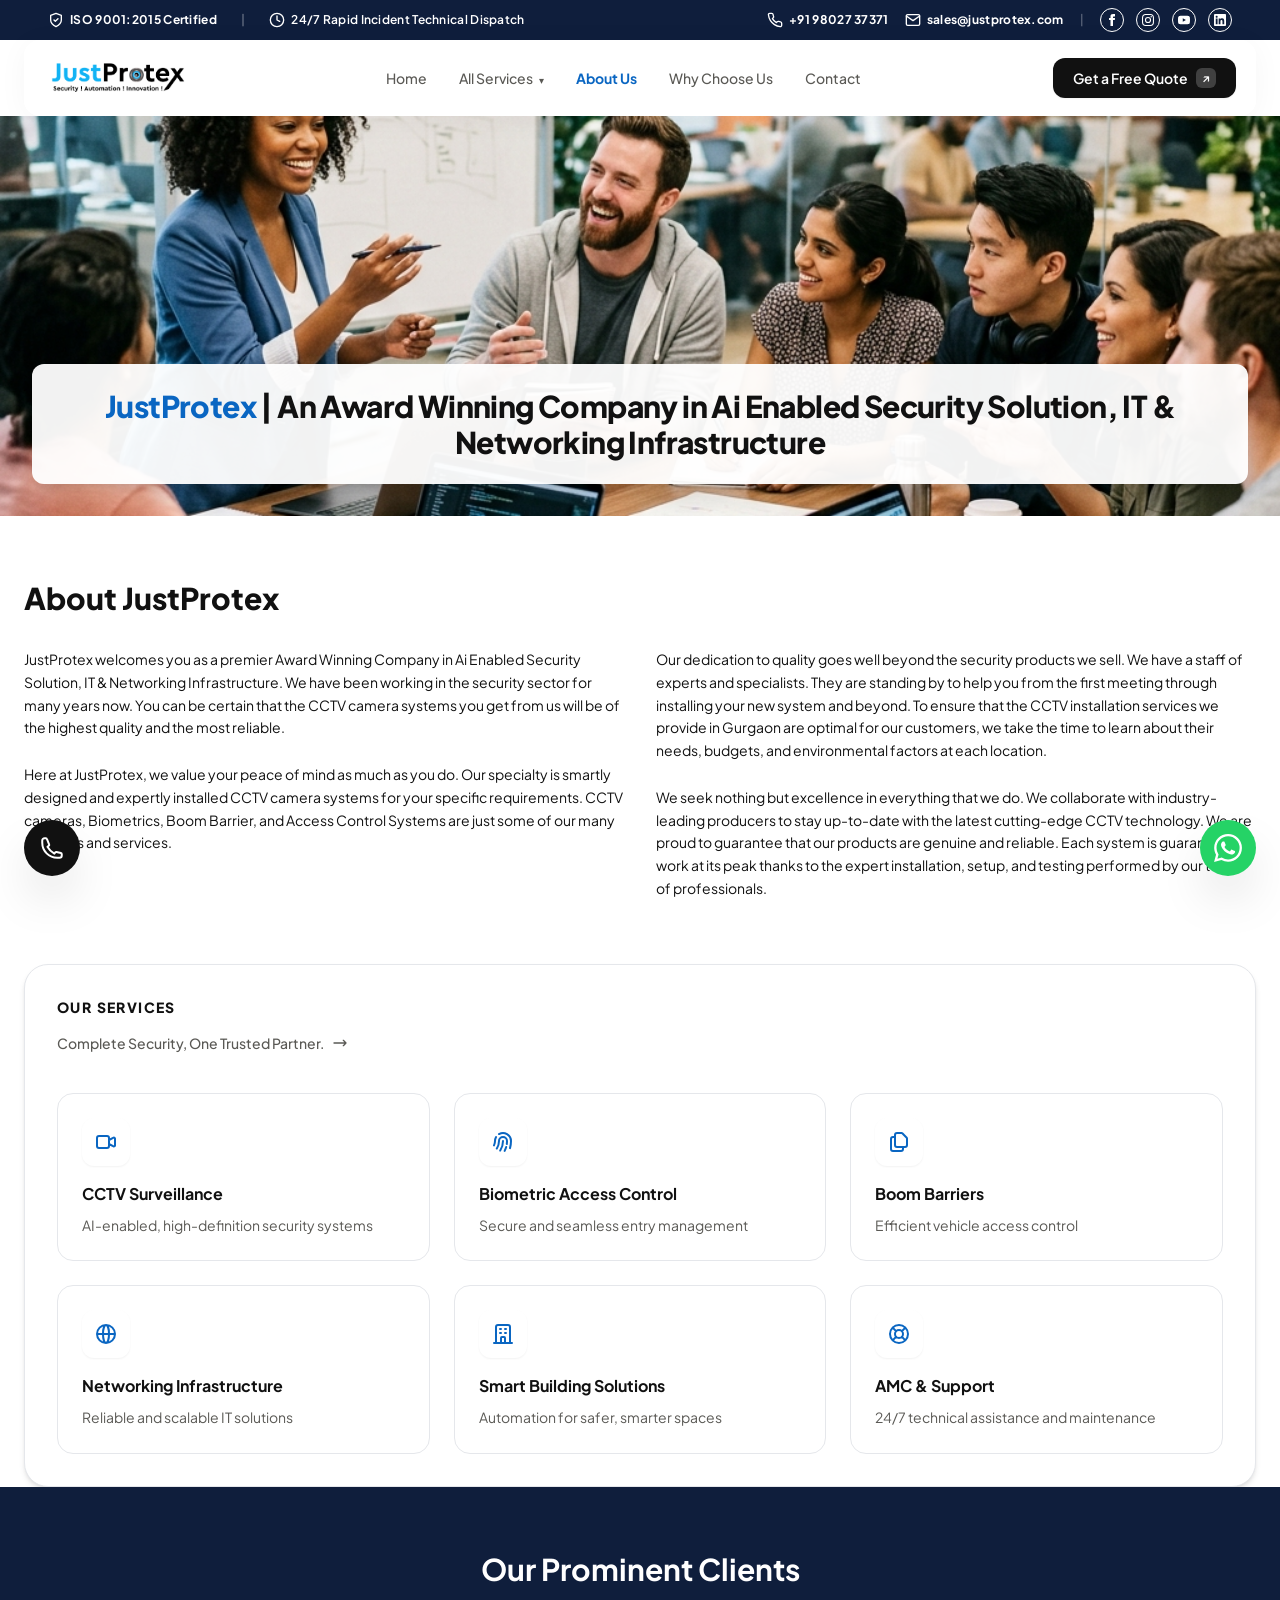
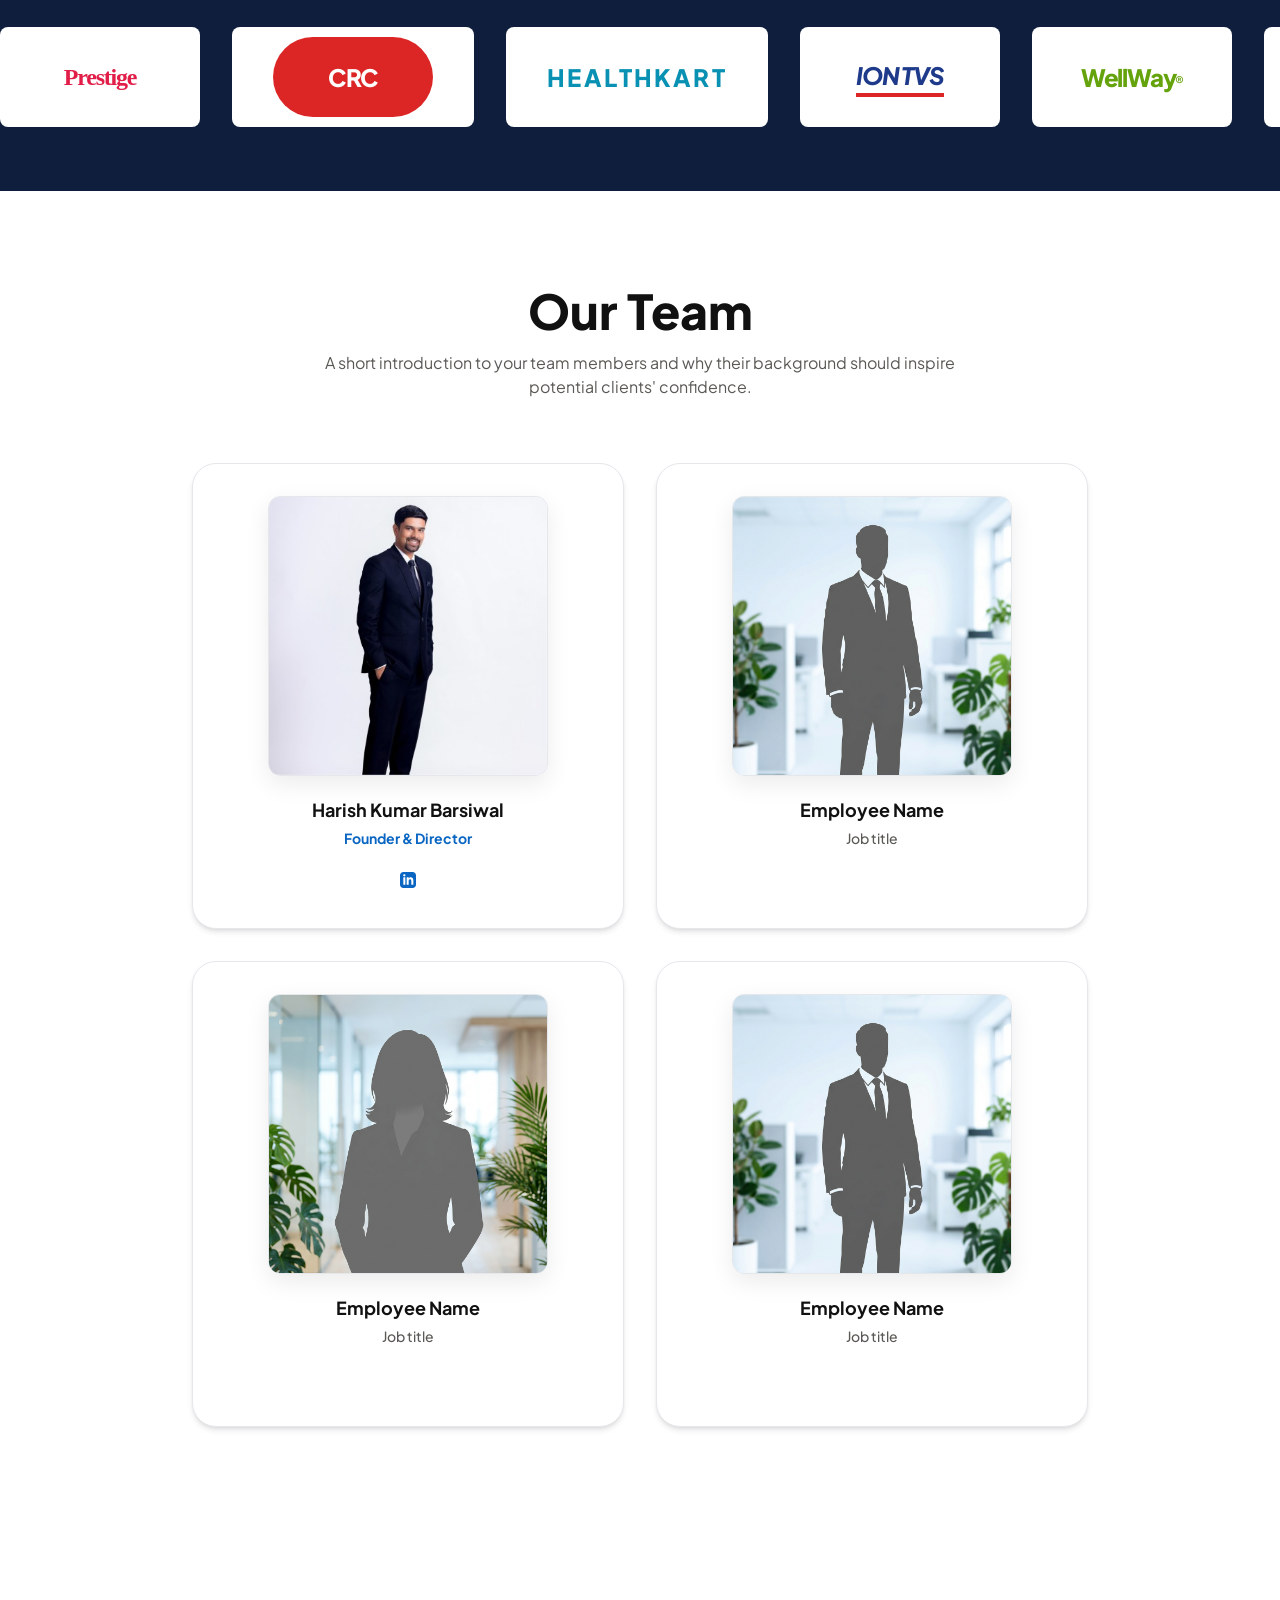
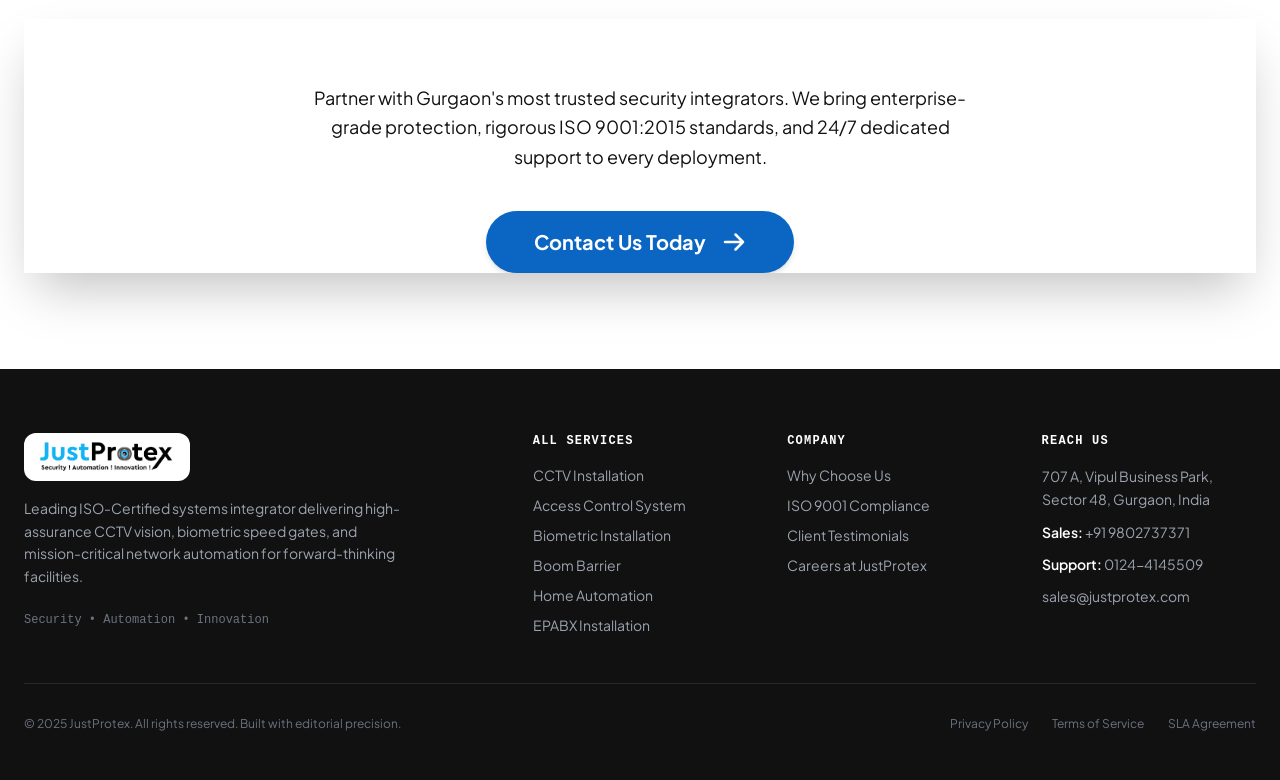
<file: about.html>
<!DOCTYPE html>

<html class="scroll-smooth" lang="en"><head>
<meta charset="utf-8"/>
<meta content="width=device-width, initial-scale=1.0" name="viewport"/>
<link rel="icon" type="image/png" href="favicon.ico">
<title>About JustProtex — ISO Certified Security Solutions Provider</title>
<meta name="description" content="Learn about JustProtex Infotech — an ISO 9001:2015 certified company specializing in CCTV, access control, biometric systems, and enterprise security solutions in Gurgaon, India.">
<!-- Google Fonts: Plus Jakarta Sans & Newsreader -->
<link href="https://fonts.googleapis.com" rel="preconnect"/>
<link crossorigin="" href="https://fonts.gstatic.com" rel="preconnect"/>
<link href="https://fonts.googleapis.com/css2?family=Newsreader:ital,opsz,wght@1,6..72,400;1,6..72,500;1,6..72,600&amp;family=Plus+Jakarta+Sans:wght@300;400;500;600;700;800&amp;display=swap" rel="stylesheet"/>
<!-- Tailwind CSS v3 with Forms & Container Queries -->

<!-- Custom Styles: Typography & Micro-Interactions -->


<link rel="stylesheet" href="css/styles.css?v=1789666787">
</head>
<body class="bg-editorial text-brand-charcoal selection:bg-brand-blue selection:text-white">
<div id="header-placeholder"></div>
<main>

<!-- Hero Section -->
<section class="relative w-full h-[400px] md:h-[500px] lg:h-[600px] overflow-hidden">
  <img src="images/about_hero_team.jpg" alt="Dynamic team collaborating in a modern office" class="absolute inset-0 w-full h-full object-cover">
  <div class="absolute inset-0 bg-gradient-to-t from-brand-charcoal/90 via-brand-charcoal/40 to-transparent"></div>
  <div class="absolute bottom-0 left-0 w-full p-8 md:p-12 lg:p-16 flex justify-center">
    <div class="bg-white/95 backdrop-blur-sm shadow-xl rounded-xl p-6 md:p-8 max-w-5xl w-full text-center border-t-4 border-brand-blue translate-y-1/2">
      <h1 class="text-xl md:text-3xl font-extrabold text-brand-charcoal tracking-tight">
        <span class="text-brand-blue">JustProtex</span> | An Award Winning Company in Ai Enabled Security Solution, IT &amp; Networking Infrastructure
      </h1>
    </div>
  </div>
</section>

<!-- Spacer for overlapping hero card -->
<div class="h-24 md:h-32"></div>

<!-- About & Services Section -->
<!-- About Text Section -->
<section class="max-w-7xl mx-auto px-4 sm:px-6 py-16 pb-8" data-purpose="about-text">
  <div class="max-w-5xl mx-auto">
    <h2 class="text-3xl font-extrabold text-brand-charcoal mb-8 relative inline-block">
      About JustProtex
      <div class="absolute -bottom-2 left-0 w-1/3 h-1 bg-brand-blue rounded-full"></div>
    </h2>
    <div class="grid grid-cols-1 md:grid-cols-2 gap-8 lg:gap-12 text-sm md:text-base text-brand-charcoal/80 leading-relaxed">
      <div class="space-y-6">
        <p>JustProtex welcomes you as a premier Award Winning Company in Ai Enabled Security Solution, IT &amp; Networking Infrastructure. We have been working in the security sector for many years now. You can be certain that the CCTV camera systems you get from us will be of the highest quality and the most reliable.</p>
        <p>Here at JustProtex, we value your peace of mind as much as you do. Our specialty is smartly designed and expertly installed CCTV camera systems for your specific requirements. CCTV cameras, Biometrics, Boom Barrier, and Access Control Systems are just some of our many products and services.</p>
      </div>
      <div class="space-y-6">
        <p>Our dedication to quality goes well beyond the security products we sell. We have a staff of experts and specialists. They are standing by to help you from the first meeting through installing your new system and beyond. To ensure that the CCTV installation services we provide in Gurgaon are optimal for our customers, we take the time to learn about their needs, budgets, and environmental factors at each location.</p>
        <p>We seek nothing but excellence in everything that we do. We collaborate with industry-leading producers to stay up-to-date with the latest cutting-edge CCTV technology. We are proud to guarantee that our products are genuine and reliable. Each system is guaranteed to work at its peak thanks to the expert installation, setup, and testing performed by our team of professionals.</p>
      </div>
    </div>
  </div>
</section>

<!-- Services Grid Section -->
<section class="max-w-7xl mx-auto px-4 sm:px-6 py-12 mb-12" data-purpose="services-grid">
  <div class="bg-white rounded-3xl shadow-md border border-gray-100 p-8 md:p-12">
    <div class="flex flex-col sm:flex-row justify-between items-start sm:items-center mb-10 gap-4">
      <h2 class="text-sm font-extrabold uppercase tracking-widest text-brand-charcoal">Our Services</h2>
      <a href="contact.html" class="text-sm text-brand-muted hover:text-brand-blue transition-colors flex items-center gap-2 font-medium">
        Complete Security, One Trusted Partner.
        <svg class="w-4 h-4" fill="none" stroke="currentColor" viewBox="0 0 24 24"><path stroke-linecap="round" stroke-linejoin="round" stroke-width="2" d="M17 8l4 4m0 0l-4 4m4-4H3"></path></svg>
      </a>
    </div>
    
    <div class="grid grid-cols-1 md:grid-cols-2 lg:grid-cols-3 gap-6">
      
      <!-- Card 1 -->
      <a href="cctv-installation.html" class="block bg-gray-50/50 hover:bg-white p-6 rounded-2xl border border-gray-100 hover:shadow-lg hover:border-brand-blue/30 transition-all group">
        <div class="text-brand-blue mb-4 bg-white w-12 h-12 rounded-xl flex items-center justify-center shadow-sm group-hover:scale-110 group-hover:bg-brand-blue group-hover:text-white transition-all">
          <svg class="w-6 h-6" fill="none" stroke="currentColor" viewBox="0 0 24 24"><path stroke-linecap="round" stroke-linejoin="round" stroke-width="2" d="M15 10l4.553-2.276A1 1 0 0121 8.618v6.764a1 1 0 01-1.447.894L15 14M5 18h8a2 2 0 002-2V8a2 2 0 00-2-2H5a2 2 0 00-2 2v8a2 2 0 002 2z"></path></svg>
        </div>
        <h3 class="font-bold text-brand-charcoal mb-2 group-hover:text-brand-blue transition-colors">CCTV Surveillance</h3>
        <p class="text-sm text-brand-muted leading-relaxed">AI-enabled, high-definition security systems</p>
      </a>

      <!-- Card 2 -->
      <a href="biometric-installation.html" class="block bg-gray-50/50 hover:bg-white p-6 rounded-2xl border border-gray-100 hover:shadow-lg hover:border-brand-blue/30 transition-all group">
        <div class="text-brand-blue mb-4 bg-white w-12 h-12 rounded-xl flex items-center justify-center shadow-sm group-hover:scale-110 group-hover:bg-brand-blue group-hover:text-white transition-all">
          <svg class="w-6 h-6" fill="none" stroke="currentColor" viewBox="0 0 24 24"><path stroke-linecap="round" stroke-linejoin="round" stroke-width="2" d="M12 11c0 3.517-1.009 6.799-2.753 9.571m-3.44-2.04l.054-.09A13.916 13.916 0 008 11a4 4 0 118 0c0 1.017-.07 2.019-.203 3m-2.118 6.844A21.88 21.88 0 0015.171 17m3.839 1.132c.645-2.266.99-4.659.99-7.132A8 8 0 008 4.07M3 15.364c.64-1.319 1-2.8 1-4.364 0-1.457.39-2.823 1.07-4"></path></svg>
        </div>
        <h3 class="font-bold text-brand-charcoal mb-2 group-hover:text-brand-blue transition-colors">Biometric Access Control</h3>
        <p class="text-sm text-brand-muted leading-relaxed">Secure and seamless entry management</p>
      </a>

      <!-- Card 3 -->
      <a href="boom-barrier.html" class="block bg-gray-50/50 hover:bg-white p-6 rounded-2xl border border-gray-100 hover:shadow-lg hover:border-brand-blue/30 transition-all group">
        <div class="text-brand-blue mb-4 bg-white w-12 h-12 rounded-xl flex items-center justify-center shadow-sm group-hover:scale-110 group-hover:bg-brand-blue group-hover:text-white transition-all">
          <svg class="w-6 h-6" fill="none" stroke="currentColor" viewBox="0 0 24 24"><path stroke-linecap="round" stroke-linejoin="round" stroke-width="2" d="M8 7v8a2 2 0 002 2h6M8 7V5a2 2 0 012-2h4.586a1 1 0 01.707.293l4.414 4.414a1 1 0 01.293.707V15a2 2 0 01-2 2h-2M8 7H6a2 2 0 00-2 2v10a2 2 0 002 2h8a2 2 0 002-2v-2"></path></svg>
        </div>
        <h3 class="font-bold text-brand-charcoal mb-2 group-hover:text-brand-blue transition-colors">Boom Barriers</h3>
        <p class="text-sm text-brand-muted leading-relaxed">Efficient vehicle access control</p>
      </a>

      <!-- Card 4 -->
      <a href="contact.html" class="block bg-gray-50/50 hover:bg-white p-6 rounded-2xl border border-gray-100 hover:shadow-lg hover:border-brand-blue/30 transition-all group">
        <div class="text-brand-blue mb-4 bg-white w-12 h-12 rounded-xl flex items-center justify-center shadow-sm group-hover:scale-110 group-hover:bg-brand-blue group-hover:text-white transition-all">
          <svg class="w-6 h-6" fill="none" stroke="currentColor" viewBox="0 0 24 24"><path stroke-linecap="round" stroke-linejoin="round" stroke-width="2" d="M21 12a9 9 0 01-9 9m9-9a9 9 0 00-9-9m9 9H3m9 9a9 9 0 01-9-9m9 9c1.657 0 3-4.03 3-9s-1.343-9-3-9m0 18c-1.657 0-3-4.03-3-9s1.343-9 3-9m-9 9a9 9 0 019-9"></path></svg>
        </div>
        <h3 class="font-bold text-brand-charcoal mb-2 group-hover:text-brand-blue transition-colors">Networking Infrastructure</h3>
        <p class="text-sm text-brand-muted leading-relaxed">Reliable and scalable IT solutions</p>
      </a>

      <!-- Card 5 -->
      <a href="home-automation.html" class="block bg-gray-50/50 hover:bg-white p-6 rounded-2xl border border-gray-100 hover:shadow-lg hover:border-brand-blue/30 transition-all group">
        <div class="text-brand-blue mb-4 bg-white w-12 h-12 rounded-xl flex items-center justify-center shadow-sm group-hover:scale-110 group-hover:bg-brand-blue group-hover:text-white transition-all">
          <svg class="w-6 h-6" fill="none" stroke="currentColor" viewBox="0 0 24 24"><path stroke-linecap="round" stroke-linejoin="round" stroke-width="2" d="M19 21V5a2 2 0 00-2-2H7a2 2 0 00-2 2v16m14 0h2m-2 0h-5m-9 0H3m2 0h5M9 7h1m-1 4h1m4-4h1m-1 4h1m-5 10v-5a1 1 0 011-1h2a1 1 0 011 1v5m-4 0h4"></path></svg>
        </div>
        <h3 class="font-bold text-brand-charcoal mb-2 group-hover:text-brand-blue transition-colors">Smart Building Solutions</h3>
        <p class="text-sm text-brand-muted leading-relaxed">Automation for safer, smarter spaces</p>
      </a>

      <!-- Card 6 -->
      <a href="contact.html" class="block bg-gray-50/50 hover:bg-white p-6 rounded-2xl border border-gray-100 hover:shadow-lg hover:border-brand-blue/30 transition-all group">
        <div class="text-brand-blue mb-4 bg-white w-12 h-12 rounded-xl flex items-center justify-center shadow-sm group-hover:scale-110 group-hover:bg-brand-blue group-hover:text-white transition-all">
          <svg class="w-6 h-6" fill="none" stroke="currentColor" viewBox="0 0 24 24"><path stroke-linecap="round" stroke-linejoin="round" stroke-width="2" d="M18.364 5.636l-3.536 3.536m0 5.656l3.536 3.536M9.172 9.172L5.636 5.636m3.536 9.192l-3.536 3.536M21 12a9 9 0 11-18 0 9 9 0 0118 0zm-5 0a4 4 0 11-8 0 4 4 0 018 0z"></path></svg>
        </div>
        <h3 class="font-bold text-brand-charcoal mb-2 group-hover:text-brand-blue transition-colors">AMC & Support</h3>
        <p class="text-sm text-brand-muted leading-relaxed">24/7 technical assistance and maintenance</p>
      </a>

    </div>
  </div>
</section>
<!-- Clients Section -->
<section class="py-16 border-y border-white/10 overflow-hidden" style="background-color: #0F1E3C;">
  <div class="max-w-7xl mx-auto px-4 sm:px-6 mb-10 text-center">
    <h2 class="text-2xl md:text-3xl font-bold text-white">Our Prominent Clients</h2>
  </div>
  
  <!-- CSS Marquee for Clients -->
  <style>
    .client-marquee { display: flex; overflow: hidden; user-select: none; gap: 2rem; }
    .client-marquee-content { flex-shrink: 0; display: flex; justify-content: space-around; min-width: 100%; gap: 2rem; animation: scroll 30s linear infinite; }
    @keyframes scroll { from { transform: translateX(0); } to { transform: translateX(calc(-100% - 2rem)); } }
    .client-logo-box { bg-white; background: white; padding: 1.5rem 2.5rem; display: flex; align-items: center; justify-content: center; border-radius: 0.5rem; min-width: 200px; height: 100px; font-weight: 800; font-size: 1.5rem; color: #0F1E3C; text-transform: uppercase; letter-spacing: -0.05em; border: 1px solid rgba(255,255,255,0.2); transition: transform 0.3s ease; }
    .client-logo-box:hover { transform: scale(1.05); border-color: #2563eb; }
    /* Custom brand colors for fake logos */
    .brand-prestige { color: #e11d48; font-family: serif; text-transform: capitalize; }
    .brand-crc { background: #dc2626; color: white; height: 80px; min-width: 160px; border-radius: 40px; display: flex; align-items: center; justify-content: center; }
    .brand-healthkart { color: #0891b2; letter-spacing: 0.1em; font-weight: 900; }
    .brand-tvs { color: #1e3a8a; font-style: italic; font-weight: 900; border-bottom: 4px solid #dc2626; }
    .brand-wellway { color: #65a30d; text-transform: none; }
    .brand-hero { color: #000; font-family: sans-serif; }
    .brand-hero span { color: #dc2626; font-style: italic; }
  </style>

  <div class="client-marquee">
    <div class="client-marquee-content">
      <div class="client-logo-box"><span class="brand-prestige">Prestige</span></div>
      <div class="client-logo-box"><span class="brand-crc">CRC</span></div>
      <div class="client-logo-box"><span class="brand-healthkart">HEALTHKART</span></div>
      <div class="client-logo-box"><span class="brand-tvs">ION TVS</span></div>
      <div class="client-logo-box"><span class="brand-wellway">WellWay<span class="text-sm font-normal align-top">&reg;</span></span></div>
      <div class="client-logo-box"><span class="brand-hero"><span>Hero</span> Realty</span></div>
    </div>
    <!-- Duplicate for infinite scroll -->
    <div class="client-marquee-content" aria-hidden="true">
      <div class="client-logo-box"><span class="brand-prestige">Prestige</span></div>
      <div class="client-logo-box"><span class="brand-crc">CRC</span></div>
      <div class="client-logo-box"><span class="brand-healthkart">HEALTHKART</span></div>
      <div class="client-logo-box"><span class="brand-tvs">ION TVS</span></div>
      <div class="client-logo-box"><span class="brand-wellway">WellWay<span class="text-sm font-normal align-top">&reg;</span></span></div>
      <div class="client-logo-box"><span class="brand-hero"><span>Hero</span> Realty</span></div>
    </div>
  </div>
</section>

<!-- Team Section -->
<section class="max-w-7xl mx-auto px-4 sm:px-6 py-24 text-center">
  <h2 class="text-4xl md:text-5xl font-extrabold text-brand-charcoal mb-4">Our Team</h2>
  <p class="text-brand-muted max-w-2xl mx-auto mb-16">A short introduction to your team members and why their background should inspire potential clients' confidence.</p>
  
  <div class="grid grid-cols-1 sm:grid-cols-2 gap-6 lg:gap-8 max-w-4xl mx-auto">
    <!-- Team Member 1 -->
    <div class="group text-center bg-white border border-gray-100 rounded-3xl p-8 shadow-md hover:shadow-xl hover:border-brand-blue/20 transition-all">
      <div class="team-photo-wrap">
          <img src="images/team-photo-polished.png" alt="Harish Kumar Barsiwal" class="team-photo">
        </div>
      <h4 class="text-lg font-bold text-brand-charcoal mb-1">Harish Kumar Barsiwal</h4>
      <p class="text-sm text-brand-blue font-bold mb-4">Founder & Director</p>
      <div class="flex justify-center">
        <a href="https://www.linkedin.com/in/harish-barsiwal-9b3034234/" target="_blank" rel="noopener noreferrer" class="inline-flex items-center justify-center w-8 h-8 rounded-full bg-blue-50 text-brand-blue hover:bg-brand-blue hover:text-white transition-colors" title="LinkedIn Profile">
          <svg class="w-4 h-4" fill="currentColor" viewBox="0 0 24 24"><path d="M19 0h-14c-2.761 0-5 2.239-5 5v14c0 2.761 2.239 5 5 5h14c2.762 0 5-2.239 5-5v-14c0-2.761-2.238-5-5-5zm-11 19h-3v-11h3v11zm-1.5-12.268c-.966 0-1.75-.79-1.75-1.764s.784-1.764 1.75-1.764 1.75.79 1.75 1.764-.783 1.764-1.75 1.764zm13.5 12.268h-3v-5.604c0-3.368-4-3.113-4 0v5.604h-3v-11h3v1.765c1.396-2.586 7-2.777 7 2.476v6.759z"/></svg>
        </a>
      </div>
    </div>

    <!-- Team Member 2 -->
    <div class="group text-center bg-white border border-gray-100 rounded-3xl p-8 shadow-md hover:shadow-xl hover:border-brand-blue/20 transition-all">
      <div class="team-photo-wrap">
          <img src="images/team_placeholder_male.jpg" alt="Team Member" class="team-photo">
        </div>
      <h4 class="text-lg font-bold text-brand-charcoal mb-1">Employee Name</h4>
      <p class="text-sm text-brand-muted font-medium mb-4">Job title</p>
      <div class="flex justify-center">
        <div class="w-8 h-8 rounded-full bg-gray-100"></div>
      </div>
    </div>

    <!-- Team Member 3 -->
    <div class="group text-center bg-white border border-gray-100 rounded-3xl p-8 shadow-md hover:shadow-xl hover:border-brand-blue/20 transition-all">
      <div class="team-photo-wrap">
          <img src="images/team_placeholder_female.jpg" alt="Team Member" class="team-photo">
        </div>
      <h4 class="text-lg font-bold text-brand-charcoal mb-1">Employee Name</h4>
      <p class="text-sm text-brand-muted font-medium mb-4">Job title</p>
      <div class="flex justify-center">
        <div class="w-8 h-8 rounded-full bg-gray-100"></div>
      </div>
    </div>

    <!-- Team Member 4 -->
    <div class="group text-center bg-white border border-gray-100 rounded-3xl p-8 shadow-md hover:shadow-xl hover:border-brand-blue/20 transition-all">
      <div class="team-photo-wrap">
          <img src="images/team_placeholder_male.jpg" alt="Team Member" class="team-photo">
        </div>
      <h4 class="text-lg font-bold text-brand-charcoal mb-1">Employee Name</h4>
      <p class="text-sm text-brand-muted font-medium mb-4">Job title</p>
      <div class="flex justify-center">
        <div class="w-8 h-8 rounded-full bg-gray-100"></div>
      </div>
    </div>
  </div>
</section>

<!-- Final CTA Section -->
<section class="max-w-5xl mx-auto px-4 sm:px-6 py-24 text-center">
  <div class="bg-[#0F1E3C] rounded-[2.5rem] p-10 sm:p-16 relative overflow-hidden shadow-2xl">
    <!-- Abstract background shape -->
    <div class="absolute -right-20 -top-20 w-80 h-80 rounded-full blur-3xl" style="background-color: rgba(10, 102, 194, 0.3);"></div>
    <div class="absolute -left-20 -bottom-20 w-80 h-80 rounded-full blur-3xl" style="background-color: rgba(10, 102, 194, 0.2);"></div>
    
    <div class="relative z-10">
      <h2 class="text-3xl sm:text-4xl lg:text-5xl font-extrabold text-white mb-6 tracking-tight">
        Ready to Secure Your Infrastructure?
      </h2>
      <p class="text-white/80 text-lg sm:text-xl mb-10 max-w-2xl mx-auto leading-relaxed">
        Partner with Gurgaon's most trusted security integrators. We bring enterprise-grade protection, rigorous ISO 9001:2015 standards, and 24/7 dedicated support to every deployment.
      </p>
      
      <a href="contact.html" class="inline-flex items-center justify-center gap-4 text-white font-bold transition-transform hover:scale-105 shadow-md" style="background-color: #0A66C2; border-radius: 9999px; padding: 16px 48px; font-size: 20px;">
        <span>Contact Us Today</span>
        <svg class="w-6 h-6" fill="none" stroke="currentColor" viewBox="0 0 24 24" stroke-width="2.5"><path stroke-linecap="round" stroke-linejoin="round" d="M13.5 4.5L21 12m0 0l-7.5 7.5M21 12H3"></path></svg>
      </a>
    </div>
  </div>
</section>

</main>
<div id="footer-placeholder"></div>

<!-- Floating Quick Call Action (Mobile Only) -->




  
<!-- Floating Quick WhatsApp / Contact Action -->
<a aria-label="Call JustProtex" class="mobile-call-btn fixed bottom-[90px] lg:bottom-6 left-6 w-14 h-14 bg-brand-charcoal text-white rounded-full shadow-2xl flex items-center justify-center hover:scale-110 transition-transform z-50" style="background-color: #111111;" href="tel:+919802737371">
  <svg class="w-6 h-6" fill="none" stroke="currentColor" stroke-width="2" viewBox="0 0 24 24"><path stroke-linecap="round" stroke-linejoin="round" d="M2.25 6.75c0 8.284 6.716 15 15 15h2.25a2.25 2.25 0 0 0 2.25-2.25v-1.372c0-.516-.351-.966-.852-1.091l-4.423-1.106c-.44-.11-.902.055-1.173.417l-.97 1.293c-2.896-1.596-5.273-3.973-6.869-6.869l1.293-.97c.362-.271.527-.733.417-1.173L6.963 3.102a1.125 1.125 0 0 0-1.091-.852H4.5A2.25 2.25 0 0 0 2.25 4.5v2.25Z"></path></svg>
</a>

<a aria-label="Chat on WhatsApp" style="background-color: #25D366;" class="fixed bottom-[90px] lg:bottom-6 right-6 w-14 h-14 text-white rounded-full shadow-2xl flex items-center justify-center hover:scale-110 transition-transform z-50 group" href="https://api.whatsapp.com/send/?phone=919802737371" rel="noopener noreferrer" target="_blank">
  <svg class="w-7 h-7" fill="currentColor" viewBox="0 0 24 24"><path d="M17.472 14.382c-.297-.149-1.758-.867-2.03-.967-.273-.099-.471-.148-.67.15-.197.297-.767.966-.94 1.164-.173.199-.347.223-.644.075-.297-.15-1.255-.463-2.39-1.475-.883-.788-1.48-1.761-1.653-2.059-.173-.297-.018-.458.13-.606.134-.133.298-.347.446-.52.149-.174.198-.298.298-.497.099-.198.05-.371-.025-.52-.075-.149-.669-1.612-.916-2.207-.242-.579-.487-.5-.669-.51a12.8 12.8 0 0 0-.57-.01c-.198 0-.52.074-.792.372-.272.297-1.04 1.016-1.04 2.479 0 1.462 1.065 2.875 1.213 3.074.149.198 2.096 3.2 5.077 4.487.709.306 1.262.489 1.694.625.712.227 1.36.195 1.871.118.571-.085 1.758-.719 2.006-1.413.248-.694.248-1.289.173-1.413-.074-.124-.272-.198-.57-.347m-5.421 7.403h-.004a9.87 9.87 0 0 1-5.031-1.378l-.361-.214-3.741.982.998-3.648-.235-.374a9.86 9.86 0 0 1-1.51-5.26c.001-5.45 4.436-9.884 9.888-9.884 2.64 0 5.122 1.03 6.988 2.898a9.825 9.825 0 0 1 2.893 6.994c-.003 5.45-4.437 9.884-9.885 9.884m8.413-18.297A11.815 11.815 0 0 0 12.05 0C5.495 0 .16 5.335.157 11.892c0 2.096.547 4.142 1.588 5.945L.057 24l6.305-1.654a11.882 11.882 0 0 0 5.683 1.448h.005c6.554 0 11.89-5.335 11.893-11.893a11.821 11.821 0 0 0-3.48-8.413Z"/></svg>
</a>

<script src="js/main.js?v=3"></script>
</body></html>
</file>
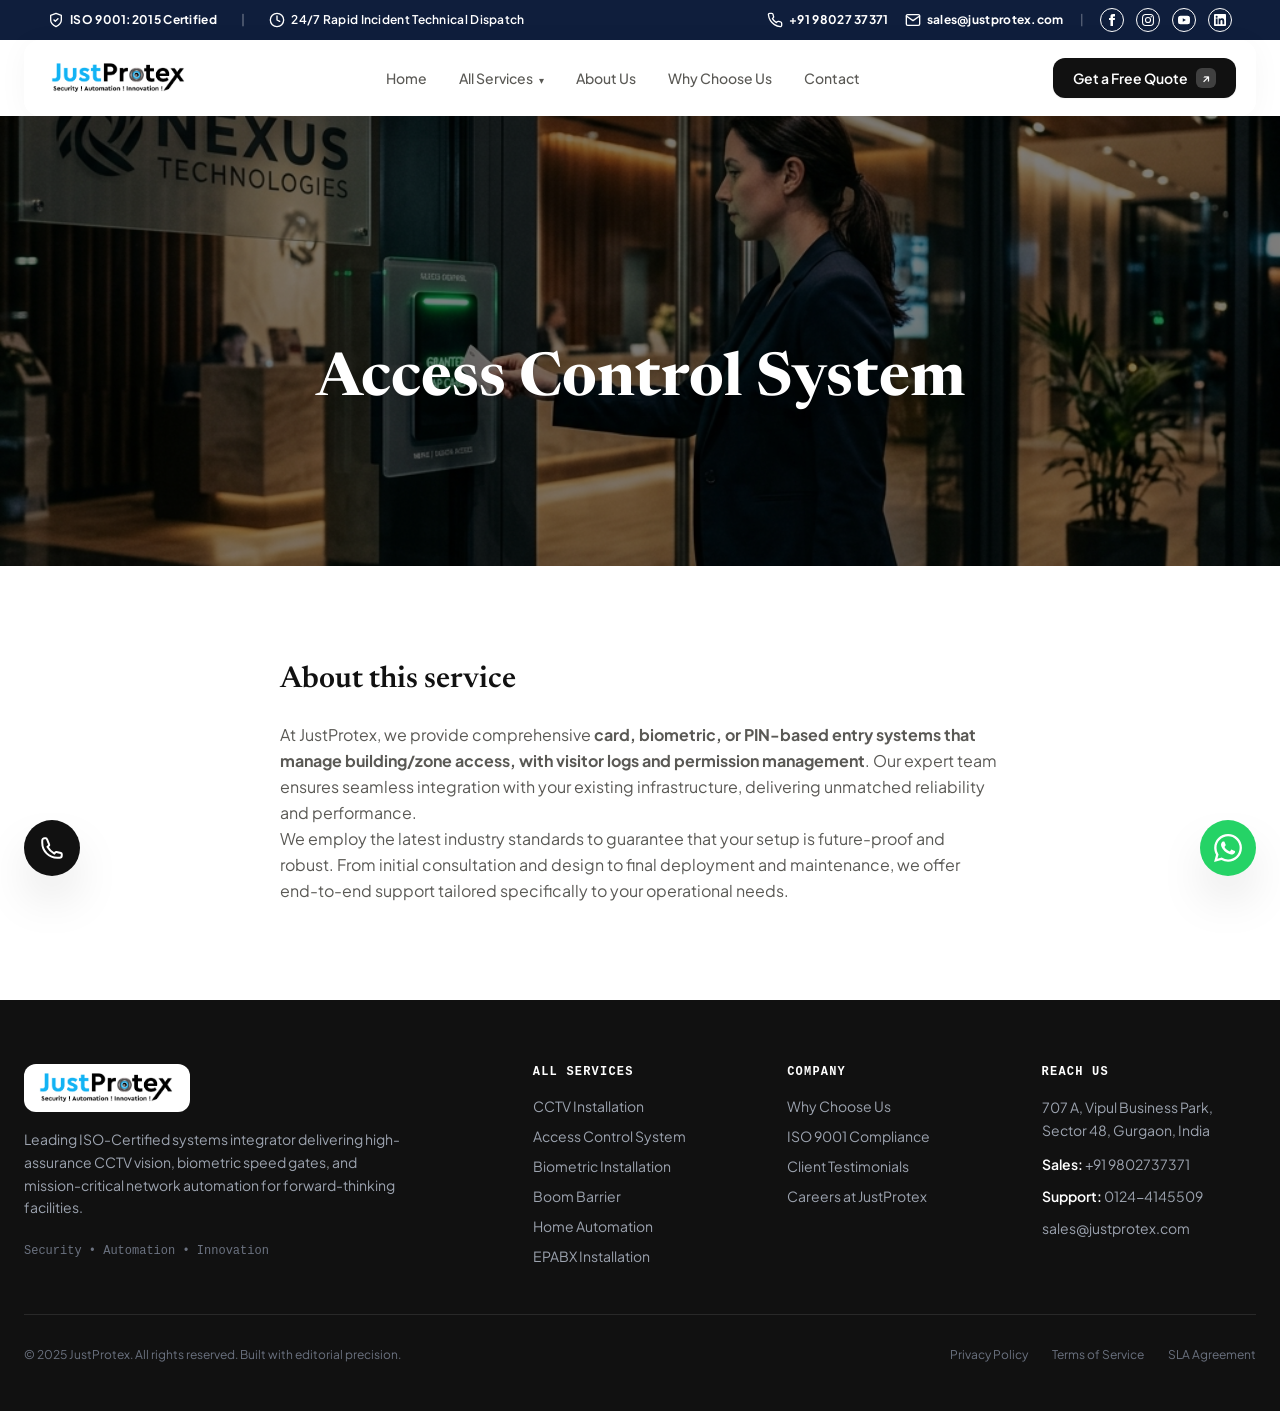
<file: access-control-system.html>
<!DOCTYPE html>

<html class="scroll-smooth" lang="en"><head>
<meta charset="utf-8"/>
<meta content="width=device-width, initial-scale=1.0" name="viewport"/>
<title>Access Control System Installation — JustProtex</title>
<meta name="description" content="Card, biometric & PIN-based access control systems by JustProtex. Manage building & zone access with visitor logs and permission management.">
<!-- Google Fonts: Plus Jakarta Sans & Newsreader -->
<link href="https://fonts.googleapis.com" rel="preconnect"/>
<link crossorigin="" href="https://fonts.gstatic.com" rel="preconnect"/>
<link href="https://fonts.googleapis.com/css2?family=Newsreader:ital,opsz,wght@1,6..72,400;1,6..72,500;1,6..72,600&amp;family=Plus+Jakarta+Sans:wght@300;400;500;600;700;800&amp;display=swap" rel="stylesheet"/>
<!-- Tailwind CSS v3 with Forms & Container Queries -->

<!-- Tailwind Custom Configuration -->

<!-- Custom Styles: Typography & Micro-Interactions -->


<link rel="stylesheet" href="css/styles.css">
<script src='js/components.js?v=1789668044'></script>
</head>
<body class="bg-editorial text-brand-charcoal selection:bg-brand-blue selection:text-white">

<div id="header-placeholder"></div>

<main>
  <!-- Hero Section -->
  <section class="relative w-full h-[50vh] min-h-[400px] flex items-center justify-center overflow-hidden">
    <div class="absolute inset-0 z-0">
      <img src="images/access_control_hero.jpg" alt="Access Control System" class="w-full h-full object-cover">
      <div class="absolute inset-0 bg-black/50 mix-blend-multiply"></div>
    </div>
    <div class="relative z-10 text-center px-4 max-w-4xl mx-auto mt-20">
      <h1 class="text-4xl md:text-5xl lg:text-6xl font-serif text-white font-bold leading-tight drop-shadow-lg">
        Access Control System
      </h1>
    </div>
  </section>

  <!-- About Section -->
  <section class="py-16 md:py-24 bg-white hairline-b">
    <div class="max-w-3xl mx-auto px-4 sm:px-6">
      <h2 class="text-2xl md:text-3xl font-serif font-semibold text-brand-charcoal mb-6">
        About this service
      </h2>
      <div class="prose prose-lg text-brand-muted prose-a:text-brand-blue hover:prose-a:text-brand-blueDark leading-relaxed">
        <p>
          At JustProtex, we provide comprehensive <strong>card, biometric, or PIN-based entry systems that manage building/zone access, with visitor logs and permission management</strong>. Our expert team ensures seamless integration with your existing infrastructure, delivering unmatched reliability and performance.
        </p>
        <p>
          We employ the latest industry standards to guarantee that your setup is future-proof and robust. From initial consultation and design to final deployment and maintenance, we offer end-to-end support tailored specifically to your operational needs.
        </p>
      </div>
    </div>
  </section>
</main>

<div id="footer-placeholder"></div>




  
<!-- Floating Quick WhatsApp / Contact Action -->
<a aria-label="Call JustProtex" class="mobile-call-btn fixed bottom-[90px] lg:bottom-6 left-6 w-14 h-14 bg-brand-charcoal text-white rounded-full shadow-2xl flex items-center justify-center hover:scale-110 transition-transform z-50" style="background-color: #111111;" href="tel:+919802737371">
  <svg class="w-6 h-6" fill="none" stroke="currentColor" stroke-width="2" viewBox="0 0 24 24"><path stroke-linecap="round" stroke-linejoin="round" d="M2.25 6.75c0 8.284 6.716 15 15 15h2.25a2.25 2.25 0 0 0 2.25-2.25v-1.372c0-.516-.351-.966-.852-1.091l-4.423-1.106c-.44-.11-.902.055-1.173.417l-.97 1.293c-2.896-1.596-5.273-3.973-6.869-6.869l1.293-.97c.362-.271.527-.733.417-1.173L6.963 3.102a1.125 1.125 0 0 0-1.091-.852H4.5A2.25 2.25 0 0 0 2.25 4.5v2.25Z"></path></svg>
</a>

<a aria-label="Chat on WhatsApp" style="background-color: #25D366;" class="fixed bottom-[90px] lg:bottom-6 right-6 w-14 h-14 text-white rounded-full shadow-2xl flex items-center justify-center hover:scale-110 transition-transform z-50 group" href="https://api.whatsapp.com/send/?phone=919802737371" rel="noopener noreferrer" target="_blank">
  <svg class="w-7 h-7" fill="currentColor" viewBox="0 0 24 24"><path d="M17.472 14.382c-.297-.149-1.758-.867-2.03-.967-.273-.099-.471-.148-.67.15-.197.297-.767.966-.94 1.164-.173.199-.347.223-.644.075-.297-.15-1.255-.463-2.39-1.475-.883-.788-1.48-1.761-1.653-2.059-.173-.297-.018-.458.13-.606.134-.133.298-.347.446-.52.149-.174.198-.298.298-.497.099-.198.05-.371-.025-.52-.075-.149-.669-1.612-.916-2.207-.242-.579-.487-.5-.669-.51a12.8 12.8 0 0 0-.57-.01c-.198 0-.52.074-.792.372-.272.297-1.04 1.016-1.04 2.479 0 1.462 1.065 2.875 1.213 3.074.149.198 2.096 3.2 5.077 4.487.709.306 1.262.489 1.694.625.712.227 1.36.195 1.871.118.571-.085 1.758-.719 2.006-1.413.248-.694.248-1.289.173-1.413-.074-.124-.272-.198-.57-.347m-5.421 7.403h-.004a9.87 9.87 0 0 1-5.031-1.378l-.361-.214-3.741.982.998-3.648-.235-.374a9.86 9.86 0 0 1-1.51-5.26c.001-5.45 4.436-9.884 9.888-9.884 2.64 0 5.122 1.03 6.988 2.898a9.825 9.825 0 0 1 2.893 6.994c-.003 5.45-4.437 9.884-9.885 9.884m8.413-18.297A11.815 11.815 0 0 0 12.05 0C5.495 0 .16 5.335.157 11.892c0 2.096.547 4.142 1.588 5.945L.057 24l6.305-1.654a11.882 11.882 0 0 0 5.683 1.448h.005c6.554 0 11.89-5.335 11.893-11.893a11.821 11.821 0 0 0-3.48-8.413Z"/></svg>
</a>

<script src="js/main.js"></script>
</body></html>
</file>
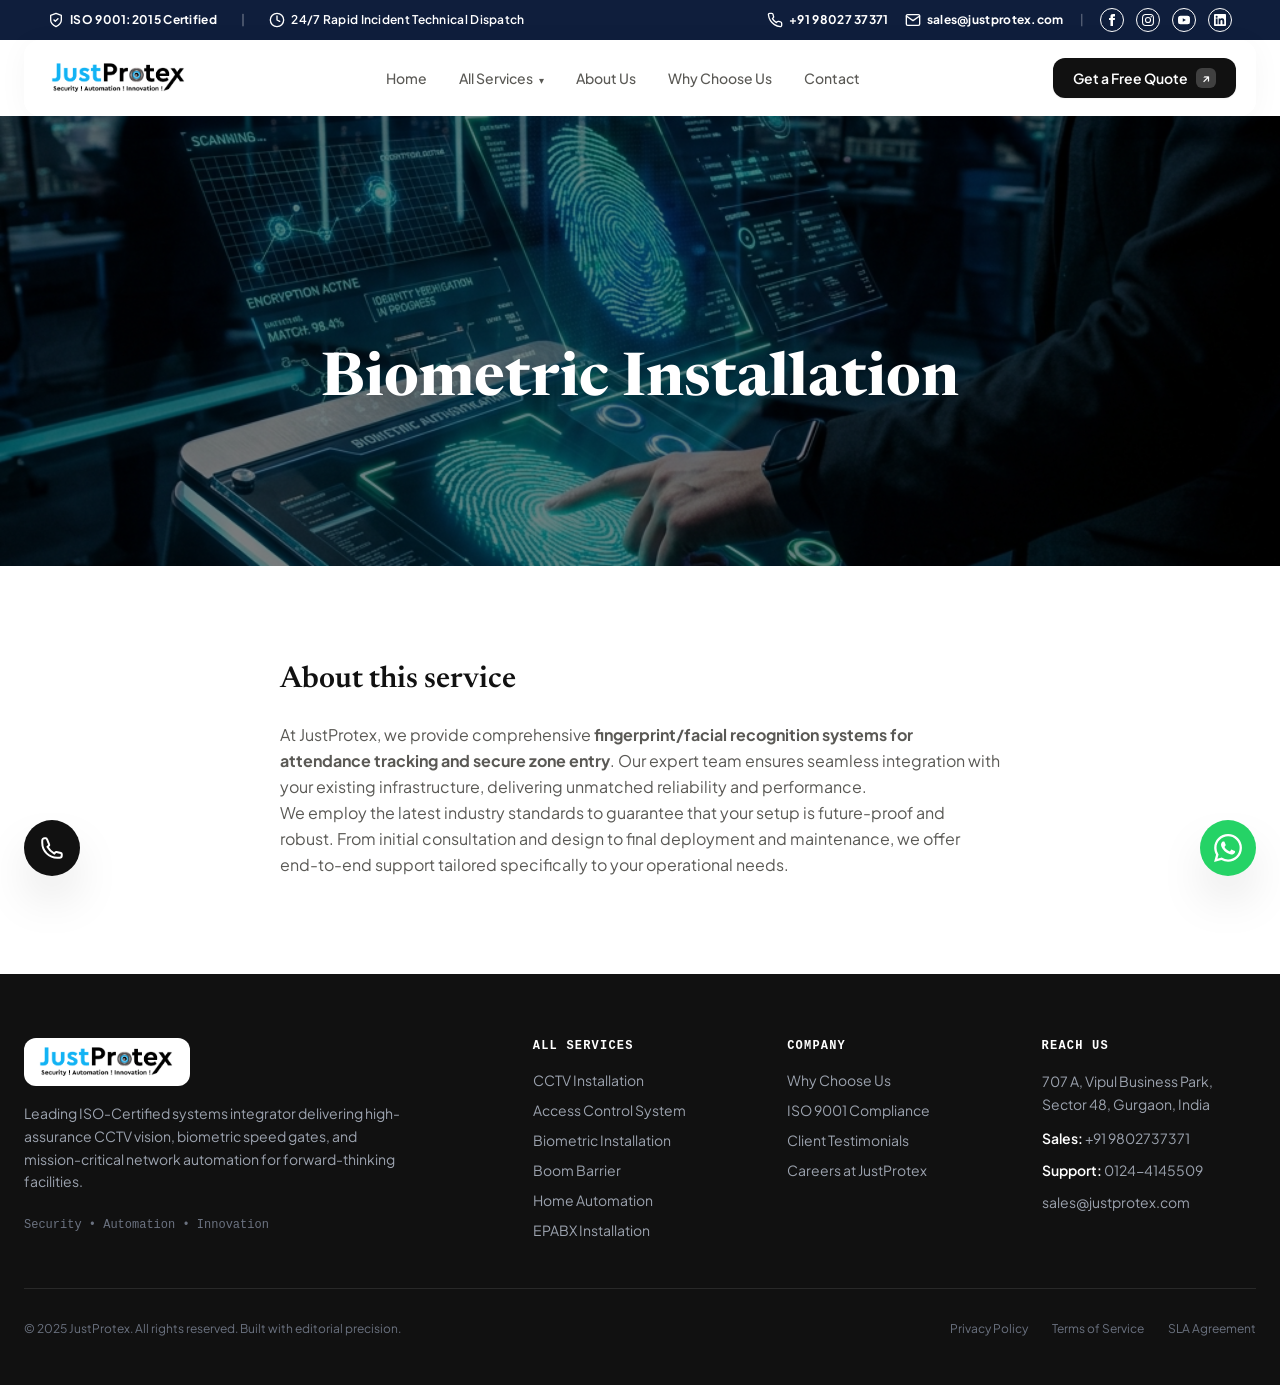
<file: biometric-installation.html>
<!DOCTYPE html>

<html class="scroll-smooth" lang="en"><head>
<meta charset="utf-8"/>
<meta content="width=device-width, initial-scale=1.0" name="viewport"/>
<title>Biometric Installation Services — JustProtex</title>
<meta name="description" content="Fingerprint & facial recognition biometric systems for attendance tracking and secure zone entry. Professional installation by JustProtex.">
<!-- Google Fonts: Plus Jakarta Sans & Newsreader -->
<link href="https://fonts.googleapis.com" rel="preconnect"/>
<link crossorigin="" href="https://fonts.gstatic.com" rel="preconnect"/>
<link href="https://fonts.googleapis.com/css2?family=Newsreader:ital,opsz,wght@1,6..72,400;1,6..72,500;1,6..72,600&amp;family=Plus+Jakarta+Sans:wght@300;400;500;600;700;800&amp;display=swap" rel="stylesheet"/>
<!-- Tailwind CSS v3 with Forms & Container Queries -->

<!-- Tailwind Custom Configuration -->

<!-- Custom Styles: Typography & Micro-Interactions -->


<link rel="stylesheet" href="css/styles.css">
<script src='js/components.js?v=1789668044'></script>
</head>
<body class="bg-editorial text-brand-charcoal selection:bg-brand-blue selection:text-white">

<div id="header-placeholder"></div>

<main>
  <!-- Hero Section -->
  <section class="relative w-full h-[50vh] min-h-[400px] flex items-center justify-center overflow-hidden">
    <div class="absolute inset-0 z-0">
      <img src="images/biometric_hero.jpg" alt="Biometric Installation" class="w-full h-full object-cover">
      <div class="absolute inset-0 bg-black/50 mix-blend-multiply"></div>
    </div>
    <div class="relative z-10 text-center px-4 max-w-4xl mx-auto mt-20">
      <h1 class="text-4xl md:text-5xl lg:text-6xl font-serif text-white font-bold leading-tight drop-shadow-lg">
        Biometric Installation
      </h1>
    </div>
  </section>

  <!-- About Section -->
  <section class="py-16 md:py-24 bg-white hairline-b">
    <div class="max-w-3xl mx-auto px-4 sm:px-6">
      <h2 class="text-2xl md:text-3xl font-serif font-semibold text-brand-charcoal mb-6">
        About this service
      </h2>
      <div class="prose prose-lg text-brand-muted prose-a:text-brand-blue hover:prose-a:text-brand-blueDark leading-relaxed">
        <p>
          At JustProtex, we provide comprehensive <strong>fingerprint/facial recognition systems for attendance tracking and secure zone entry</strong>. Our expert team ensures seamless integration with your existing infrastructure, delivering unmatched reliability and performance.
        </p>
        <p>
          We employ the latest industry standards to guarantee that your setup is future-proof and robust. From initial consultation and design to final deployment and maintenance, we offer end-to-end support tailored specifically to your operational needs.
        </p>
      </div>
    </div>
  </section>
</main>

<div id="footer-placeholder"></div>




  
<!-- Floating Quick WhatsApp / Contact Action -->
<a aria-label="Call JustProtex" class="mobile-call-btn fixed bottom-[90px] lg:bottom-6 left-6 w-14 h-14 bg-brand-charcoal text-white rounded-full shadow-2xl flex items-center justify-center hover:scale-110 transition-transform z-50" style="background-color: #111111;" href="tel:+919802737371">
  <svg class="w-6 h-6" fill="none" stroke="currentColor" stroke-width="2" viewBox="0 0 24 24"><path stroke-linecap="round" stroke-linejoin="round" d="M2.25 6.75c0 8.284 6.716 15 15 15h2.25a2.25 2.25 0 0 0 2.25-2.25v-1.372c0-.516-.351-.966-.852-1.091l-4.423-1.106c-.44-.11-.902.055-1.173.417l-.97 1.293c-2.896-1.596-5.273-3.973-6.869-6.869l1.293-.97c.362-.271.527-.733.417-1.173L6.963 3.102a1.125 1.125 0 0 0-1.091-.852H4.5A2.25 2.25 0 0 0 2.25 4.5v2.25Z"></path></svg>
</a>

<a aria-label="Chat on WhatsApp" style="background-color: #25D366;" class="fixed bottom-[90px] lg:bottom-6 right-6 w-14 h-14 text-white rounded-full shadow-2xl flex items-center justify-center hover:scale-110 transition-transform z-50 group" href="https://api.whatsapp.com/send/?phone=919802737371" rel="noopener noreferrer" target="_blank">
  <svg class="w-7 h-7" fill="currentColor" viewBox="0 0 24 24"><path d="M17.472 14.382c-.297-.149-1.758-.867-2.03-.967-.273-.099-.471-.148-.67.15-.197.297-.767.966-.94 1.164-.173.199-.347.223-.644.075-.297-.15-1.255-.463-2.39-1.475-.883-.788-1.48-1.761-1.653-2.059-.173-.297-.018-.458.13-.606.134-.133.298-.347.446-.52.149-.174.198-.298.298-.497.099-.198.05-.371-.025-.52-.075-.149-.669-1.612-.916-2.207-.242-.579-.487-.5-.669-.51a12.8 12.8 0 0 0-.57-.01c-.198 0-.52.074-.792.372-.272.297-1.04 1.016-1.04 2.479 0 1.462 1.065 2.875 1.213 3.074.149.198 2.096 3.2 5.077 4.487.709.306 1.262.489 1.694.625.712.227 1.36.195 1.871.118.571-.085 1.758-.719 2.006-1.413.248-.694.248-1.289.173-1.413-.074-.124-.272-.198-.57-.347m-5.421 7.403h-.004a9.87 9.87 0 0 1-5.031-1.378l-.361-.214-3.741.982.998-3.648-.235-.374a9.86 9.86 0 0 1-1.51-5.26c.001-5.45 4.436-9.884 9.888-9.884 2.64 0 5.122 1.03 6.988 2.898a9.825 9.825 0 0 1 2.893 6.994c-.003 5.45-4.437 9.884-9.885 9.884m8.413-18.297A11.815 11.815 0 0 0 12.05 0C5.495 0 .16 5.335.157 11.892c0 2.096.547 4.142 1.588 5.945L.057 24l6.305-1.654a11.882 11.882 0 0 0 5.683 1.448h.005c6.554 0 11.89-5.335 11.893-11.893a11.821 11.821 0 0 0-3.48-8.413Z"/></svg>
</a>

<script src="js/main.js"></script>
</body></html>
</file>
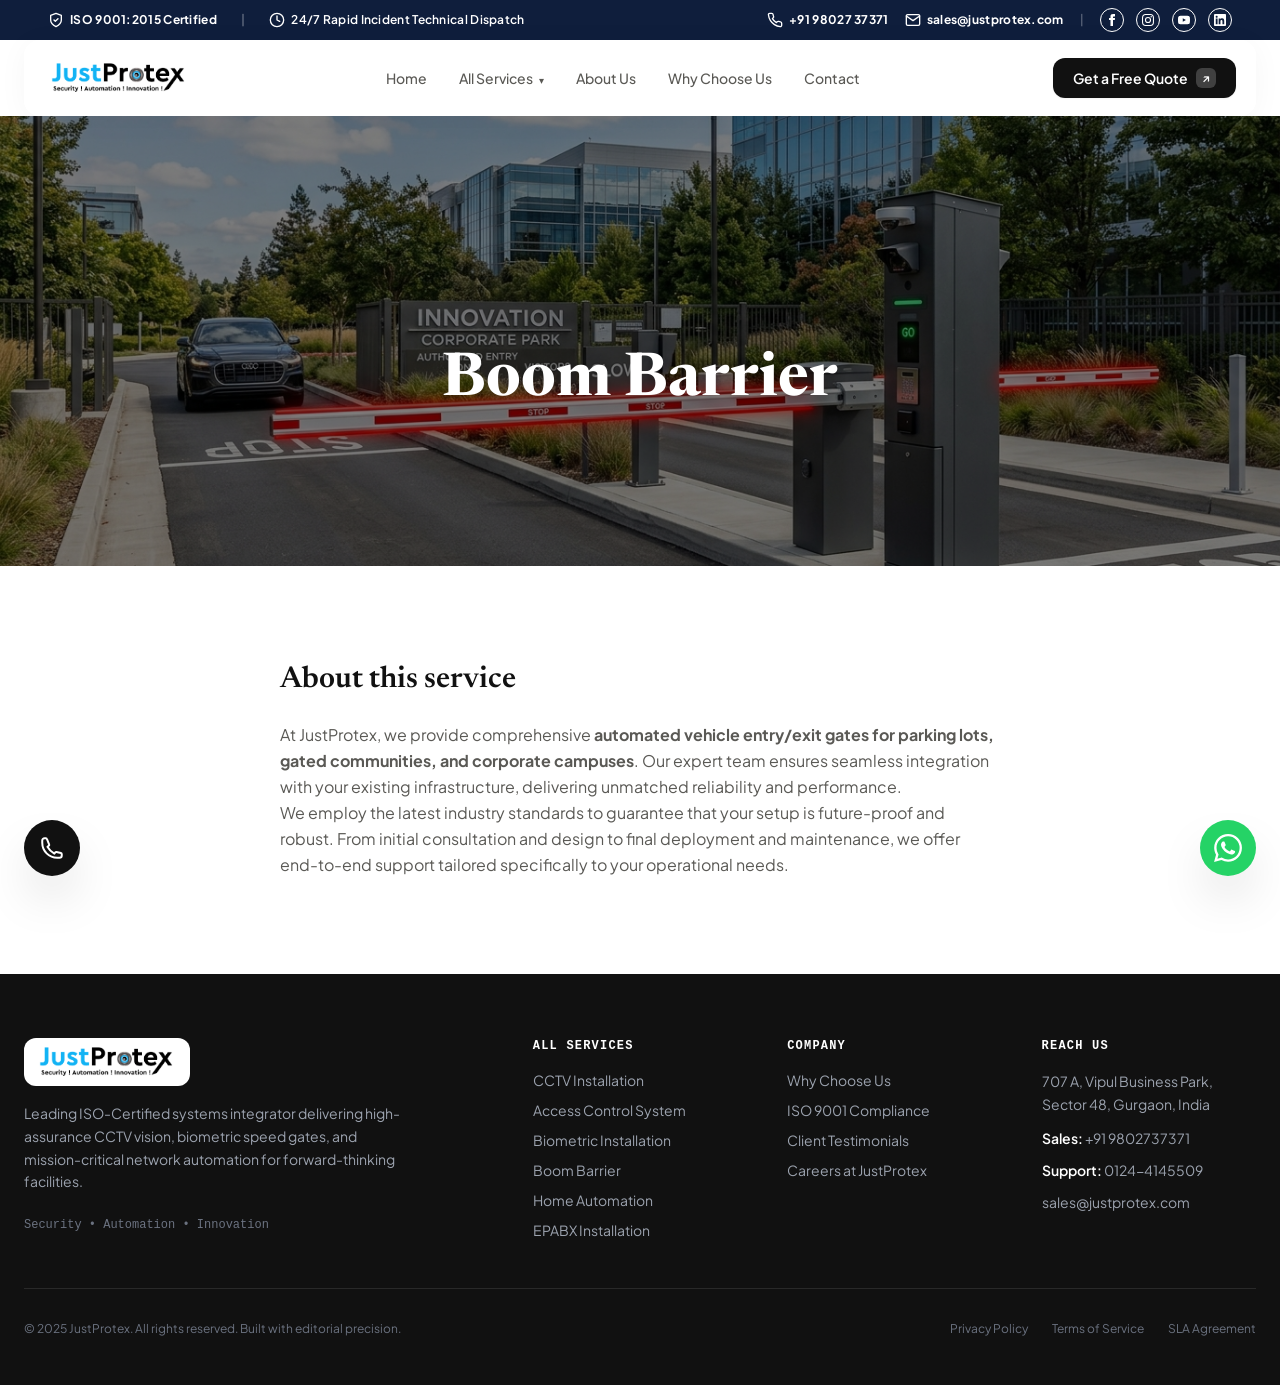
<file: boom-barrier.html>
<!DOCTYPE html>

<html class="scroll-smooth" lang="en"><head>
<meta charset="utf-8"/>
<meta content="width=device-width, initial-scale=1.0" name="viewport"/>
<title>Boom Barrier Installation — JustProtex</title>
<meta name="description" content="Automated boom barrier systems for vehicle access control at corporate campuses, parking lots & gated communities. Installed by JustProtex.">
<!-- Google Fonts: Plus Jakarta Sans & Newsreader -->
<link href="https://fonts.googleapis.com" rel="preconnect"/>
<link crossorigin="" href="https://fonts.gstatic.com" rel="preconnect"/>
<link href="https://fonts.googleapis.com/css2?family=Newsreader:ital,opsz,wght@1,6..72,400;1,6..72,500;1,6..72,600&amp;family=Plus+Jakarta+Sans:wght@300;400;500;600;700;800&amp;display=swap" rel="stylesheet"/>
<!-- Tailwind CSS v3 with Forms & Container Queries -->

<!-- Tailwind Custom Configuration -->

<!-- Custom Styles: Typography & Micro-Interactions -->


<link rel="stylesheet" href="css/styles.css">
<script src='js/components.js?v=1789668044'></script>
</head>
<body class="bg-editorial text-brand-charcoal selection:bg-brand-blue selection:text-white">

<div id="header-placeholder"></div>

<main>
  <!-- Hero Section -->
  <section class="relative w-full h-[50vh] min-h-[400px] flex items-center justify-center overflow-hidden">
    <div class="absolute inset-0 z-0">
      <img src="images/boom_barrier_hero.jpg" alt="Boom Barrier" class="w-full h-full object-cover">
      <div class="absolute inset-0 bg-black/50 mix-blend-multiply"></div>
    </div>
    <div class="relative z-10 text-center px-4 max-w-4xl mx-auto mt-20">
      <h1 class="text-4xl md:text-5xl lg:text-6xl font-serif text-white font-bold leading-tight drop-shadow-lg">
        Boom Barrier
      </h1>
    </div>
  </section>

  <!-- About Section -->
  <section class="py-16 md:py-24 bg-white hairline-b">
    <div class="max-w-3xl mx-auto px-4 sm:px-6">
      <h2 class="text-2xl md:text-3xl font-serif font-semibold text-brand-charcoal mb-6">
        About this service
      </h2>
      <div class="prose prose-lg text-brand-muted prose-a:text-brand-blue hover:prose-a:text-brand-blueDark leading-relaxed">
        <p>
          At JustProtex, we provide comprehensive <strong>automated vehicle entry/exit gates for parking lots, gated communities, and corporate campuses</strong>. Our expert team ensures seamless integration with your existing infrastructure, delivering unmatched reliability and performance.
        </p>
        <p>
          We employ the latest industry standards to guarantee that your setup is future-proof and robust. From initial consultation and design to final deployment and maintenance, we offer end-to-end support tailored specifically to your operational needs.
        </p>
      </div>
    </div>
  </section>
</main>

<div id="footer-placeholder"></div>




  
<!-- Floating Quick WhatsApp / Contact Action -->
<a aria-label="Call JustProtex" class="mobile-call-btn fixed bottom-[90px] lg:bottom-6 left-6 w-14 h-14 bg-brand-charcoal text-white rounded-full shadow-2xl flex items-center justify-center hover:scale-110 transition-transform z-50" style="background-color: #111111;" href="tel:+919802737371">
  <svg class="w-6 h-6" fill="none" stroke="currentColor" stroke-width="2" viewBox="0 0 24 24"><path stroke-linecap="round" stroke-linejoin="round" d="M2.25 6.75c0 8.284 6.716 15 15 15h2.25a2.25 2.25 0 0 0 2.25-2.25v-1.372c0-.516-.351-.966-.852-1.091l-4.423-1.106c-.44-.11-.902.055-1.173.417l-.97 1.293c-2.896-1.596-5.273-3.973-6.869-6.869l1.293-.97c.362-.271.527-.733.417-1.173L6.963 3.102a1.125 1.125 0 0 0-1.091-.852H4.5A2.25 2.25 0 0 0 2.25 4.5v2.25Z"></path></svg>
</a>

<a aria-label="Chat on WhatsApp" style="background-color: #25D366;" class="fixed bottom-[90px] lg:bottom-6 right-6 w-14 h-14 text-white rounded-full shadow-2xl flex items-center justify-center hover:scale-110 transition-transform z-50 group" href="https://api.whatsapp.com/send/?phone=919802737371" rel="noopener noreferrer" target="_blank">
  <svg class="w-7 h-7" fill="currentColor" viewBox="0 0 24 24"><path d="M17.472 14.382c-.297-.149-1.758-.867-2.03-.967-.273-.099-.471-.148-.67.15-.197.297-.767.966-.94 1.164-.173.199-.347.223-.644.075-.297-.15-1.255-.463-2.39-1.475-.883-.788-1.48-1.761-1.653-2.059-.173-.297-.018-.458.13-.606.134-.133.298-.347.446-.52.149-.174.198-.298.298-.497.099-.198.05-.371-.025-.52-.075-.149-.669-1.612-.916-2.207-.242-.579-.487-.5-.669-.51a12.8 12.8 0 0 0-.57-.01c-.198 0-.52.074-.792.372-.272.297-1.04 1.016-1.04 2.479 0 1.462 1.065 2.875 1.213 3.074.149.198 2.096 3.2 5.077 4.487.709.306 1.262.489 1.694.625.712.227 1.36.195 1.871.118.571-.085 1.758-.719 2.006-1.413.248-.694.248-1.289.173-1.413-.074-.124-.272-.198-.57-.347m-5.421 7.403h-.004a9.87 9.87 0 0 1-5.031-1.378l-.361-.214-3.741.982.998-3.648-.235-.374a9.86 9.86 0 0 1-1.51-5.26c.001-5.45 4.436-9.884 9.888-9.884 2.64 0 5.122 1.03 6.988 2.898a9.825 9.825 0 0 1 2.893 6.994c-.003 5.45-4.437 9.884-9.885 9.884m8.413-18.297A11.815 11.815 0 0 0 12.05 0C5.495 0 .16 5.335.157 11.892c0 2.096.547 4.142 1.588 5.945L.057 24l6.305-1.654a11.882 11.882 0 0 0 5.683 1.448h.005c6.554 0 11.89-5.335 11.893-11.893a11.821 11.821 0 0 0-3.48-8.413Z"/></svg>
</a>

<script src="js/main.js"></script>
</body></html>
</file>
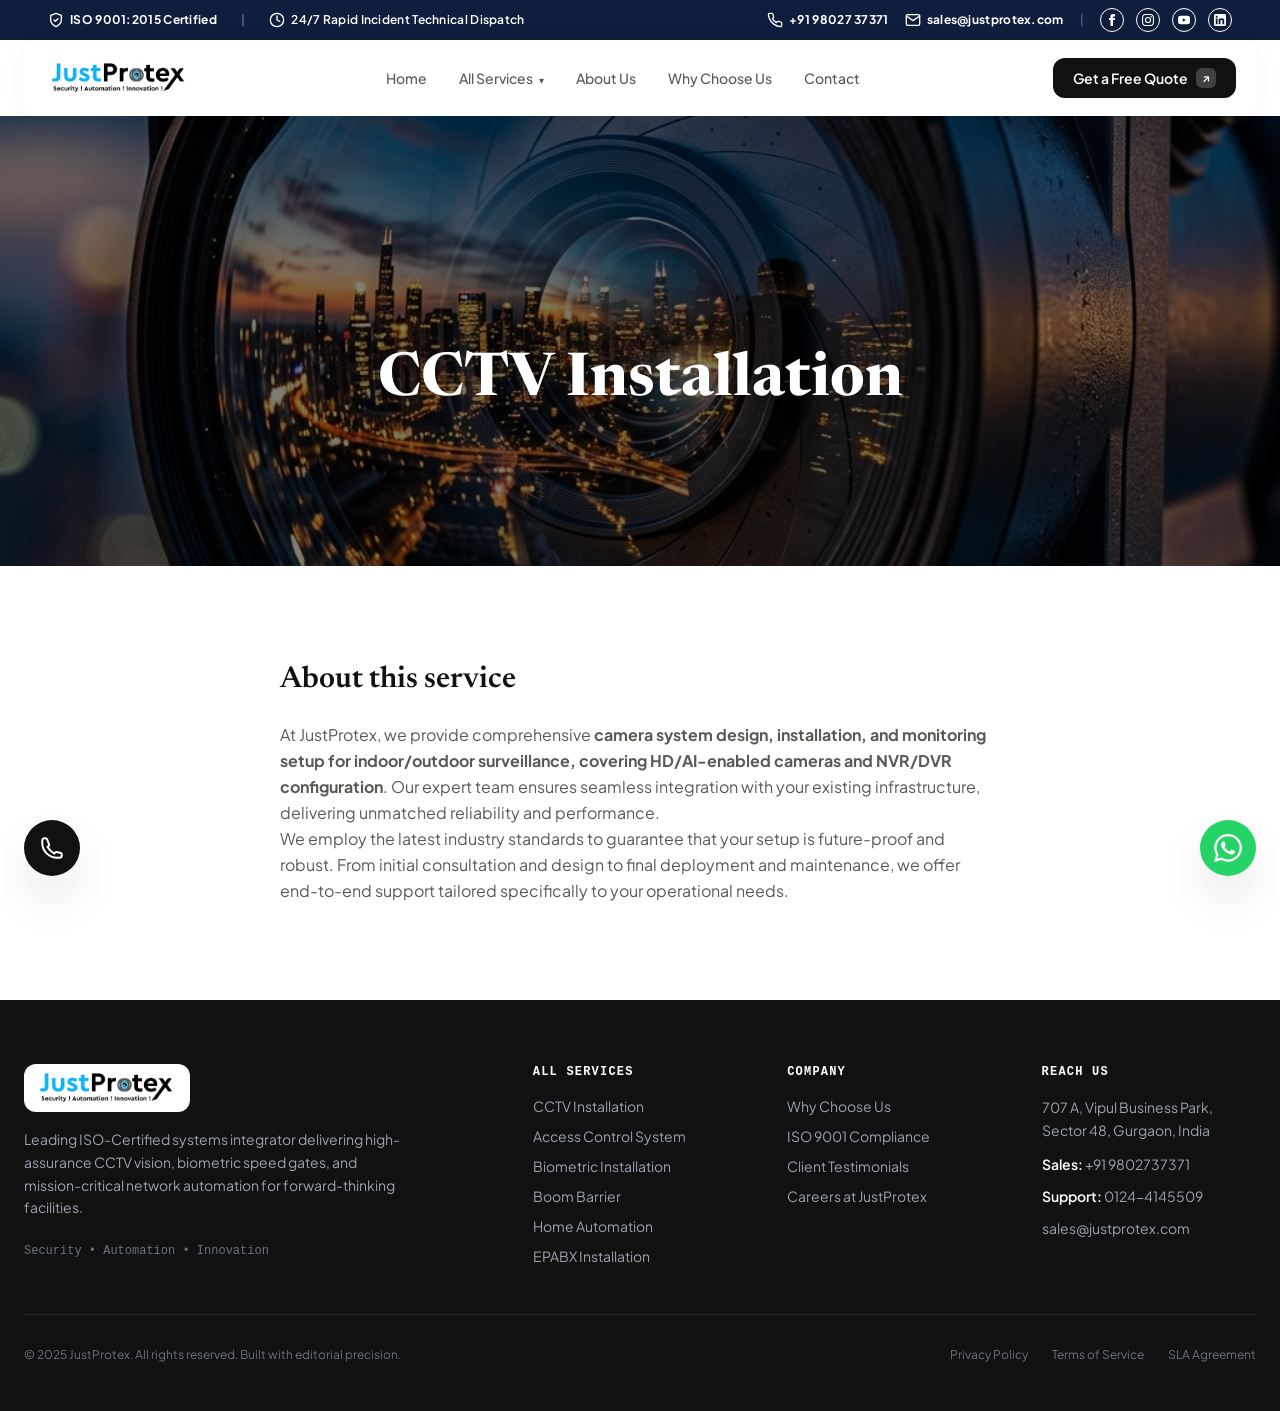
<file: cctv-installation.html>
<!DOCTYPE html>

<html class="scroll-smooth" lang="en"><head>
<meta charset="utf-8"/>
<meta content="width=device-width, initial-scale=1.0" name="viewport"/>
<title>CCTV Installation Services — JustProtex</title>
<meta name="description" content="Professional CCTV camera installation services by JustProtex. HD & AI-enabled surveillance cameras, NVR/DVR configuration, indoor & outdoor monitoring setup.">
<!-- Google Fonts: Plus Jakarta Sans & Newsreader -->
<link href="https://fonts.googleapis.com" rel="preconnect"/>
<link crossorigin="" href="https://fonts.gstatic.com" rel="preconnect"/>
<link href="https://fonts.googleapis.com/css2?family=Newsreader:ital,opsz,wght@1,6..72,400;1,6..72,500;1,6..72,600&amp;family=Plus+Jakarta+Sans:wght@300;400;500;600;700;800&amp;display=swap" rel="stylesheet"/>
<!-- Tailwind CSS v3 with Forms & Container Queries -->

<!-- Tailwind Custom Configuration -->

<!-- Custom Styles: Typography & Micro-Interactions -->


<link rel="stylesheet" href="css/styles.css">
<script src='js/components.js?v=1789668044'></script>
</head>
<body class="bg-editorial text-brand-charcoal selection:bg-brand-blue selection:text-white">

<div id="header-placeholder"></div>

<main>
  <!-- Hero Section -->
  <section class="relative w-full h-[50vh] min-h-[400px] flex items-center justify-center overflow-hidden">
    <div class="absolute inset-0 z-0">
      <img src="images/cctv_macro.jpg" alt="Cinematic macro shot of a modern CCTV camera lens" class="w-full h-full object-cover">
      <div class="absolute inset-0 bg-black/50 mix-blend-multiply"></div>
    </div>
    <div class="relative z-10 text-center px-4 max-w-4xl mx-auto mt-20">
      <h1 class="text-4xl md:text-5xl lg:text-6xl font-serif text-white font-bold leading-tight drop-shadow-lg">
        CCTV Installation
      </h1>
    </div>
  </section>

  <!-- About Section -->
  <section class="py-16 md:py-24 bg-white hairline-b">
    <div class="max-w-3xl mx-auto px-4 sm:px-6">
      <h2 class="text-2xl md:text-3xl font-serif font-semibold text-brand-charcoal mb-6">
        About this service
      </h2>
      <div class="prose prose-lg text-brand-muted prose-a:text-brand-blue hover:prose-a:text-brand-blueDark leading-relaxed">
        <p>
          At JustProtex, we provide comprehensive <strong>camera system design, installation, and monitoring setup for indoor/outdoor surveillance, covering HD/AI-enabled cameras and NVR/DVR configuration</strong>. Our expert team ensures seamless integration with your existing infrastructure, delivering unmatched reliability and performance.
        </p>
        <p>
          We employ the latest industry standards to guarantee that your setup is future-proof and robust. From initial consultation and design to final deployment and maintenance, we offer end-to-end support tailored specifically to your operational needs.
        </p>
      </div>
    </div>
  </section>
</main>

<div id="footer-placeholder"></div>




  
<!-- Floating Quick WhatsApp / Contact Action -->
<a aria-label="Call JustProtex" class="mobile-call-btn fixed bottom-[90px] lg:bottom-6 left-6 w-14 h-14 bg-brand-charcoal text-white rounded-full shadow-2xl flex items-center justify-center hover:scale-110 transition-transform z-50" style="background-color: #111111;" href="tel:+919802737371">
  <svg class="w-6 h-6" fill="none" stroke="currentColor" stroke-width="2" viewBox="0 0 24 24"><path stroke-linecap="round" stroke-linejoin="round" d="M2.25 6.75c0 8.284 6.716 15 15 15h2.25a2.25 2.25 0 0 0 2.25-2.25v-1.372c0-.516-.351-.966-.852-1.091l-4.423-1.106c-.44-.11-.902.055-1.173.417l-.97 1.293c-2.896-1.596-5.273-3.973-6.869-6.869l1.293-.97c.362-.271.527-.733.417-1.173L6.963 3.102a1.125 1.125 0 0 0-1.091-.852H4.5A2.25 2.25 0 0 0 2.25 4.5v2.25Z"></path></svg>
</a>

<a aria-label="Chat on WhatsApp" style="background-color: #25D366;" class="fixed bottom-[90px] lg:bottom-6 right-6 w-14 h-14 text-white rounded-full shadow-2xl flex items-center justify-center hover:scale-110 transition-transform z-50 group" href="https://api.whatsapp.com/send/?phone=919802737371" rel="noopener noreferrer" target="_blank">
  <svg class="w-7 h-7" fill="currentColor" viewBox="0 0 24 24"><path d="M17.472 14.382c-.297-.149-1.758-.867-2.03-.967-.273-.099-.471-.148-.67.15-.197.297-.767.966-.94 1.164-.173.199-.347.223-.644.075-.297-.15-1.255-.463-2.39-1.475-.883-.788-1.48-1.761-1.653-2.059-.173-.297-.018-.458.13-.606.134-.133.298-.347.446-.52.149-.174.198-.298.298-.497.099-.198.05-.371-.025-.52-.075-.149-.669-1.612-.916-2.207-.242-.579-.487-.5-.669-.51a12.8 12.8 0 0 0-.57-.01c-.198 0-.52.074-.792.372-.272.297-1.04 1.016-1.04 2.479 0 1.462 1.065 2.875 1.213 3.074.149.198 2.096 3.2 5.077 4.487.709.306 1.262.489 1.694.625.712.227 1.36.195 1.871.118.571-.085 1.758-.719 2.006-1.413.248-.694.248-1.289.173-1.413-.074-.124-.272-.198-.57-.347m-5.421 7.403h-.004a9.87 9.87 0 0 1-5.031-1.378l-.361-.214-3.741.982.998-3.648-.235-.374a9.86 9.86 0 0 1-1.51-5.26c.001-5.45 4.436-9.884 9.888-9.884 2.64 0 5.122 1.03 6.988 2.898a9.825 9.825 0 0 1 2.893 6.994c-.003 5.45-4.437 9.884-9.885 9.884m8.413-18.297A11.815 11.815 0 0 0 12.05 0C5.495 0 .16 5.335.157 11.892c0 2.096.547 4.142 1.588 5.945L.057 24l6.305-1.654a11.882 11.882 0 0 0 5.683 1.448h.005c6.554 0 11.89-5.335 11.893-11.893a11.821 11.821 0 0 0-3.48-8.413Z"/></svg>
</a>

<script src="js/main.js"></script>
</body></html>
</file>
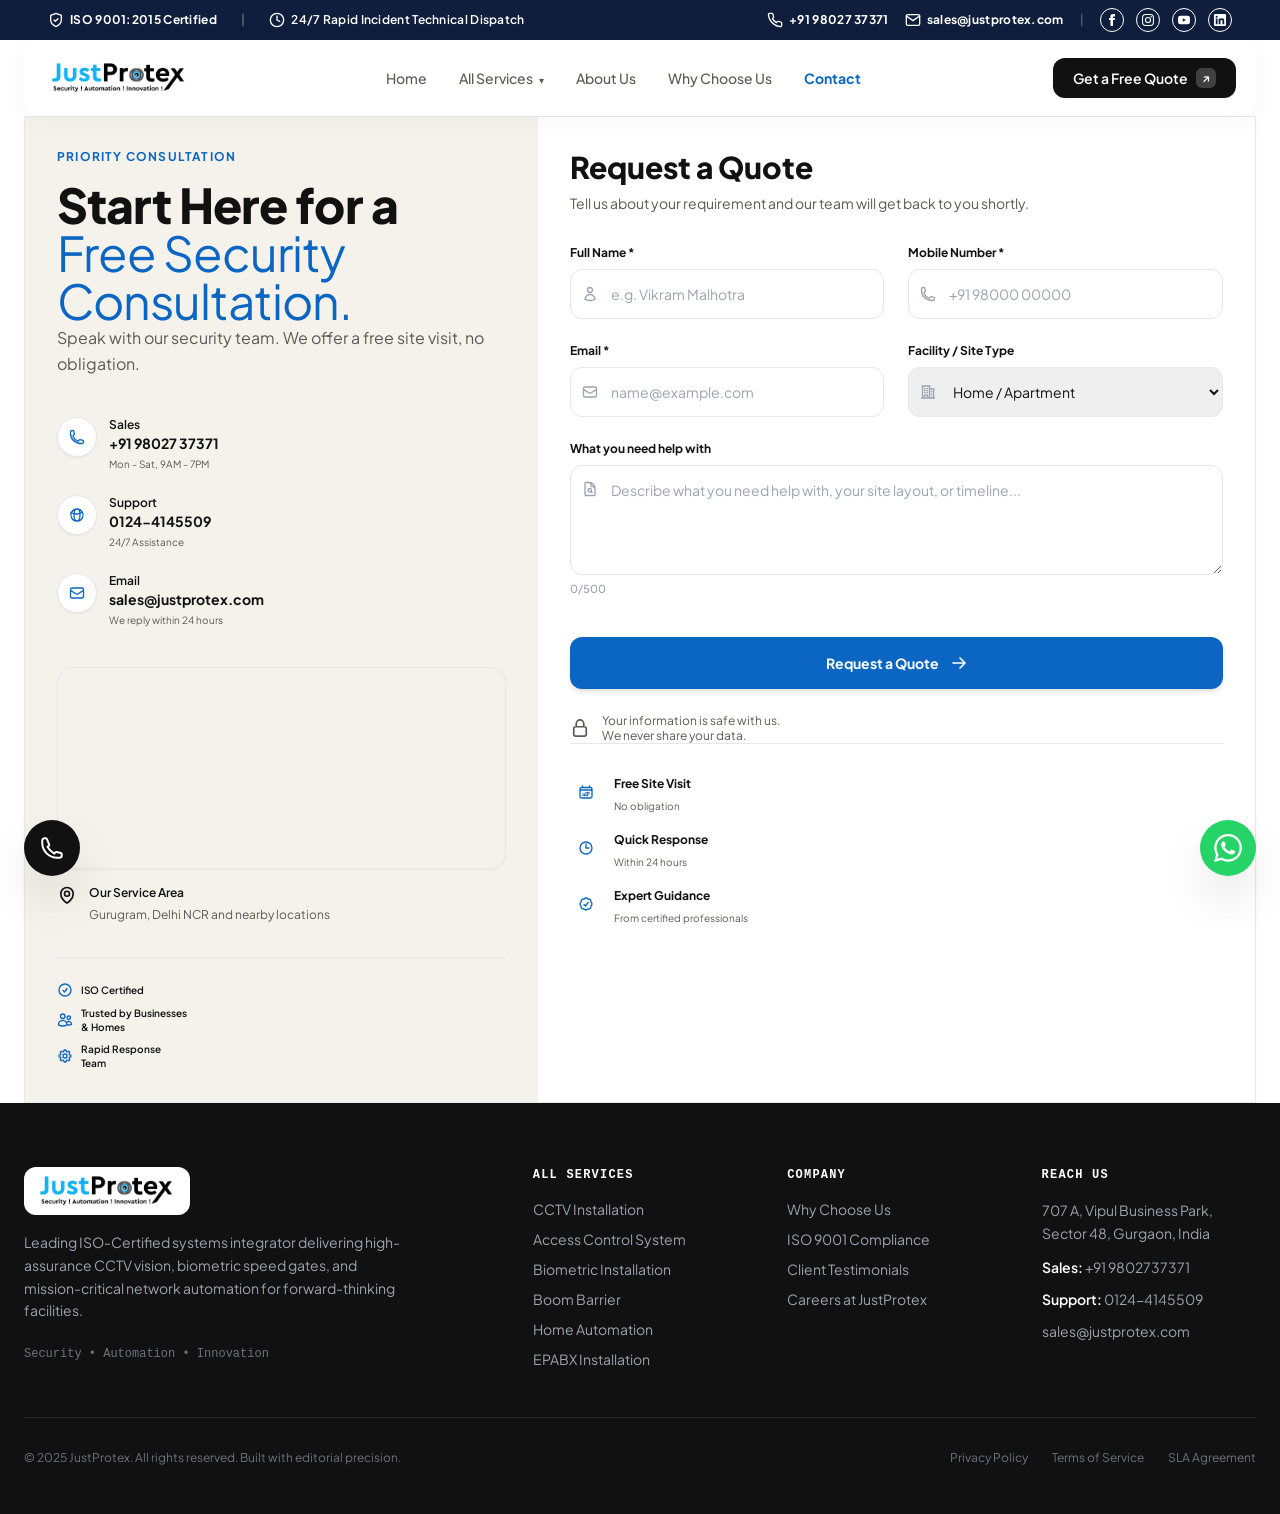
<file: contact.html>
<!DOCTYPE html>

<html class="scroll-smooth" lang="en"><head>
<meta charset="utf-8"/>
<meta content="width=device-width, initial-scale=1.0" name="viewport"/>
<link rel="icon" type="image/png" href="favicon.ico">
<title>Contact Us — JustProtex</title>
<meta name="description" content="Get in touch with JustProtex for a free security consultation. We provide tailored CCTV, access control, and automation solutions across Delhi NCR.">
<!-- Google Fonts: Plus Jakarta Sans & Newsreader -->
<link href="https://fonts.googleapis.com" rel="preconnect"/>
<link crossorigin="" href="https://fonts.gstatic.com" rel="preconnect"/>
<link href="https://fonts.googleapis.com/css2?family=Newsreader:ital,opsz,wght@1,6..72,400;1,6..72,500;1,6..72,600&amp;family=Plus+Jakarta+Sans:wght@300;400;500;600;700;800&amp;display=swap" rel="stylesheet"/>
<!-- Tailwind CSS v3 with Forms & Container Queries -->

<!-- Custom Styles: Typography & Micro-Interactions -->
<style>
.input-icon-wrap {
  position: relative;
}
.input-icon-wrap input,
.input-icon-wrap select,
.input-icon-wrap textarea {
  padding-left: 40px !important;
}
.input-icon-wrap .input-icon {
  position: absolute;
  left: 12px;
  top: 17px;
  width: 16px;
  height: 16px;
  color: #9ca3af;
  pointer-events: none;
}
.input-icon-wrap textarea ~ .input-icon,
textarea + .input-icon,
.input-icon-wrap .textarea-icon {
  top: 16px !important;
}
/* Ensure the select dropdown chevron has space */
.input-icon-wrap select {
  padding-right: 40px !important;
}
</style>

<link rel="stylesheet" href="css/styles.css?v=1789666787">
</head>
<body class="bg-editorial text-brand-charcoal selection:bg-brand-blue selection:text-white">
<div id="header-placeholder"></div>
<main>
<section class="max-w-[1400px] mx-auto px-4 sm:px-6 py-12 sm:py-20" data-purpose="quote-form-section" id="quote-section">
<div class="bg-brand-surface rounded-[2rem] shadow-sm border border-gray-100 overflow-hidden grid grid-cols-1 lg:grid-cols-12">

<!-- Left Side -->
<div class="lg:col-span-5 p-8 md:p-12 lg:p-14 flex flex-col h-full relative">
  <div>
    <span class="text-xs uppercase font-bold tracking-widest text-brand-blue block mb-4">Priority Consultation</span>
    <h2 class="text-4xl md:text-5xl font-extrabold tracking-tight text-brand-charcoal mb-5 leading-tight">
      Start Here for a <br/>
      <span class="text-brand-blue font-normal">Free Security Consultation.</span>
    </h2>
    <p class="text-base text-brand-muted leading-relaxed mb-10 max-w-md">
      Speak with our security team. We offer a free site visit, no obligation.
    </p>

    <!-- Contact Info Grid -->
    <div class="grid grid-cols-1 sm:grid-cols-3 gap-6 mb-10">
      <!-- Sales -->
      <div class="flex items-start gap-3">
        <div class="w-10 h-10 rounded-full bg-white border border-gray-100 flex flex-shrink-0 items-center justify-center text-brand-blue shadow-sm">
          <svg class="w-4 h-4" fill="none" stroke="currentColor" stroke-width="2" viewBox="0 0 24 24"><path stroke-linecap="round" stroke-linejoin="round" d="M2.25 6.75c0 8.284 6.716 15 15 15h2.25a2.25 2.25 0 002.25-2.25v-1.372c0-.516-.351-.966-.852-1.091l-4.423-1.106c-.44-.11-.902.055-1.173.417l-.97 1.293c-.282.376-.769.542-1.21.38a12.035 12.035 0 01-7.143-7.143c-.162-.441.004-.928.38-1.21l1.293-.97c.363-.271.527-.734.417-1.173L6.963 3.102a1.125 1.125 0 00-1.091-.852H4.5A2.25 2.25 0 002.25 4.5v2.25z"></path></svg>
        </div>
        <div>
          <span class="text-xs font-semibold text-brand-charcoal block mb-0.5">Sales</span>
          <a class="font-bold text-sm text-brand-charcoal hover:text-brand-blue transition-colors block mb-1" href="tel:+919802737371">+91 98027 37371</a>
          <span class="text-[10px] text-brand-muted block">Mon - Sat, 9AM - 7PM</span>
        </div>
      </div>
      <!-- Support -->
      <div class="flex items-start gap-3">
        <div class="w-10 h-10 rounded-full bg-white border border-gray-100 flex flex-shrink-0 items-center justify-center text-brand-blue shadow-sm">
          <svg class="w-4 h-4" fill="none" stroke="currentColor" stroke-width="2" viewBox="0 0 24 24"><path stroke-linecap="round" stroke-linejoin="round" d="M12 21a9.004 9.004 0 008.716-6.747M12 21a9.004 9.004 0 01-8.716-6.747M12 21c2.485 0 4.5-4.03 4.5-9S14.485 3 12 3m0 18c-2.485 0-4.5-4.03-4.5-9S9.515 3 12 3m0 0a8.997 8.997 0 017.843 4.582M12 3a8.997 8.997 0 00-7.843 4.582m15.686 0A11.953 11.953 0 0112 10.5c-2.974 0-5.742-.536-8.227-1.5M19.843 7.582A8.997 8.997 0 0121 12m-18-4.418A8.997 8.997 0 003 12"></path></svg>
        </div>
        <div>
          <span class="text-xs font-semibold text-brand-charcoal block mb-0.5">Support</span>
          <a class="font-bold text-sm text-brand-charcoal hover:text-brand-blue transition-colors block mb-1" href="tel:01244145509">0124-4145509</a>
          <span class="text-[10px] text-brand-muted block">24/7 Assistance</span>
        </div>
      </div>
      <!-- Email -->
      <div class="flex items-start gap-3">
        <div class="w-10 h-10 rounded-full bg-white border border-gray-100 flex flex-shrink-0 items-center justify-center text-brand-blue shadow-sm">
          <svg class="w-4 h-4" fill="none" stroke="currentColor" stroke-width="2" viewBox="0 0 24 24"><path stroke-linecap="round" stroke-linejoin="round" d="M21.75 6.75v10.5a2.25 2.25 0 01-2.25 2.25h-15a2.25 2.25 0 01-2.25-2.25V6.75m19.5 0A2.25 2.25 0 0019.5 4.5h-15a2.25 2.25 0 00-2.25 2.25m19.5 0v.243a2.25 2.25 0 01-1.07 1.916l-7.5 4.615a2.25 2.25 0 01-2.36 0L3.32 8.91a2.25 2.25 0 01-1.07-1.916V6.75"></path></svg>
        </div>
        <div>
          <span class="text-xs font-semibold text-brand-charcoal block mb-0.5">Email</span>
          <a class="font-bold text-sm text-brand-charcoal hover:text-brand-blue transition-colors block mb-1" href="mailto:sales@justprotex.com">sales@justprotex.com</a>
          <span class="text-[10px] text-brand-muted block">We reply within 24 hours</span>
        </div>
      </div>
    </div>
  </div>

  <!-- Map -->
  <div class="mt-auto">
    <div class="rounded-2xl overflow-hidden border border-gray-200 shadow-sm mb-4 relative">
      <iframe src="https://www.google.com/maps?q=JustProtex,707+A+Vipul+Business+Park,Sector+48,Gurugram&output=embed" width="100%" height="200" style="border:0;" loading="lazy"></iframe>
      <a href="https://maps.google.com/?q=JustProtex,707+A+Vipul+Business+Park,Sector+48,Gurugram" target="_blank" class="absolute top-3 left-3 bg-white px-3 py-1.5 rounded-lg text-xs font-semibold text-brand-blue shadow-md hover:bg-gray-50 flex items-center gap-1.5 transition-colors">
        <svg class="w-3.5 h-3.5" fill="none" stroke="currentColor" stroke-width="2" viewBox="0 0 24 24"><path stroke-linecap="round" stroke-linejoin="round" d="M15 10.5a3 3 0 11-6 0 3 3 0 016 0z" /><path stroke-linecap="round" stroke-linejoin="round" d="M19.5 10.5c0 7.142-7.5 11.25-7.5 11.25S4.5 17.642 4.5 10.5a7.5 7.5 0 1115 0z" /></svg>
        Open in Maps
      </a>
    </div>
    
    <div class="flex items-start gap-3 mb-8">
      <div class="text-brand-charcoal mt-1">
        <svg class="w-5 h-5" fill="none" stroke="currentColor" stroke-width="2" viewBox="0 0 24 24"><path stroke-linecap="round" stroke-linejoin="round" d="M15 10.5a3 3 0 11-6 0 3 3 0 016 0z" /><path stroke-linecap="round" stroke-linejoin="round" d="M19.5 10.5c0 7.142-7.5 11.25-7.5 11.25S4.5 17.642 4.5 10.5a7.5 7.5 0 1115 0z" /></svg>
      </div>
      <div>
        <span class="text-xs font-semibold text-brand-charcoal block mb-0.5">Our Service Area</span>
        <span class="text-xs text-brand-muted">Gurugram, Delhi NCR and nearby locations</span>
      </div>
    </div>

    <!-- Features Bottom Left -->
    <div class="grid grid-cols-3 gap-2 pt-6 border-t border-gray-200/60">
      <div class="flex items-center gap-2">
        <div class="text-brand-blue flex-shrink-0"><svg class="w-4 h-4" fill="none" stroke="currentColor" stroke-width="2" viewBox="0 0 24 24"><path stroke-linecap="round" stroke-linejoin="round" d="M9 12.75L11.25 15 15 9.75M21 12a9 9 0 11-18 0 9 9 0 0118 0z" /></svg></div>
        <span class="text-[10px] font-semibold text-brand-charcoal leading-tight">ISO Certified</span>
      </div>
      <div class="flex items-center gap-2">
        <div class="text-brand-blue flex-shrink-0"><svg class="w-4 h-4" fill="none" stroke="currentColor" stroke-width="2" viewBox="0 0 24 24"><path stroke-linecap="round" stroke-linejoin="round" d="M15 19.128a9.38 9.38 0 002.625.372 9.337 9.337 0 004.121-.952 4.125 4.125 0 00-7.533-2.493M15 19.128v-.003c0-1.113-.285-2.16-.786-3.07M15 19.128v.106A12.318 12.318 0 018.624 21c-2.331 0-4.512-.645-6.374-1.766l-.001-.109a6.375 6.375 0 0111.964-3.07M12 6.375a3.375 3.375 0 11-6.75 0 3.375 3.375 0 016.75 0zm8.25 2.25a2.625 2.625 0 11-5.25 0 2.625 2.625 0 015.25 0z" /></svg></div>
        <span class="text-[10px] font-semibold text-brand-charcoal leading-tight">Trusted by Businesses<br/>&amp; Homes</span>
      </div>
      <div class="flex items-center gap-2">
        <div class="text-brand-blue flex-shrink-0"><svg class="w-4 h-4" fill="none" stroke="currentColor" stroke-width="2" viewBox="0 0 24 24"><path stroke-linecap="round" stroke-linejoin="round" d="M10.343 3.94c.09-.542.56-.94 1.11-.94h1.093c.55 0 1.02.398 1.11.94l.149.894c.07.424.384.764.78.93.398.164.855.142 1.205-.108l.737-.527a1.125 1.125 0 011.45.12l.773.774c.39.389.44 1.002.12 1.45l-.527.737c-.25.35-.272.806-.107 1.204.165.397.505.71.93.78l.893.15c.543.09.94.56.94 1.109v1.094c0 .55-.397 1.02-.94 1.11l-.893.149c-.425.07-.765.383-.93.78-.165.398-.143.854.107 1.204l.527.738c.32.447.269 1.06-.12 1.45l-.774.773a1.125 1.125 0 01-1.449.12l-.738-.527c-.35-.25-.806-.272-1.203-.107-.397.165-.71.505-.781.929l-.149.894c-.09.542-.56.94-1.11.94h-1.094c-.55 0-1.019-.398-1.11-.94l-.148-.894c-.071-.424-.384-.764-.781-.93-.398-.164-.854-.142-1.204.108l-.738.527c-.447.32-1.06.269-1.45-.12l-.773-.774a1.125 1.125 0 01-.12-1.45l.527-.737c.25-.35.273-.806.108-1.204-.165-.397-.505-.71-.93-.78l-.894-.15c-.542-.09-.94-.56-.94-1.109v-1.094c0-.55.398-1.02.94-1.11l.894-.149c.424-.07.765-.383.93-.78.165-.398.143-.854-.107-1.204l-.527-.738a1.125 1.125 0 01.12-1.45l.773-.773a1.125 1.125 0 011.45-.12l.737.527c.35.25.807.272 1.204.107.397-.165.71-.505.78-.929l.15-.894z" /><path stroke-linecap="round" stroke-linejoin="round" d="M15 12a3 3 0 11-6 0 3 3 0 016 0z" /></svg></div>
        <span class="text-[10px] font-semibold text-brand-charcoal leading-tight">Rapid Response<br/>Team</span>
      </div>
    </div>
  </div>
</div>

<!-- Right Side -->
<div class="lg:col-span-7 bg-white p-8 md:p-12 lg:p-14">
  <div class="max-w-2xl mx-auto h-full flex flex-col">
    <h3 class="text-3xl font-extrabold text-brand-charcoal mb-2">Request a Quote</h3>
    <p class="text-sm text-brand-muted mb-8">Tell us about your requirement and our team will get back to you shortly.</p>
    
    <form class="space-y-6 flex-grow" onsubmit="event.preventDefault(); alert('Thank you. A JustProtex Systems Architect will reach out to you within 2 business hours.');">
      <div class="grid grid-cols-1 sm:grid-cols-2 gap-6">
        <div>
          <label class="block text-xs font-bold text-brand-charcoal mb-2">Full Name *</label>
          <div class="input-icon-wrap">
              <svg class="input-icon" fill="none" stroke="currentColor" stroke-width="2" viewBox="0 0 24 24"><path stroke-linecap="round" stroke-linejoin="round" d="M15.75 6a3.75 3.75 0 11-7.5 0 3.75 3.75 0 017.5 0zM4.501 20.118a7.5 7.5 0 0114.998 0A17.933 17.933 0 0112 21.75c-2.676 0-5.216-.584-7.499-1.632z" /></svg>
            <input class="w-full rounded-xl border border-gray-200 bg-gray-50 focus:bg-white focus:border-brand-blue focus:ring-brand-blue text-sm py-3.5 transition-colors" placeholder="e.g. Vikram Malhotra" required="" type="text"/>
          </div>
        </div>
        <div>
          <label class="block text-xs font-bold text-brand-charcoal mb-2">Mobile Number *</label>
          <div class="input-icon-wrap">
              <svg class="input-icon" fill="none" stroke="currentColor" stroke-width="2" viewBox="0 0 24 24"><path stroke-linecap="round" stroke-linejoin="round" d="M2.25 6.75c0 8.284 6.716 15 15 15h2.25a2.25 2.25 0 002.25-2.25v-1.372c0-.516-.351-.966-.852-1.091l-4.423-1.106c-.44-.11-.902.055-1.173.417l-.97 1.293c-.282.376-.769.542-1.21.38a12.035 12.035 0 01-7.143-7.143c-.162-.441.004-.928.38-1.21l1.293-.97c.363-.271.527-.734.417-1.173L6.963 3.102a1.125 1.125 0 00-1.091-.852H4.5A2.25 2.25 0 002.25 4.5v2.25z"></path></svg>
            <input class="w-full rounded-xl border border-gray-200 bg-gray-50 focus:bg-white focus:border-brand-blue focus:ring-brand-blue text-sm py-3.5 transition-colors" placeholder="+91 98000 00000" required="" type="tel"/>
          </div>
        </div>
      </div>

      <div class="grid grid-cols-1 sm:grid-cols-2 gap-6">
        <div>
          <label class="block text-xs font-bold text-brand-charcoal mb-2">Email *</label>
          <div class="input-icon-wrap">
              <svg class="input-icon" fill="none" stroke="currentColor" stroke-width="2" viewBox="0 0 24 24"><path stroke-linecap="round" stroke-linejoin="round" d="M21.75 6.75v10.5a2.25 2.25 0 01-2.25 2.25h-15a2.25 2.25 0 01-2.25-2.25V6.75m19.5 0A2.25 2.25 0 0019.5 4.5h-15a2.25 2.25 0 00-2.25 2.25m19.5 0v.243a2.25 2.25 0 01-1.07 1.916l-7.5 4.615a2.25 2.25 0 01-2.36 0L3.32 8.91a2.25 2.25 0 01-1.07-1.916V6.75"></path></svg>
            <input class="w-full rounded-xl border border-gray-200 bg-gray-50 focus:bg-white focus:border-brand-blue focus:ring-brand-blue text-sm py-3.5 transition-colors" placeholder="name@example.com" required="" type="email"/>
          </div>
        </div>
        <div>
          <label class="block text-xs font-bold text-brand-charcoal mb-2">Facility / Site Type</label>
          <div class="input-icon-wrap">
              <svg class="input-icon" fill="none" stroke="currentColor" stroke-width="2" viewBox="0 0 24 24"><path stroke-linecap="round" stroke-linejoin="round" d="M2.25 21h19.5m-18-18v18m10.5-18v18m6-13.5V21M6.75 6.75h.75m-.75 3h.75m-.75 3h.75m3-6h.75m-.75 3h.75m-.75 3h.75M6.75 21v-3.375c0-.621.504-1.125 1.125-1.125h2.25c.621 0 1.125.504 1.125 1.125V21M3 3h12m-.75 4.5H21m-3.75 3.75h.008v.008h-.008v-.008zm0 3h.008v.008h-.008v-.008zm0 3h.008v.008h-.008v-.008z" /></svg>
            <select class="w-full rounded-xl border border-gray-200 bg-gray-50 focus:bg-white focus:border-brand-blue focus:ring-brand-blue text-sm py-3.5 transition-colors" id="service-interest">
              <option>Home / Apartment</option>
              <option>Shop / Retail</option>
              <option>Office / Corporate</option>
              <option>Warehouse / Factory</option>
              <option>Other</option>
            </select>
          </div>
        </div>
      </div>

      <div>
        <label class="block text-xs font-bold text-brand-charcoal mb-2">What you need help with</label>
        <div class="input-icon-wrap">
              <svg class="input-icon textarea-icon" fill="none" stroke="currentColor" stroke-width="2" viewBox="0 0 24 24"><path stroke-linecap="round" stroke-linejoin="round" d="M19.5 14.25v-2.625a3.375 3.375 0 00-3.375-3.375h-1.5A1.125 1.125 0 0113.5 7.125v-1.5a3.375 3.375 0 00-3.375-3.375H8.25m5.231 13.481L15 17.25m-4.5-15H5.625c-.621 0-1.125.504-1.125 1.125v17.25c0 .621.504 1.125 1.125 1.125h12.75c.621 0 1.125-.504 1.125-1.125V11.25a9 9 0 00-9-9zm3.75 11.625a2.625 2.625 0 11-5.25 0 2.625 2.625 0 015.25 0z" /></svg>
            <textarea class="w-full rounded-xl border border-gray-200 bg-gray-50 focus:bg-white focus:border-brand-blue focus:ring-brand-blue text-sm py-3.5 pl-10 pr-4 transition-colors" id="project-details" placeholder="Describe what you need help with, your site layout, or timeline..." rows="4" maxlength="500" oninput="document.getElementById('char-count').innerText = this.value.length + '/500';"></textarea>
            <div id="char-count" class="text-left text-[11px] font-medium text-gray-400 mt-1 px-1">0/500</div>
        </div>
      </div>

      <div class="flex flex-col sm:flex-row sm:items-center gap-6 pt-4 border-b border-gray-100 pb-8">
        <button class="flex-shrink-0 w-full sm:w-auto inline-flex items-center justify-center gap-3 bg-brand-blue hover:bg-brand-blueDark text-white font-bold text-sm px-8 py-4 rounded-xl transition-all shadow-md" type="submit">
          <span>Request a Quote</span>
          <svg class="w-4 h-4" fill="none" stroke="currentColor" stroke-width="2.5" viewBox="0 0 24 24"><path stroke-linecap="round" stroke-linejoin="round" d="M13.5 4.5L21 12m0 0l-7.5 7.5M21 12H3" /></svg>
        </button>
        <div class="flex items-center gap-3 text-brand-muted">
          <svg class="w-5 h-5 flex-shrink-0" fill="none" stroke="currentColor" stroke-width="2" viewBox="0 0 24 24"><path stroke-linecap="round" stroke-linejoin="round" d="M16.5 10.5V6.75a4.5 4.5 0 10-9 0v3.75m-.75 11.25h10.5a2.25 2.25 0 002.25-2.25v-6.75a2.25 2.25 0 00-2.25-2.25H6.75a2.25 2.25 0 00-2.25 2.25v6.75a2.25 2.25 0 002.25 2.25z" /></svg>
          <p class="text-xs leading-tight">Your information is safe with us.<br/>We never share your data.</p>
        </div>
      </div>

      <!-- Features Bottom Right -->
      <div class="grid grid-cols-1 sm:grid-cols-3 gap-4 pt-2">
        <div class="flex items-start gap-3">
          <div class="w-8 h-8 rounded-full bg-blue-50 flex items-center justify-center text-brand-blue flex-shrink-0">
             <svg class="w-4 h-4" fill="none" stroke="currentColor" stroke-width="2" viewBox="0 0 24 24"><path stroke-linecap="round" stroke-linejoin="round" d="M6.75 3v2.25M17.25 3v2.25M3 18.75V7.5a2.25 2.25 0 012.25-2.25h13.5A2.25 2.25 0 0121 7.5v11.25m-18 0A2.25 2.25 0 005.25 21h13.5A2.25 2.25 0 0021 18.75m-18 0v-7.5A2.25 2.25 0 015.25 9h13.5A2.25 2.25 0 0121 11.25v7.5m-9-6h.008v.008H12v-.008zM12 15h.008v.008H12V15zm0 2.25h.008v.008H12v-.008zM9.75 15h.008v.008H9.75V15zm0 2.25h.008v.008H9.75v-.008zM7.5 15h.008v.008H7.5V15zm0 2.25h.008v.008H7.5v-.008zm6.75-4.5h.008v.008h-.008v-.008zm0 2.25h.008v.008h-.008V15zm0 2.25h.008v.008h-.008v-.008zm2.25-4.5h.008v.008H16.5v-.008zm0 2.25h.008v.008H16.5V15z" /></svg>
          </div>
          <div>
            <span class="text-xs font-bold text-brand-charcoal block mb-0.5">Free Site Visit</span>
            <span class="text-[10px] text-brand-muted">No obligation</span>
          </div>
        </div>
        <div class="flex items-start gap-3">
          <div class="w-8 h-8 rounded-full bg-blue-50 flex items-center justify-center text-brand-blue flex-shrink-0">
             <svg class="w-4 h-4" fill="none" stroke="currentColor" stroke-width="2" viewBox="0 0 24 24"><path stroke-linecap="round" stroke-linejoin="round" d="M12 6v6h4.5m4.5 0a9 9 0 11-18 0 9 9 0 0118 0z" /></svg>
          </div>
          <div>
            <span class="text-xs font-bold text-brand-charcoal block mb-0.5">Quick Response</span>
            <span class="text-[10px] text-brand-muted">Within 24 hours</span>
          </div>
        </div>
        <div class="flex items-start gap-3">
          <div class="w-8 h-8 rounded-full bg-blue-50 flex items-center justify-center text-brand-blue flex-shrink-0">
             <svg class="w-4 h-4" fill="none" stroke="currentColor" stroke-width="2" viewBox="0 0 24 24"><path stroke-linecap="round" stroke-linejoin="round" d="M9 12.75L11.25 15 15 9.75M21 12c0 1.268-.63 2.39-1.593 3.068a3.745 3.745 0 01-1.043 3.296 3.745 3.745 0 01-3.296 1.043A3.745 3.745 0 0112 21c-1.268 0-2.39-.63-3.068-1.593a3.746 3.746 0 01-3.296-1.043 3.745 3.745 0 01-1.043-3.296A3.745 3.745 0 013 12c0-1.268.63-2.39 1.593-3.068a3.745 3.745 0 011.043-3.296 3.746 3.746 0 013.296-1.043A3.746 3.746 0 0112 3c1.268 0 2.39.63 3.068 1.593a3.746 3.746 0 013.296 1.043 3.746 3.746 0 011.043 3.296A3.745 3.745 0 0121 12z" /></svg>
          </div>
          <div>
            <span class="text-xs font-bold text-brand-charcoal block mb-0.5">Expert Guidance</span>
            <span class="text-[10px] text-brand-muted">From certified professionals</span>
          </div>
        </div>
      </div>
    </form>
  </div>
</div>

</div>
</section>

</main>
<div id="footer-placeholder"></div>

<!-- Floating Quick Call Action (Mobile Only) -->




  
<!-- Floating Quick WhatsApp / Contact Action -->
<a aria-label="Call JustProtex" class="mobile-call-btn fixed bottom-[90px] lg:bottom-6 left-6 w-14 h-14 bg-brand-charcoal text-white rounded-full shadow-2xl flex items-center justify-center hover:scale-110 transition-transform z-50" style="background-color: #111111;" href="tel:+919802737371">
  <svg class="w-6 h-6" fill="none" stroke="currentColor" stroke-width="2" viewBox="0 0 24 24"><path stroke-linecap="round" stroke-linejoin="round" d="M2.25 6.75c0 8.284 6.716 15 15 15h2.25a2.25 2.25 0 0 0 2.25-2.25v-1.372c0-.516-.351-.966-.852-1.091l-4.423-1.106c-.44-.11-.902.055-1.173.417l-.97 1.293c-2.896-1.596-5.273-3.973-6.869-6.869l1.293-.97c.362-.271.527-.733.417-1.173L6.963 3.102a1.125 1.125 0 0 0-1.091-.852H4.5A2.25 2.25 0 0 0 2.25 4.5v2.25Z"></path></svg>
</a>

<a aria-label="Chat on WhatsApp" style="background-color: #25D366;" class="fixed bottom-[90px] lg:bottom-6 right-6 w-14 h-14 text-white rounded-full shadow-2xl flex items-center justify-center hover:scale-110 transition-transform z-50 group" href="https://api.whatsapp.com/send/?phone=919802737371" rel="noopener noreferrer" target="_blank">
  <svg class="w-7 h-7" fill="currentColor" viewBox="0 0 24 24"><path d="M17.472 14.382c-.297-.149-1.758-.867-2.03-.967-.273-.099-.471-.148-.67.15-.197.297-.767.966-.94 1.164-.173.199-.347.223-.644.075-.297-.15-1.255-.463-2.39-1.475-.883-.788-1.48-1.761-1.653-2.059-.173-.297-.018-.458.13-.606.134-.133.298-.347.446-.52.149-.174.198-.298.298-.497.099-.198.05-.371-.025-.52-.075-.149-.669-1.612-.916-2.207-.242-.579-.487-.5-.669-.51a12.8 12.8 0 0 0-.57-.01c-.198 0-.52.074-.792.372-.272.297-1.04 1.016-1.04 2.479 0 1.462 1.065 2.875 1.213 3.074.149.198 2.096 3.2 5.077 4.487.709.306 1.262.489 1.694.625.712.227 1.36.195 1.871.118.571-.085 1.758-.719 2.006-1.413.248-.694.248-1.289.173-1.413-.074-.124-.272-.198-.57-.347m-5.421 7.403h-.004a9.87 9.87 0 0 1-5.031-1.378l-.361-.214-3.741.982.998-3.648-.235-.374a9.86 9.86 0 0 1-1.51-5.26c.001-5.45 4.436-9.884 9.888-9.884 2.64 0 5.122 1.03 6.988 2.898a9.825 9.825 0 0 1 2.893 6.994c-.003 5.45-4.437 9.884-9.885 9.884m8.413-18.297A11.815 11.815 0 0 0 12.05 0C5.495 0 .16 5.335.157 11.892c0 2.096.547 4.142 1.588 5.945L.057 24l6.305-1.654a11.882 11.882 0 0 0 5.683 1.448h.005c6.554 0 11.89-5.335 11.893-11.893a11.821 11.821 0 0 0-3.48-8.413Z"/></svg>
</a>

<script src="js/components.js" defer></script>
<script src="js/main.js?v=3"></script>
</body></html>
</file>
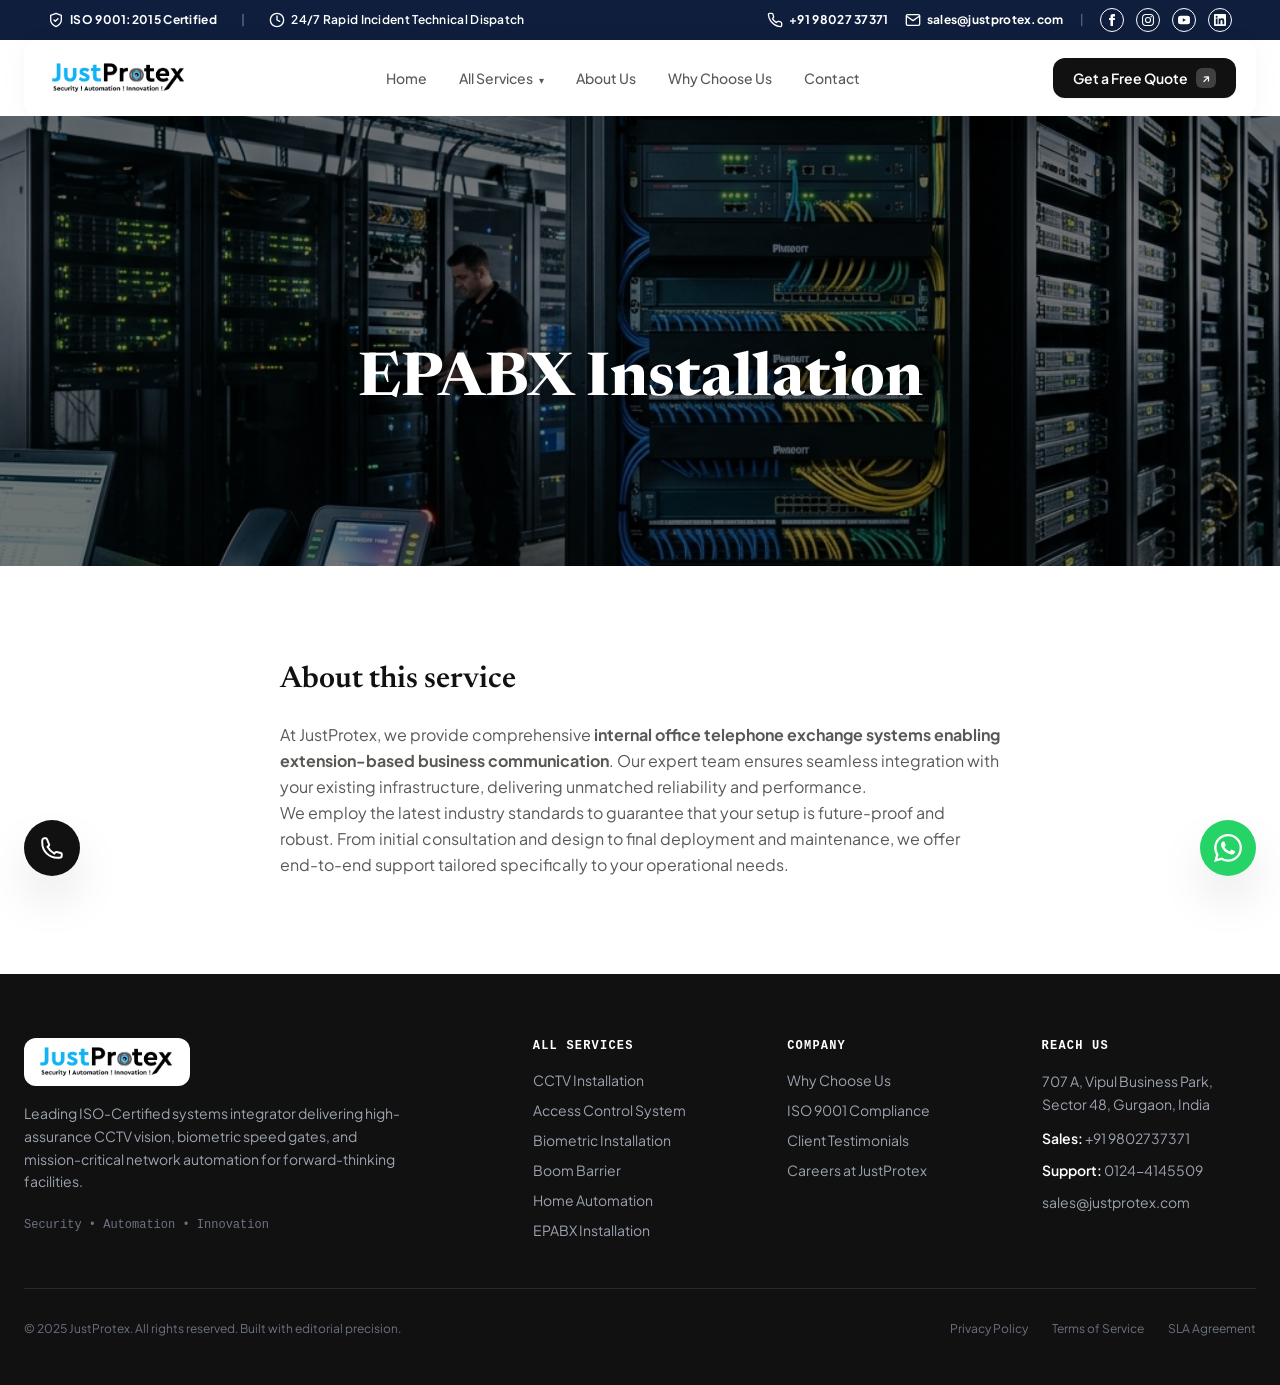
<file: epabx-installation.html>
<!DOCTYPE html>

<html class="scroll-smooth" lang="en"><head>
<meta charset="utf-8"/>
<meta content="width=device-width, initial-scale=1.0" name="viewport"/>
<title>EPABX Installation Services — JustProtex</title>
<meta name="description" content="Enterprise EPABX/IP-PBX telephone system installation by JustProtex. Scalable intercom and communication solutions for offices.">
<!-- Google Fonts: Plus Jakarta Sans & Newsreader -->
<link href="https://fonts.googleapis.com" rel="preconnect"/>
<link crossorigin="" href="https://fonts.gstatic.com" rel="preconnect"/>
<link href="https://fonts.googleapis.com/css2?family=Newsreader:ital,opsz,wght@1,6..72,400;1,6..72,500;1,6..72,600&amp;family=Plus+Jakarta+Sans:wght@300;400;500;600;700;800&amp;display=swap" rel="stylesheet"/>
<!-- Tailwind CSS v3 with Forms & Container Queries -->

<!-- Tailwind Custom Configuration -->

<!-- Custom Styles: Typography & Micro-Interactions -->


<link rel="stylesheet" href="css/styles.css">
<script src='js/components.js?v=1789668044'></script>
</head>
<body class="bg-editorial text-brand-charcoal selection:bg-brand-blue selection:text-white">

<div id="header-placeholder"></div>

<main>
  <!-- Hero Section -->
  <section class="relative w-full h-[50vh] min-h-[400px] flex items-center justify-center overflow-hidden">
    <div class="absolute inset-0 z-0">
      <img src="images/epabx_hero.jpg" alt="EPABX Installation" class="w-full h-full object-cover">
      <div class="absolute inset-0 bg-black/50 mix-blend-multiply"></div>
    </div>
    <div class="relative z-10 text-center px-4 max-w-4xl mx-auto mt-20">
      <h1 class="text-4xl md:text-5xl lg:text-6xl font-serif text-white font-bold leading-tight drop-shadow-lg">
        EPABX Installation
      </h1>
    </div>
  </section>

  <!-- About Section -->
  <section class="py-16 md:py-24 bg-white hairline-b">
    <div class="max-w-3xl mx-auto px-4 sm:px-6">
      <h2 class="text-2xl md:text-3xl font-serif font-semibold text-brand-charcoal mb-6">
        About this service
      </h2>
      <div class="prose prose-lg text-brand-muted prose-a:text-brand-blue hover:prose-a:text-brand-blueDark leading-relaxed">
        <p>
          At JustProtex, we provide comprehensive <strong>internal office telephone exchange systems enabling extension-based business communication</strong>. Our expert team ensures seamless integration with your existing infrastructure, delivering unmatched reliability and performance.
        </p>
        <p>
          We employ the latest industry standards to guarantee that your setup is future-proof and robust. From initial consultation and design to final deployment and maintenance, we offer end-to-end support tailored specifically to your operational needs.
        </p>
      </div>
    </div>
  </section>
</main>

<div id="footer-placeholder"></div>




  
<!-- Floating Quick WhatsApp / Contact Action -->
<a aria-label="Call JustProtex" class="mobile-call-btn fixed bottom-[90px] lg:bottom-6 left-6 w-14 h-14 bg-brand-charcoal text-white rounded-full shadow-2xl flex items-center justify-center hover:scale-110 transition-transform z-50" style="background-color: #111111;" href="tel:+919802737371">
  <svg class="w-6 h-6" fill="none" stroke="currentColor" stroke-width="2" viewBox="0 0 24 24"><path stroke-linecap="round" stroke-linejoin="round" d="M2.25 6.75c0 8.284 6.716 15 15 15h2.25a2.25 2.25 0 0 0 2.25-2.25v-1.372c0-.516-.351-.966-.852-1.091l-4.423-1.106c-.44-.11-.902.055-1.173.417l-.97 1.293c-2.896-1.596-5.273-3.973-6.869-6.869l1.293-.97c.362-.271.527-.733.417-1.173L6.963 3.102a1.125 1.125 0 0 0-1.091-.852H4.5A2.25 2.25 0 0 0 2.25 4.5v2.25Z"></path></svg>
</a>

<a aria-label="Chat on WhatsApp" style="background-color: #25D366;" class="fixed bottom-[90px] lg:bottom-6 right-6 w-14 h-14 text-white rounded-full shadow-2xl flex items-center justify-center hover:scale-110 transition-transform z-50 group" href="https://api.whatsapp.com/send/?phone=919802737371" rel="noopener noreferrer" target="_blank">
  <svg class="w-7 h-7" fill="currentColor" viewBox="0 0 24 24"><path d="M17.472 14.382c-.297-.149-1.758-.867-2.03-.967-.273-.099-.471-.148-.67.15-.197.297-.767.966-.94 1.164-.173.199-.347.223-.644.075-.297-.15-1.255-.463-2.39-1.475-.883-.788-1.48-1.761-1.653-2.059-.173-.297-.018-.458.13-.606.134-.133.298-.347.446-.52.149-.174.198-.298.298-.497.099-.198.05-.371-.025-.52-.075-.149-.669-1.612-.916-2.207-.242-.579-.487-.5-.669-.51a12.8 12.8 0 0 0-.57-.01c-.198 0-.52.074-.792.372-.272.297-1.04 1.016-1.04 2.479 0 1.462 1.065 2.875 1.213 3.074.149.198 2.096 3.2 5.077 4.487.709.306 1.262.489 1.694.625.712.227 1.36.195 1.871.118.571-.085 1.758-.719 2.006-1.413.248-.694.248-1.289.173-1.413-.074-.124-.272-.198-.57-.347m-5.421 7.403h-.004a9.87 9.87 0 0 1-5.031-1.378l-.361-.214-3.741.982.998-3.648-.235-.374a9.86 9.86 0 0 1-1.51-5.26c.001-5.45 4.436-9.884 9.888-9.884 2.64 0 5.122 1.03 6.988 2.898a9.825 9.825 0 0 1 2.893 6.994c-.003 5.45-4.437 9.884-9.885 9.884m8.413-18.297A11.815 11.815 0 0 0 12.05 0C5.495 0 .16 5.335.157 11.892c0 2.096.547 4.142 1.588 5.945L.057 24l6.305-1.654a11.882 11.882 0 0 0 5.683 1.448h.005c6.554 0 11.89-5.335 11.893-11.893a11.821 11.821 0 0 0-3.48-8.413Z"/></svg>
</a>

<script src="js/main.js"></script>
</body></html>
</file>
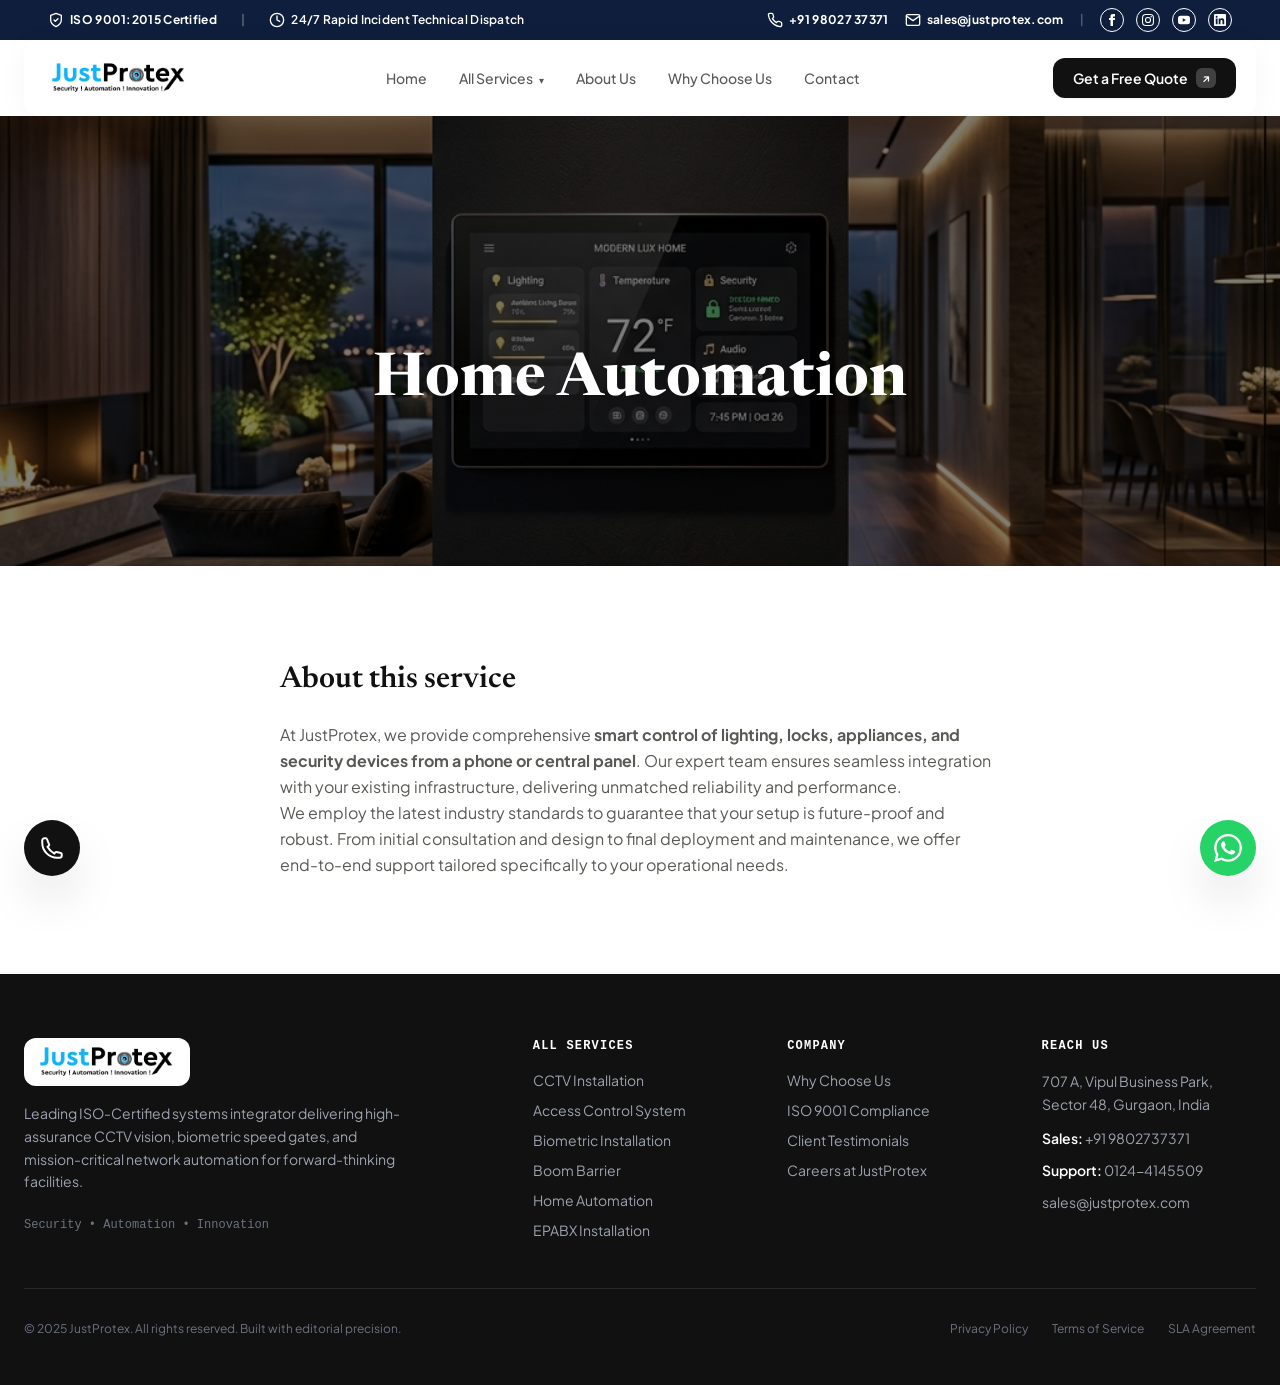
<file: home-automation.html>
<!DOCTYPE html>

<html class="scroll-smooth" lang="en"><head>
<meta charset="utf-8"/>
<meta content="width=device-width, initial-scale=1.0" name="viewport"/>
<title>Home Automation Solutions — JustProtex</title>
<meta name="description" content="Smart home automation solutions by JustProtex. Control lighting, HVAC, security & entertainment systems from a single interface.">
<!-- Google Fonts: Plus Jakarta Sans & Newsreader -->
<link href="https://fonts.googleapis.com" rel="preconnect"/>
<link crossorigin="" href="https://fonts.gstatic.com" rel="preconnect"/>
<link href="https://fonts.googleapis.com/css2?family=Newsreader:ital,opsz,wght@1,6..72,400;1,6..72,500;1,6..72,600&amp;family=Plus+Jakarta+Sans:wght@300;400;500;600;700;800&amp;display=swap" rel="stylesheet"/>
<!-- Tailwind CSS v3 with Forms & Container Queries -->

<!-- Tailwind Custom Configuration -->

<!-- Custom Styles: Typography & Micro-Interactions -->


<link rel="stylesheet" href="css/styles.css">
<script src='js/components.js?v=1789668044'></script>
</head>
<body class="bg-editorial text-brand-charcoal selection:bg-brand-blue selection:text-white">

<div id="header-placeholder"></div>

<main>
  <!-- Hero Section -->
  <section class="relative w-full h-[50vh] min-h-[400px] flex items-center justify-center overflow-hidden">
    <div class="absolute inset-0 z-0">
      <img src="images/home_automation_hero.jpg" alt="Home Automation" class="w-full h-full object-cover">
      <div class="absolute inset-0 bg-black/50 mix-blend-multiply"></div>
    </div>
    <div class="relative z-10 text-center px-4 max-w-4xl mx-auto mt-20">
      <h1 class="text-4xl md:text-5xl lg:text-6xl font-serif text-white font-bold leading-tight drop-shadow-lg">
        Home Automation
      </h1>
    </div>
  </section>

  <!-- About Section -->
  <section class="py-16 md:py-24 bg-white hairline-b">
    <div class="max-w-3xl mx-auto px-4 sm:px-6">
      <h2 class="text-2xl md:text-3xl font-serif font-semibold text-brand-charcoal mb-6">
        About this service
      </h2>
      <div class="prose prose-lg text-brand-muted prose-a:text-brand-blue hover:prose-a:text-brand-blueDark leading-relaxed">
        <p>
          At JustProtex, we provide comprehensive <strong>smart control of lighting, locks, appliances, and security devices from a phone or central panel</strong>. Our expert team ensures seamless integration with your existing infrastructure, delivering unmatched reliability and performance.
        </p>
        <p>
          We employ the latest industry standards to guarantee that your setup is future-proof and robust. From initial consultation and design to final deployment and maintenance, we offer end-to-end support tailored specifically to your operational needs.
        </p>
      </div>
    </div>
  </section>
</main>

<div id="footer-placeholder"></div>




  
<!-- Floating Quick WhatsApp / Contact Action -->
<a aria-label="Call JustProtex" class="mobile-call-btn fixed bottom-[90px] lg:bottom-6 left-6 w-14 h-14 bg-brand-charcoal text-white rounded-full shadow-2xl flex items-center justify-center hover:scale-110 transition-transform z-50" style="background-color: #111111;" href="tel:+919802737371">
  <svg class="w-6 h-6" fill="none" stroke="currentColor" stroke-width="2" viewBox="0 0 24 24"><path stroke-linecap="round" stroke-linejoin="round" d="M2.25 6.75c0 8.284 6.716 15 15 15h2.25a2.25 2.25 0 0 0 2.25-2.25v-1.372c0-.516-.351-.966-.852-1.091l-4.423-1.106c-.44-.11-.902.055-1.173.417l-.97 1.293c-2.896-1.596-5.273-3.973-6.869-6.869l1.293-.97c.362-.271.527-.733.417-1.173L6.963 3.102a1.125 1.125 0 0 0-1.091-.852H4.5A2.25 2.25 0 0 0 2.25 4.5v2.25Z"></path></svg>
</a>

<a aria-label="Chat on WhatsApp" style="background-color: #25D366;" class="fixed bottom-[90px] lg:bottom-6 right-6 w-14 h-14 text-white rounded-full shadow-2xl flex items-center justify-center hover:scale-110 transition-transform z-50 group" href="https://api.whatsapp.com/send/?phone=919802737371" rel="noopener noreferrer" target="_blank">
  <svg class="w-7 h-7" fill="currentColor" viewBox="0 0 24 24"><path d="M17.472 14.382c-.297-.149-1.758-.867-2.03-.967-.273-.099-.471-.148-.67.15-.197.297-.767.966-.94 1.164-.173.199-.347.223-.644.075-.297-.15-1.255-.463-2.39-1.475-.883-.788-1.48-1.761-1.653-2.059-.173-.297-.018-.458.13-.606.134-.133.298-.347.446-.52.149-.174.198-.298.298-.497.099-.198.05-.371-.025-.52-.075-.149-.669-1.612-.916-2.207-.242-.579-.487-.5-.669-.51a12.8 12.8 0 0 0-.57-.01c-.198 0-.52.074-.792.372-.272.297-1.04 1.016-1.04 2.479 0 1.462 1.065 2.875 1.213 3.074.149.198 2.096 3.2 5.077 4.487.709.306 1.262.489 1.694.625.712.227 1.36.195 1.871.118.571-.085 1.758-.719 2.006-1.413.248-.694.248-1.289.173-1.413-.074-.124-.272-.198-.57-.347m-5.421 7.403h-.004a9.87 9.87 0 0 1-5.031-1.378l-.361-.214-3.741.982.998-3.648-.235-.374a9.86 9.86 0 0 1-1.51-5.26c.001-5.45 4.436-9.884 9.888-9.884 2.64 0 5.122 1.03 6.988 2.898a9.825 9.825 0 0 1 2.893 6.994c-.003 5.45-4.437 9.884-9.885 9.884m8.413-18.297A11.815 11.815 0 0 0 12.05 0C5.495 0 .16 5.335.157 11.892c0 2.096.547 4.142 1.588 5.945L.057 24l6.305-1.654a11.882 11.882 0 0 0 5.683 1.448h.005c6.554 0 11.89-5.335 11.893-11.893a11.821 11.821 0 0 0-3.48-8.413Z"/></svg>
</a>

<script src="js/main.js"></script>
</body></html>
</file>
<file: css/styles.css>
/*
! tailwindcss v3.4.1 | MIT License | https://tailwindcss.com
*/

/*
1. Prevent padding and border from affecting element width. (https://github.com/mozdevs/cssremedy/issues/4)
2. Allow adding a border to an element by just adding a border-width. (https://github.com/tailwindcss/tailwindcss/pull/116)
*/

*,
::before,
::after {
  box-sizing: border-box;
  /* 1 */
  border-width: 0;
  /* 2 */
  border-style: solid;
  /* 2 */
  border-color: #e5e7eb;
  /* 2 */
}

::before,
::after {
  --tw-content: '';
}

/*
1. Use a consistent sensible line-height in all browsers.
2. Prevent adjustments of font size after orientation changes in iOS.
3. Use a more readable tab size.
4. Use the user's configured `sans` font-family by default.
5. Use the user's configured `sans` font-feature-settings by default.
6. Use the user's configured `sans` font-variation-settings by default.
7. Disable tap highlights on iOS
*/

html,
:host {
  line-height: 1.5;
  /* 1 */
  -webkit-text-size-adjust: 100%;
  /* 2 */
  -moz-tab-size: 4;
  /* 3 */
  -o-tab-size: 4;
     tab-size: 4;
  /* 3 */
  font-family: "Plus Jakarta Sans", sans-serif;
  /* 4 */
  font-feature-settings: normal;
  /* 5 */
  font-variation-settings: normal;
  /* 6 */
  -webkit-tap-highlight-color: transparent;
  /* 7 */
}

/*
1. Remove the margin in all browsers.
2. Inherit line-height from `html` so users can set them as a class directly on the `html` element.
*/

body {
  margin: 0;
  /* 1 */
  line-height: inherit;
  /* 2 */
}

/*
1. Add the correct height in Firefox.
2. Correct the inheritance of border color in Firefox. (https://bugzilla.mozilla.org/show_bug.cgi?id=190655)
3. Ensure horizontal rules are visible by default.
*/

hr {
  height: 0;
  /* 1 */
  color: inherit;
  /* 2 */
  border-top-width: 1px;
  /* 3 */
}

/*
Add the correct text decoration in Chrome, Edge, and Safari.
*/

abbr:where([title]) {
  -webkit-text-decoration: underline dotted;
          text-decoration: underline dotted;
}

/*
Remove the default font size and weight for headings.
*/

h1,
h2,
h3,
h4,
h5,
h6 {
  font-size: inherit;
  font-weight: inherit;
}

/*
Reset links to optimize for opt-in styling instead of opt-out.
*/

a {
  color: inherit;
  text-decoration: inherit;
}

/*
Add the correct font weight in Edge and Safari.
*/

b,
strong {
  font-weight: bolder;
}

/*
1. Use the user's configured `mono` font-family by default.
2. Use the user's configured `mono` font-feature-settings by default.
3. Use the user's configured `mono` font-variation-settings by default.
4. Correct the odd `em` font sizing in all browsers.
*/

code,
kbd,
samp,
pre {
  font-family: ui-monospace, SFMono-Regular, Menlo, Monaco, Consolas, "Liberation Mono", "Courier New", monospace;
  /* 1 */
  font-feature-settings: normal;
  /* 2 */
  font-variation-settings: normal;
  /* 3 */
  font-size: 1em;
  /* 4 */
}

/*
Add the correct font size in all browsers.
*/

small {
  font-size: 80%;
}

/*
Prevent `sub` and `sup` elements from affecting the line height in all browsers.
*/

sub,
sup {
  font-size: 75%;
  line-height: 0;
  position: relative;
  vertical-align: baseline;
}

sub {
  bottom: -0.25em;
}

sup {
  top: -0.5em;
}

/*
1. Remove text indentation from table contents in Chrome and Safari. (https://bugs.chromium.org/p/chromium/issues/detail?id=999088, https://bugs.webkit.org/show_bug.cgi?id=201297)
2. Correct table border color inheritance in all Chrome and Safari. (https://bugs.chromium.org/p/chromium/issues/detail?id=935729, https://bugs.webkit.org/show_bug.cgi?id=195016)
3. Remove gaps between table borders by default.
*/

table {
  text-indent: 0;
  /* 1 */
  border-color: inherit;
  /* 2 */
  border-collapse: collapse;
  /* 3 */
}

/*
1. Change the font styles in all browsers.
2. Remove the margin in Firefox and Safari.
3. Remove default padding in all browsers.
*/

button,
input,
optgroup,
select,
textarea {
  font-family: inherit;
  /* 1 */
  font-feature-settings: inherit;
  /* 1 */
  font-variation-settings: inherit;
  /* 1 */
  font-size: 100%;
  /* 1 */
  font-weight: inherit;
  /* 1 */
  line-height: inherit;
  /* 1 */
  color: inherit;
  /* 1 */
  margin: 0;
  /* 2 */
  padding: 0;
  /* 3 */
}

/*
Remove the inheritance of text transform in Edge and Firefox.
*/

button,
select {
  text-transform: none;
}

/*
1. Correct the inability to style clickable types in iOS and Safari.
2. Remove default button styles.
*/

button,
[type='button'],
[type='reset'],
[type='submit'] {
  -webkit-appearance: button;
  /* 1 */
  background-color: transparent;
  /* 2 */
  background-image: none;
  /* 2 */
}

/*
Use the modern Firefox focus style for all focusable elements.
*/

:-moz-focusring {
  outline: auto;
}

/*
Remove the additional `:invalid` styles in Firefox. (https://github.com/mozilla/gecko-dev/blob/2f9eacd9d3d995c937b4251a5557d95d494c9be1/layout/style/res/forms.css#L728-L737)
*/

:-moz-ui-invalid {
  box-shadow: none;
}

/*
Add the correct vertical alignment in Chrome and Firefox.
*/

progress {
  vertical-align: baseline;
}

/*
Correct the cursor style of increment and decrement buttons in Safari.
*/

::-webkit-inner-spin-button,
::-webkit-outer-spin-button {
  height: auto;
}

/*
1. Correct the odd appearance in Chrome and Safari.
2. Correct the outline style in Safari.
*/

[type='search'] {
  -webkit-appearance: textfield;
  /* 1 */
  outline-offset: -2px;
  /* 2 */
}

/*
Remove the inner padding in Chrome and Safari on macOS.
*/

::-webkit-search-decoration {
  -webkit-appearance: none;
}

/*
1. Correct the inability to style clickable types in iOS and Safari.
2. Change font properties to `inherit` in Safari.
*/

::-webkit-file-upload-button {
  -webkit-appearance: button;
  /* 1 */
  font: inherit;
  /* 2 */
}

/*
Add the correct display in Chrome and Safari.
*/

summary {
  display: list-item;
}

/*
Removes the default spacing and border for appropriate elements.
*/

blockquote,
dl,
dd,
h1,
h2,
h3,
h4,
h5,
h6,
hr,
figure,
p,
pre {
  margin: 0;
}

fieldset {
  margin: 0;
  padding: 0;
}

legend {
  padding: 0;
}

ol,
ul,
menu {
  list-style: none;
  margin: 0;
  padding: 0;
}

/*
Reset default styling for dialogs.
*/

dialog {
  padding: 0;
}

/*
Prevent resizing textareas horizontally by default.
*/

textarea {
  resize: vertical;
}

/*
1. Reset the default placeholder opacity in Firefox. (https://github.com/tailwindlabs/tailwindcss/issues/3300)
2. Set the default placeholder color to the user's configured gray 400 color.
*/

input::-moz-placeholder, textarea::-moz-placeholder {
  opacity: 1;
  /* 1 */
  color: #9ca3af;
  /* 2 */
}

input::placeholder,
textarea::placeholder {
  opacity: 1;
  /* 1 */
  color: #9ca3af;
  /* 2 */
}

/*
Set the default cursor for buttons.
*/

button,
[role="button"] {
  cursor: pointer;
}

/*
Make sure disabled buttons don't get the pointer cursor.
*/

:disabled {
  cursor: default;
}

/*
1. Make replaced elements `display: block` by default. (https://github.com/mozdevs/cssremedy/issues/14)
2. Add `vertical-align: middle` to align replaced elements more sensibly by default. (https://github.com/jensimmons/cssremedy/issues/14#issuecomment-634934210)
   This can trigger a poorly considered lint error in some tools but is included by design.
*/

img,
svg,
video,
canvas,
audio,
iframe,
embed,
object {
  display: block;
  /* 1 */
  vertical-align: middle;
  /* 2 */
}

/*
Constrain images and videos to the parent width and preserve their intrinsic aspect ratio. (https://github.com/mozdevs/cssremedy/issues/14)
*/

img,
video {
  max-width: 100%;
  height: auto;
}

/* Make elements with the HTML hidden attribute stay hidden by default */

[hidden] {
  display: none;
}

*, ::before, ::after {
  --tw-border-spacing-x: 0;
  --tw-border-spacing-y: 0;
  --tw-translate-x: 0;
  --tw-translate-y: 0;
  --tw-rotate: 0;
  --tw-skew-x: 0;
  --tw-skew-y: 0;
  --tw-scale-x: 1;
  --tw-scale-y: 1;
  --tw-pan-x:  ;
  --tw-pan-y:  ;
  --tw-pinch-zoom:  ;
  --tw-scroll-snap-strictness: proximity;
  --tw-gradient-from-position:  ;
  --tw-gradient-via-position:  ;
  --tw-gradient-to-position:  ;
  --tw-ordinal:  ;
  --tw-slashed-zero:  ;
  --tw-numeric-figure:  ;
  --tw-numeric-spacing:  ;
  --tw-numeric-fraction:  ;
  --tw-ring-inset:  ;
  --tw-ring-offset-width: 0px;
  --tw-ring-offset-color: #fff;
  --tw-ring-color: rgb(59 130 246 / 0.5);
  --tw-ring-offset-shadow: 0 0 #0000;
  --tw-ring-shadow: 0 0 #0000;
  --tw-shadow: 0 0 #0000;
  --tw-shadow-colored: 0 0 #0000;
  --tw-blur:  ;
  --tw-brightness:  ;
  --tw-contrast:  ;
  --tw-grayscale:  ;
  --tw-hue-rotate:  ;
  --tw-invert:  ;
  --tw-saturate:  ;
  --tw-sepia:  ;
  --tw-drop-shadow:  ;
  --tw-backdrop-blur:  ;
  --tw-backdrop-brightness:  ;
  --tw-backdrop-contrast:  ;
  --tw-backdrop-grayscale:  ;
  --tw-backdrop-hue-rotate:  ;
  --tw-backdrop-invert:  ;
  --tw-backdrop-opacity:  ;
  --tw-backdrop-saturate:  ;
  --tw-backdrop-sepia:  ;
}

::backdrop {
  --tw-border-spacing-x: 0;
  --tw-border-spacing-y: 0;
  --tw-translate-x: 0;
  --tw-translate-y: 0;
  --tw-rotate: 0;
  --tw-skew-x: 0;
  --tw-skew-y: 0;
  --tw-scale-x: 1;
  --tw-scale-y: 1;
  --tw-pan-x:  ;
  --tw-pan-y:  ;
  --tw-pinch-zoom:  ;
  --tw-scroll-snap-strictness: proximity;
  --tw-gradient-from-position:  ;
  --tw-gradient-via-position:  ;
  --tw-gradient-to-position:  ;
  --tw-ordinal:  ;
  --tw-slashed-zero:  ;
  --tw-numeric-figure:  ;
  --tw-numeric-spacing:  ;
  --tw-numeric-fraction:  ;
  --tw-ring-inset:  ;
  --tw-ring-offset-width: 0px;
  --tw-ring-offset-color: #fff;
  --tw-ring-color: rgb(59 130 246 / 0.5);
  --tw-ring-offset-shadow: 0 0 #0000;
  --tw-ring-shadow: 0 0 #0000;
  --tw-shadow: 0 0 #0000;
  --tw-shadow-colored: 0 0 #0000;
  --tw-blur:  ;
  --tw-brightness:  ;
  --tw-contrast:  ;
  --tw-grayscale:  ;
  --tw-hue-rotate:  ;
  --tw-invert:  ;
  --tw-saturate:  ;
  --tw-sepia:  ;
  --tw-drop-shadow:  ;
  --tw-backdrop-blur:  ;
  --tw-backdrop-brightness:  ;
  --tw-backdrop-contrast:  ;
  --tw-backdrop-grayscale:  ;
  --tw-backdrop-hue-rotate:  ;
  --tw-backdrop-invert:  ;
  --tw-backdrop-opacity:  ;
  --tw-backdrop-saturate:  ;
  --tw-backdrop-sepia:  ;
}

.fixed {
  position: fixed;
}

.absolute {
  position: absolute;
}

.relative {
  position: relative;
}

.sticky {
  position: sticky;
}

.inset-0 {
  inset: 0px;
}

.inset-x-0 {
  left: 0px;
  right: 0px;
}

.inset-y-0 {
  top: 0px;
  bottom: 0px;
}

.bottom-0 {
  bottom: 0px;
}

.bottom-4 {
  bottom: 1rem;
}

.bottom-6 {
  bottom: 1.5rem;
}

.bottom-8 {
  bottom: 2rem;
}

.bottom-\[90px\] {
  bottom: 90px;
}

.left-0 {
  left: 0px;
}

.left-4 {
  left: 1rem;
}

.left-6 {
  left: 1.5rem;
}

.right-4 {
  right: 1rem;
}

.right-6 {
  right: 1.5rem;
}

.right-8 {
  right: 2rem;
}

.top-4 {
  top: 1rem;
}

.z-0 {
  z-index: 0;
}

.z-10 {
  z-index: 10;
}

.z-20 {
  z-index: 20;
}

.z-50 {
  z-index: 50;
}

.order-1 {
  order: 1;
}

.order-2 {
  order: 2;
}

.mx-auto {
  margin-left: auto;
  margin-right: auto;
}

.mb-1 {
  margin-bottom: 0.25rem;
}

.mb-10 {
  margin-bottom: 2.5rem;
}

.mb-14 {
  margin-bottom: 3.5rem;
}

.mb-16 {
  margin-bottom: 4rem;
}

.mb-2 {
  margin-bottom: 0.5rem;
}

.mb-3 {
  margin-bottom: 0.75rem;
}

.mb-4 {
  margin-bottom: 1rem;
}

.mb-6 {
  margin-bottom: 1.5rem;
}

.mb-8 {
  margin-bottom: 2rem;
}

.mt-0 {
  margin-top: 0px;
}

.mt-0\.5 {
  margin-top: 0.125rem;
}

.mt-20 {
  margin-top: 5rem;
}

.mt-4 {
  margin-top: 1rem;
}

.mt-8 {
  margin-top: 2rem;
}

.block {
  display: block;
}

.flex {
  display: flex;
}

.inline-flex {
  display: inline-flex;
}

.grid {
  display: grid;
}

.hidden {
  display: none;
}

.aspect-\[16\/10\] {
  aspect-ratio: 16/10;
}

.h-1 {
  height: 0.25rem;
}

.h-1\.5 {
  height: 0.375rem;
}

.h-10 {
  height: 2.5rem;
}

.h-12 {
  height: 3rem;
}

.h-14 {
  height: 3.5rem;
}

.h-3 {
  height: 0.75rem;
}

.h-3\.5 {
  height: 0.875rem;
}

.h-32 {
  height: 8rem;
}

.h-4 {
  height: 1rem;
}

.h-5 {
  height: 1.25rem;
}

.h-6 {
  height: 1.5rem;
}

.h-7 {
  height: 1.75rem;
}

.h-8 {
  height: 2rem;
}

.h-\[1px\] {
  height: 1px;
}

.h-\[400px\] {
  height: 400px;
}

.h-\[50vh\] {
  height: 50vh;
}

.h-full {
  height: 100%;
}

.min-h-\[400px\] {
  min-height: 400px;
}

.w-1 {
  width: 0.25rem;
}

.w-1\.5 {
  width: 0.375rem;
}

.w-10 {
  width: 2.5rem;
}

.w-12 {
  width: 3rem;
}

.w-14 {
  width: 3.5rem;
}

.w-3 {
  width: 0.75rem;
}

.w-3\.5 {
  width: 0.875rem;
}

.w-4 {
  width: 1rem;
}

.w-5 {
  width: 1.25rem;
}

.w-6 {
  width: 1.5rem;
}

.w-64 {
  width: 16rem;
}

.w-7 {
  width: 1.75rem;
}

.w-8 {
  width: 2rem;
}

.w-\[45\%\] {
  width: 45%;
}

.w-\[600px\] {
  width: 600px;
}

.w-auto {
  width: auto;
}

.w-full {
  width: 100%;
}

.max-w-2xl {
  max-width: 42rem;
}

.max-w-3xl {
  max-width: 48rem;
}

.max-w-4xl {
  max-width: 56rem;
}

.max-w-7xl {
  max-width: 80rem;
}

.max-w-\[140px\] {
  max-width: 140px;
}

.max-w-\[320px\] {
  max-width: 320px;
}

.max-w-\[90vw\] {
  max-width: 90vw;
}

.max-w-lg {
  max-width: 32rem;
}

.max-w-sm {
  max-width: 24rem;
}

.flex-shrink-0 {
  flex-shrink: 0;
}

.shrink-0 {
  flex-shrink: 0;
}

.resize {
  resize: both;
}

.grid-cols-1 {
  grid-template-columns: repeat(1, minmax(0, 1fr));
}

.grid-cols-2 {
  grid-template-columns: repeat(2, minmax(0, 1fr));
}

.flex-row {
  flex-direction: row;
}

.flex-col {
  flex-direction: column;
}

.flex-wrap {
  flex-wrap: wrap;
}

.flex-nowrap {
  flex-wrap: nowrap;
}

.items-start {
  align-items: flex-start;
}

.items-center {
  align-items: center;
}

.justify-center {
  justify-content: center;
}

.justify-between {
  justify-content: space-between;
}

.gap-1 {
  gap: 0.25rem;
}

.gap-1\.5 {
  gap: 0.375rem;
}

.gap-10 {
  gap: 2.5rem;
}

.gap-12 {
  gap: 3rem;
}

.gap-2 {
  gap: 0.5rem;
}

.gap-3 {
  gap: 0.75rem;
}

.gap-4 {
  gap: 1rem;
}

.gap-6 {
  gap: 1.5rem;
}

.gap-8 {
  gap: 2rem;
}

.space-x-6 > :not([hidden]) ~ :not([hidden]) {
  --tw-space-x-reverse: 0;
  margin-right: calc(1.5rem * var(--tw-space-x-reverse));
  margin-left: calc(1.5rem * calc(1 - var(--tw-space-x-reverse)));
}

.space-y-2 > :not([hidden]) ~ :not([hidden]) {
  --tw-space-y-reverse: 0;
  margin-top: calc(0.5rem * calc(1 - var(--tw-space-y-reverse)));
  margin-bottom: calc(0.5rem * var(--tw-space-y-reverse));
}

.space-y-2\.5 > :not([hidden]) ~ :not([hidden]) {
  --tw-space-y-reverse: 0;
  margin-top: calc(0.625rem * calc(1 - var(--tw-space-y-reverse)));
  margin-bottom: calc(0.625rem * var(--tw-space-y-reverse));
}

.space-y-28 > :not([hidden]) ~ :not([hidden]) {
  --tw-space-y-reverse: 0;
  margin-top: calc(7rem * calc(1 - var(--tw-space-y-reverse)));
  margin-bottom: calc(7rem * var(--tw-space-y-reverse));
}

.space-y-3 > :not([hidden]) ~ :not([hidden]) {
  --tw-space-y-reverse: 0;
  margin-top: calc(0.75rem * calc(1 - var(--tw-space-y-reverse)));
  margin-bottom: calc(0.75rem * var(--tw-space-y-reverse));
}

.space-y-4 > :not([hidden]) ~ :not([hidden]) {
  --tw-space-y-reverse: 0;
  margin-top: calc(1rem * calc(1 - var(--tw-space-y-reverse)));
  margin-bottom: calc(1rem * var(--tw-space-y-reverse));
}

.space-y-6 > :not([hidden]) ~ :not([hidden]) {
  --tw-space-y-reverse: 0;
  margin-top: calc(1.5rem * calc(1 - var(--tw-space-y-reverse)));
  margin-bottom: calc(1.5rem * var(--tw-space-y-reverse));
}

.space-y-8 > :not([hidden]) ~ :not([hidden]) {
  --tw-space-y-reverse: 0;
  margin-top: calc(2rem * calc(1 - var(--tw-space-y-reverse)));
  margin-bottom: calc(2rem * var(--tw-space-y-reverse));
}

.divide-y > :not([hidden]) ~ :not([hidden]) {
  --tw-divide-y-reverse: 0;
  border-top-width: calc(1px * calc(1 - var(--tw-divide-y-reverse)));
  border-bottom-width: calc(1px * var(--tw-divide-y-reverse));
}

.divide-brand-border\/60 > :not([hidden]) ~ :not([hidden]) {
  border-color: rgb(231 227 217 / 0.6);
}

.overflow-hidden {
  overflow: hidden;
}

.scroll-smooth {
  scroll-behavior: smooth;
}

.whitespace-nowrap {
  white-space: nowrap;
}

.rounded-2xl {
  border-radius: 1rem;
}

.rounded-3xl {
  border-radius: 1.5rem;
}

.rounded-full {
  border-radius: 9999px;
}

.rounded-lg {
  border-radius: 0.5rem;
}

.rounded-md {
  border-radius: 0.375rem;
}

.rounded-xl {
  border-radius: 0.75rem;
}

.border {
  border-width: 1px;
}

.border-b {
  border-bottom-width: 1px;
}

.border-t {
  border-top-width: 1px;
}

.border-brand-border {
  --tw-border-opacity: 1;
  border-color: rgb(231 227 217 / var(--tw-border-opacity));
}

.border-brand-border\/30 {
  border-color: rgb(231 227 217 / 0.3);
}

.border-brand-charcoal\/10 {
  border-color: rgb(17 17 17 / 0.1);
}

.border-brand-charcoal\/20 {
  border-color: rgb(17 17 17 / 0.2);
}

.border-white {
  --tw-border-opacity: 1;
  border-color: rgb(255 255 255 / var(--tw-border-opacity));
}

.border-white\/10 {
  border-color: rgb(255 255 255 / 0.1);
}

.bg-\[\#EFECE3\] {
  --tw-bg-opacity: 1;
  background-color: rgb(239 236 227 / var(--tw-bg-opacity));
}

.bg-black\/50 {
  background-color: rgb(0 0 0 / 0.5);
}

.bg-black\/70 {
  background-color: rgb(0 0 0 / 0.7);
}

.bg-brand-accentGreen {
  --tw-bg-opacity: 1;
  background-color: rgb(52 211 153 / var(--tw-bg-opacity));
}

.bg-brand-blue {
  --tw-bg-opacity: 1;
  background-color: rgb(10 102 194 / var(--tw-bg-opacity));
}

.bg-brand-charcoal {
  --tw-bg-opacity: 1;
  background-color: rgb(17 17 17 / var(--tw-bg-opacity));
}

.bg-brand-charcoal\/30 {
  background-color: rgb(17 17 17 / 0.3);
}

.bg-brand-ivory {
  --tw-bg-opacity: 1;
  background-color: rgb(251 249 245 / var(--tw-bg-opacity));
}

.bg-brand-ivory\/95 {
  background-color: rgb(251 249 245 / 0.95);
}

.bg-brand-surface {
  --tw-bg-opacity: 1;
  background-color: rgb(245 242 235 / var(--tw-bg-opacity));
}

.bg-brand-surface\/40 {
  background-color: rgb(245 242 235 / 0.4);
}

.bg-white {
  --tw-bg-opacity: 1;
  background-color: rgb(255 255 255 / var(--tw-bg-opacity));
}

.bg-white\/20 {
  background-color: rgb(255 255 255 / 0.2);
}

.bg-white\/90 {
  background-color: rgb(255 255 255 / 0.9);
}

.bg-white\/95 {
  background-color: rgb(255 255 255 / 0.95);
}

.bg-gradient-to-r {
  background-image: linear-gradient(to right, var(--tw-gradient-stops));
}

.bg-gradient-to-t {
  background-image: linear-gradient(to top, var(--tw-gradient-stops));
}

.from-brand-ivory {
  --tw-gradient-from: #FBF9F5 var(--tw-gradient-from-position);
  --tw-gradient-to: rgb(251 249 245 / 0) var(--tw-gradient-to-position);
  --tw-gradient-stops: var(--tw-gradient-from), var(--tw-gradient-to);
}

.via-brand-ivory\/80 {
  --tw-gradient-to: rgb(251 249 245 / 0)  var(--tw-gradient-to-position);
  --tw-gradient-stops: var(--tw-gradient-from), rgb(251 249 245 / 0.8) var(--tw-gradient-via-position), var(--tw-gradient-to);
}

.to-transparent {
  --tw-gradient-to: transparent var(--tw-gradient-to-position);
}

.fill-current {
  fill: currentColor;
}

.object-contain {
  -o-object-fit: contain;
     object-fit: contain;
}

.object-cover {
  -o-object-fit: cover;
     object-fit: cover;
}

.object-center {
  -o-object-position: center;
     object-position: center;
}

.p-4 {
  padding: 1rem;
}

.p-6 {
  padding: 1.5rem;
}

.p-8 {
  padding: 2rem;
}

.px-2 {
  padding-left: 0.5rem;
  padding-right: 0.5rem;
}

.px-2\.5 {
  padding-left: 0.625rem;
  padding-right: 0.625rem;
}

.px-3 {
  padding-left: 0.75rem;
  padding-right: 0.75rem;
}

.px-4 {
  padding-left: 1rem;
  padding-right: 1rem;
}

.px-5 {
  padding-left: 1.25rem;
  padding-right: 1.25rem;
}

.px-6 {
  padding-left: 1.5rem;
  padding-right: 1.5rem;
}

.px-7 {
  padding-left: 1.75rem;
  padding-right: 1.75rem;
}

.px-8 {
  padding-left: 2rem;
  padding-right: 2rem;
}

.py-1 {
  padding-top: 0.25rem;
  padding-bottom: 0.25rem;
}

.py-1\.5 {
  padding-top: 0.375rem;
  padding-bottom: 0.375rem;
}

.py-16 {
  padding-top: 4rem;
  padding-bottom: 4rem;
}

.py-2 {
  padding-top: 0.5rem;
  padding-bottom: 0.5rem;
}

.py-2\.5 {
  padding-top: 0.625rem;
  padding-bottom: 0.625rem;
}

.py-24 {
  padding-top: 6rem;
  padding-bottom: 6rem;
}

.py-3 {
  padding-top: 0.75rem;
  padding-bottom: 0.75rem;
}

.py-3\.5 {
  padding-top: 0.875rem;
  padding-bottom: 0.875rem;
}

.py-4 {
  padding-top: 1rem;
  padding-bottom: 1rem;
}

.py-8 {
  padding-top: 2rem;
  padding-bottom: 2rem;
}

.pb-12 {
  padding-bottom: 3rem;
}

.pb-16 {
  padding-bottom: 4rem;
}

.pb-24 {
  padding-bottom: 6rem;
}

.pb-6 {
  padding-bottom: 1.5rem;
}

.pt-12 {
  padding-top: 3rem;
}

.pt-16 {
  padding-top: 4rem;
}

.pt-2 {
  padding-top: 0.5rem;
}

.pt-24 {
  padding-top: 6rem;
}

.pt-4 {
  padding-top: 1rem;
}

.pt-6 {
  padding-top: 1.5rem;
}

.pt-8 {
  padding-top: 2rem;
}

.text-center {
  text-align: center;
}

.font-mono {
  font-family: ui-monospace, SFMono-Regular, Menlo, Monaco, Consolas, "Liberation Mono", "Courier New", monospace;
}

.font-serif {
  font-family: "Newsreader", Georgia, serif;
}

.text-2xl {
  font-size: 1.5rem;
  line-height: 2rem;
}

.text-3xl {
  font-size: 1.875rem;
  line-height: 2.25rem;
}

.text-4xl {
  font-size: 2.25rem;
  line-height: 2.5rem;
}

.text-5xl {
  font-size: 3rem;
  line-height: 1;
}

.text-6xl {
  font-size: 3.75rem;
  line-height: 1;
}

.text-\[10px\] {
  font-size: 10px;
}

.text-\[11px\] {
  font-size: 11px;
}

.text-\[12px\] {
  font-size: 12px;
}

.text-base {
  font-size: 1rem;
  line-height: 1.5rem;
}

.text-lg {
  font-size: 1.125rem;
  line-height: 1.75rem;
}

.text-sm {
  font-size: 0.875rem;
  line-height: 1.25rem;
}

.text-xs {
  font-size: 0.75rem;
  line-height: 1rem;
}

.font-black {
  font-weight: 900;
}

.font-bold {
  font-weight: 700;
}

.font-extrabold {
  font-weight: 800;
}

.font-medium {
  font-weight: 500;
}

.font-normal {
  font-weight: 400;
}

.font-semibold {
  font-weight: 600;
}

.uppercase {
  text-transform: uppercase;
}

.italic {
  font-style: italic;
}

.leading-\[0\.95\] {
  line-height: 0.95;
}

.leading-none {
  line-height: 1;
}

.leading-relaxed {
  line-height: 1.625;
}

.leading-snug {
  line-height: 1.375;
}

.leading-tight {
  line-height: 1.25;
}

.tracking-\[0\.2em\] {
  letter-spacing: 0.2em;
}

.tracking-tight {
  letter-spacing: -0.02em;
}

.tracking-tighter {
  letter-spacing: -0.04em;
}

.tracking-wide {
  letter-spacing: 0.025em;
}

.tracking-wider {
  letter-spacing: 0.05em;
}

.tracking-widest {
  letter-spacing: 0.1em;
}

.text-brand-accentGreen {
  --tw-text-opacity: 1;
  color: rgb(52 211 153 / var(--tw-text-opacity));
}

.text-brand-blue {
  --tw-text-opacity: 1;
  color: rgb(10 102 194 / var(--tw-text-opacity));
}

.text-brand-charcoal {
  --tw-text-opacity: 1;
  color: rgb(17 17 17 / var(--tw-text-opacity));
}

.text-brand-charcoal\/70 {
  color: rgb(17 17 17 / 0.7);
}

.text-brand-muted {
  --tw-text-opacity: 1;
  color: rgb(90 89 85 / var(--tw-text-opacity));
}

.text-gray-400 {
  --tw-text-opacity: 1;
  color: rgb(156 163 175 / var(--tw-text-opacity));
}

.text-gray-500 {
  --tw-text-opacity: 1;
  color: rgb(107 114 128 / var(--tw-text-opacity));
}

.text-white {
  --tw-text-opacity: 1;
  color: rgb(255 255 255 / var(--tw-text-opacity));
}

.text-white\/40 {
  color: rgb(255 255 255 / 0.4);
}

.mix-blend-multiply {
  mix-blend-mode: multiply;
}

.shadow-2xl {
  --tw-shadow: 0 25px 50px -12px rgb(0 0 0 / 0.25);
  --tw-shadow-colored: 0 25px 50px -12px var(--tw-shadow-color);
  box-shadow: var(--tw-ring-offset-shadow, 0 0 #0000), var(--tw-ring-shadow, 0 0 #0000), var(--tw-shadow);
}

.shadow-\[0_4px_30px_rgba\(0\2c 0\2c 0\2c 0\.04\)\] {
  --tw-shadow: 0 4px 30px rgba(0,0,0,0.04);
  --tw-shadow-colored: 0 4px 30px var(--tw-shadow-color);
  box-shadow: var(--tw-ring-offset-shadow, 0 0 #0000), var(--tw-ring-shadow, 0 0 #0000), var(--tw-shadow);
}

.shadow-md {
  --tw-shadow: 0 4px 6px -1px rgb(0 0 0 / 0.1), 0 2px 4px -2px rgb(0 0 0 / 0.1);
  --tw-shadow-colored: 0 4px 6px -1px var(--tw-shadow-color), 0 2px 4px -2px var(--tw-shadow-color);
  box-shadow: var(--tw-ring-offset-shadow, 0 0 #0000), var(--tw-ring-shadow, 0 0 #0000), var(--tw-shadow);
}

.shadow-sm {
  --tw-shadow: 0 1px 2px 0 rgb(0 0 0 / 0.05);
  --tw-shadow-colored: 0 1px 2px 0 var(--tw-shadow-color);
  box-shadow: var(--tw-ring-offset-shadow, 0 0 #0000), var(--tw-ring-shadow, 0 0 #0000), var(--tw-shadow);
}

.shadow-xl {
  --tw-shadow: 0 20px 25px -5px rgb(0 0 0 / 0.1), 0 8px 10px -6px rgb(0 0 0 / 0.1);
  --tw-shadow-colored: 0 20px 25px -5px var(--tw-shadow-color), 0 8px 10px -6px var(--tw-shadow-color);
  box-shadow: var(--tw-ring-offset-shadow, 0 0 #0000), var(--tw-ring-shadow, 0 0 #0000), var(--tw-shadow);
}

.drop-shadow-lg {
  --tw-drop-shadow: drop-shadow(0 10px 8px rgb(0 0 0 / 0.04)) drop-shadow(0 4px 3px rgb(0 0 0 / 0.1));
  filter: var(--tw-blur) var(--tw-brightness) var(--tw-contrast) var(--tw-grayscale) var(--tw-hue-rotate) var(--tw-invert) var(--tw-saturate) var(--tw-sepia) var(--tw-drop-shadow);
}

.backdrop-blur-md {
  --tw-backdrop-blur: blur(12px);
  -webkit-backdrop-filter: var(--tw-backdrop-blur) var(--tw-backdrop-brightness) var(--tw-backdrop-contrast) var(--tw-backdrop-grayscale) var(--tw-backdrop-hue-rotate) var(--tw-backdrop-invert) var(--tw-backdrop-opacity) var(--tw-backdrop-saturate) var(--tw-backdrop-sepia);
          backdrop-filter: var(--tw-backdrop-blur) var(--tw-backdrop-brightness) var(--tw-backdrop-contrast) var(--tw-backdrop-grayscale) var(--tw-backdrop-hue-rotate) var(--tw-backdrop-invert) var(--tw-backdrop-opacity) var(--tw-backdrop-saturate) var(--tw-backdrop-sepia);
}

.backdrop-blur-xl {
  --tw-backdrop-blur: blur(24px);
  -webkit-backdrop-filter: var(--tw-backdrop-blur) var(--tw-backdrop-brightness) var(--tw-backdrop-contrast) var(--tw-backdrop-grayscale) var(--tw-backdrop-hue-rotate) var(--tw-backdrop-invert) var(--tw-backdrop-opacity) var(--tw-backdrop-saturate) var(--tw-backdrop-sepia);
          backdrop-filter: var(--tw-backdrop-blur) var(--tw-backdrop-brightness) var(--tw-backdrop-contrast) var(--tw-backdrop-grayscale) var(--tw-backdrop-hue-rotate) var(--tw-backdrop-invert) var(--tw-backdrop-opacity) var(--tw-backdrop-saturate) var(--tw-backdrop-sepia);
}

.transition {
  transition-property: color, background-color, border-color, text-decoration-color, fill, stroke, opacity, box-shadow, transform, filter, -webkit-backdrop-filter;
  transition-property: color, background-color, border-color, text-decoration-color, fill, stroke, opacity, box-shadow, transform, filter, backdrop-filter;
  transition-property: color, background-color, border-color, text-decoration-color, fill, stroke, opacity, box-shadow, transform, filter, backdrop-filter, -webkit-backdrop-filter;
  transition-timing-function: cubic-bezier(0.4, 0, 0.2, 1);
  transition-duration: 150ms;
}

.transition-all {
  transition-property: all;
  transition-timing-function: cubic-bezier(0.4, 0, 0.2, 1);
  transition-duration: 150ms;
}

.transition-colors {
  transition-property: color, background-color, border-color, text-decoration-color, fill, stroke;
  transition-timing-function: cubic-bezier(0.4, 0, 0.2, 1);
  transition-duration: 150ms;
}

.transition-transform {
  transition-property: transform;
  transition-timing-function: cubic-bezier(0.4, 0, 0.2, 1);
  transition-duration: 150ms;
}

/* ==========================================================================
   Navigation and Dropdowns (Custom Additions)
   ========================================================================== */

/* Desktop Nav Basics */

.desktop-nav {
  display: flex;
  align-items: center;
  gap: 2rem;
  font-size: 14px;
  font-weight: 500;
  color: #5A5955;
}

/* Dropdown Menu (Desktop) */

.dropdown-container {
  position: relative;
}

.dropdown-menu {
  position: absolute;
  top: 100%;
  left: 0;
  margin-top: 0.5rem;
  min-width: 200px;
  background-color: #fff;
  border: 1px solid #E7E3D9;
  border-radius: 0.75rem;
  box-shadow: 0 10px 25px -5px rgba(0,0,0,0.05);
  padding: 0.5rem;
  opacity: 0;
  visibility: hidden;
  transform: translateY(-10px);
  transition: opacity 0.3s ease, transform 0.3s ease, visibility 0.3s ease;
  z-index: 50;
}

.dropdown-menu.show {
  opacity: 1;
  visibility: visible;
  transform: translateY(0);
}

.dropdown-item {
  display: block;
  padding: 0.5rem 1rem;
  color: #5A5955;
  border-radius: 0.375rem;
  transition: background-color 0.2s ease, color 0.2s ease;
}

.dropdown-item:hover {
  background-color: #F5F2EB;
  color: #111111;
}

/* Chevron Rotation */

.chevron-icon {
  transition: transform 0.3s ease;
}

.dropdown-trigger[aria-expanded="true"] .chevron-icon {
  transform: rotate(180deg);
}

/* Hamburger Icon */

.hamburger {
  display: none;
  flex-direction: column;
  justify-content: space-around;
  width: 24px;
  height: 24px;
  background: transparent;
  border: none;
  cursor: pointer;
  padding: 0;
  z-index: 51;
}

.hamburger .bar {
  width: 24px;
  height: 2px;
  background-color: #111111;
  border-radius: 2px;
  transition: transform 0.3s ease, opacity 0.3s ease;
  transform-origin: 1px;
}

.hamburger[aria-expanded="true"] .top-bar {
  transform: rotate(45deg) translate(0px, -2px);
}

.hamburger[aria-expanded="true"] .mid-bar {
  opacity: 0;
}

.hamburger[aria-expanded="true"] .bot-bar {
  transform: rotate(-45deg) translate(0px, 2px);
}

/* Mobile Nav Panel */

.mobile-nav-panel {
  max-height: 0;
  overflow: hidden;
  background-color: #fff;
  border-bottom-left-radius: 1rem;
  border-bottom-right-radius: 1rem;
  margin-top: 0;
  transition: max-height 0.4s ease;
  position: absolute;
  top: 100%;
  left: 0;
  right: 0;
  box-shadow: 0 10px 25px -5px rgba(0,0,0,0.05);
  border: 1px solid transparent;
}

.mobile-nav-panel.open {
  border-color: #E7E3D9;
}

.mobile-nav-inner {
  padding: 1rem;
  display: flex;
  flex-direction: column;
  gap: 0.5rem;
}

.mobile-nav-item {
  display: flex;
  align-items: center;
  justify-content: space-between;
  padding: 0.75rem 1rem;
  font-weight: 500;
  color: #111111;
  border-radius: 0.5rem;
  background: transparent;
  border: none;
  width: 100%;
  text-align: left;
}

.mobile-nav-item:hover {
  background-color: #F5F2EB;
}

.mobile-dropdown-menu {
  max-height: 0;
  overflow: hidden;
  padding-left: 1rem;
  transition: max-height 0.3s ease;
}

.mobile-dropdown-item {
  display: block;
  padding: 0.75rem 1rem;
  font-size: 0.875rem;
  color: #5A5955;
}

.mobile-dropdown-trigger[aria-expanded="true"] .mobile-chevron {
  transform: rotate(180deg);
}

/* Responsive Overrides (< 860px) */

@media (max-width: 859px) {
  .desktop-nav {
    display: none;
  }

  .hamburger {
    display: flex;
  }
}

@media (min-width: 860px) {
  .mobile-nav-panel {
    display: none !important;
  }
}

/* Reduced Motion */

@media (prefers-reduced-motion: reduce) {
  .dropdown-menu,
  .chevron-icon,
  .hamburger .bar,
  .mobile-nav-panel,
  .mobile-dropdown-menu,
  .mobile-chevron,
  .dropdown-item,
  .mobile-nav-item {
    transition: none !important;
  }
}

:root {
  --header-height: 100px;
}

[id] {
  scroll-margin-top: calc(var(--header-height) + 20px) !important;
}

/* Restored Custom Utility Classes */

.h-\[400px\] {
  height: 400px;
}

.w-\[600px\] {
  width: 600px;
}

.w-\[45\%\] {
  width: 45%;
}

.max-w-\[90vw\] {
  max-width: 90vw;
}

.max-w-\[320px\] {
  max-width: 320px;
}

.text-\[10px\] {
  font-size: 10px;
  line-height: 14px;
}

.text-\[11px\] {
  font-size: 11px;
  line-height: 16px;
}

.text-\[12px\] {
  font-size: 12px;
  line-height: 16px;
}

.tracking-\[0\.2em\] {
  letter-spacing: 0.2em;
}

.leading-\[0\.95\] {
  line-height: 0.95;
}

.aspect-\[16\/10\] {
  aspect-ratio: 16 / 10;
}

.shadow-\[0_4px_30px_rgba\(0\,0\,0\,0\.04\)\] {
  box-shadow: 0 4px 30px rgba(0,0,0,0.04);
}

@media (min-width: 640px) {
  .sm\:h-\[500px\] {
    height: 500px;
  }
}

@media (min-width: 768px) {
  .md\:text-\[88px\] {
    font-size: 88px;
    line-height: 1;
  }
}

@media (min-width: 1024px) {
  .lg\:w-\[55\%\] {
    width: 55%;
  }

  .lg\:text-\[100px\] {
    font-size: 100px;
    line-height: 1;
  }

  .lg\:text-\[64px\] {
    font-size: 64px;
    line-height: 1;
  }
}

.backdrop-blur-xl {
  backdrop-filter: blur(24px);
  -webkit-backdrop-filter: blur(24px);
}

.selection\:bg-brand-blue *::-moz-selection {
  --tw-bg-opacity: 1;
  background-color: rgb(10 102 194 / var(--tw-bg-opacity));
}

.selection\:bg-brand-blue *::selection {
  --tw-bg-opacity: 1;
  background-color: rgb(10 102 194 / var(--tw-bg-opacity));
}

.selection\:text-white *::-moz-selection {
  --tw-text-opacity: 1;
  color: rgb(255 255 255 / var(--tw-text-opacity));
}

.selection\:text-white *::selection {
  --tw-text-opacity: 1;
  color: rgb(255 255 255 / var(--tw-text-opacity));
}

.selection\:bg-brand-blue::-moz-selection {
  --tw-bg-opacity: 1;
  background-color: rgb(10 102 194 / var(--tw-bg-opacity));
}

.selection\:bg-brand-blue::selection {
  --tw-bg-opacity: 1;
  background-color: rgb(10 102 194 / var(--tw-bg-opacity));
}

.selection\:text-white::-moz-selection {
  --tw-text-opacity: 1;
  color: rgb(255 255 255 / var(--tw-text-opacity));
}

.selection\:text-white::selection {
  --tw-text-opacity: 1;
  color: rgb(255 255 255 / var(--tw-text-opacity));
}

.hover\:scale-110:hover {
  --tw-scale-x: 1.1;
  --tw-scale-y: 1.1;
  transform: translate(var(--tw-translate-x), var(--tw-translate-y)) rotate(var(--tw-rotate)) skewX(var(--tw-skew-x)) skewY(var(--tw-skew-y)) scaleX(var(--tw-scale-x)) scaleY(var(--tw-scale-y));
}

.hover\:border-brand-blue:hover {
  --tw-border-opacity: 1;
  border-color: rgb(10 102 194 / var(--tw-border-opacity));
}

.hover\:bg-brand-blue:hover {
  --tw-bg-opacity: 1;
  background-color: rgb(10 102 194 / var(--tw-bg-opacity));
}

.hover\:bg-brand-blueDark:hover {
  --tw-bg-opacity: 1;
  background-color: rgb(0 75 143 / var(--tw-bg-opacity));
}

.hover\:text-brand-blue:hover {
  --tw-text-opacity: 1;
  color: rgb(10 102 194 / var(--tw-text-opacity));
}

.hover\:text-brand-blueDark:hover {
  --tw-text-opacity: 1;
  color: rgb(0 75 143 / var(--tw-text-opacity));
}

.hover\:text-brand-charcoal:hover {
  --tw-text-opacity: 1;
  color: rgb(17 17 17 / var(--tw-text-opacity));
}

.hover\:text-gray-300:hover {
  --tw-text-opacity: 1;
  color: rgb(209 213 219 / var(--tw-text-opacity));
}

.hover\:text-white:hover {
  --tw-text-opacity: 1;
  color: rgb(255 255 255 / var(--tw-text-opacity));
}

.focus\:border-brand-blue:focus {
  --tw-border-opacity: 1;
  border-color: rgb(10 102 194 / var(--tw-border-opacity));
}

.focus\:ring-brand-blue:focus {
  --tw-ring-opacity: 1;
  --tw-ring-color: rgb(10 102 194 / var(--tw-ring-opacity));
}

.group:hover .group-hover\:translate-x-1 {
  --tw-translate-x: 0.25rem;
  transform: translate(var(--tw-translate-x), var(--tw-translate-y)) rotate(var(--tw-rotate)) skewX(var(--tw-skew-x)) skewY(var(--tw-skew-y)) scaleX(var(--tw-scale-x)) scaleY(var(--tw-scale-y));
}

@media (min-width: 640px) {
  .sm\:inline {
    display: inline;
  }

  .sm\:flex {
    display: flex;
  }

  .sm\:h-10 {
    height: 2.5rem;
  }

  .sm\:h-\[500px\] {
    height: 500px;
  }

  .sm\:w-auto {
    width: auto;
  }

  .sm\:max-w-none {
    max-width: none;
  }

  .sm\:scroll-mt-\[10000px\] {
    scroll-margin-top: 10000px;
  }

  .sm\:grid-cols-2 {
    grid-template-columns: repeat(2, minmax(0, 1fr));
  }

  .sm\:p-12 {
    padding: 3rem;
  }

  .sm\:px-12 {
    padding-left: 3rem;
    padding-right: 3rem;
  }

  .sm\:px-5 {
    padding-left: 1.25rem;
    padding-right: 1.25rem;
  }

  .sm\:px-6 {
    padding-left: 1.5rem;
    padding-right: 1.5rem;
  }

  .sm\:text-4xl {
    font-size: 2.25rem;
    line-height: 2.5rem;
  }

  .sm\:text-5xl {
    font-size: 3rem;
    line-height: 1;
  }

  .sm\:text-7xl {
    font-size: 4.5rem;
    line-height: 1;
  }

  .sm\:text-base {
    font-size: 1rem;
    line-height: 1.5rem;
  }

  .sm\:text-sm {
    font-size: 0.875rem;
    line-height: 1.25rem;
  }

  .sm\:text-xs {
    font-size: 0.75rem;
    line-height: 1rem;
  }
}

@media (min-width: 768px) {
  .md\:inline {
    display: inline;
  }

  .md\:flex {
    display: flex;
  }

  .md\:grid-cols-2 {
    grid-template-columns: repeat(2, minmax(0, 1fr));
  }

  .md\:grid-cols-3 {
    grid-template-columns: repeat(3, minmax(0, 1fr));
  }

  .md\:items-start {
    align-items: flex-start;
  }

  .md\:divide-x > :not([hidden]) ~ :not([hidden]) {
    --tw-divide-x-reverse: 0;
    border-right-width: calc(1px * var(--tw-divide-x-reverse));
    border-left-width: calc(1px * calc(1 - var(--tw-divide-x-reverse)));
  }

  .md\:divide-y-0 > :not([hidden]) ~ :not([hidden]) {
    --tw-divide-y-reverse: 0;
    border-top-width: calc(0px * calc(1 - var(--tw-divide-y-reverse)));
    border-bottom-width: calc(0px * var(--tw-divide-y-reverse));
  }

  .md\:px-8 {
    padding-left: 2rem;
    padding-right: 2rem;
  }

  .md\:py-0 {
    padding-top: 0px;
    padding-bottom: 0px;
  }

  .md\:py-24 {
    padding-top: 6rem;
    padding-bottom: 6rem;
  }

  .md\:pl-8 {
    padding-left: 2rem;
  }

  .md\:pr-8 {
    padding-right: 2rem;
  }

  .md\:text-left {
    text-align: left;
  }

  .md\:text-3xl {
    font-size: 1.875rem;
    line-height: 2.25rem;
  }

  .md\:text-5xl {
    font-size: 3rem;
    line-height: 1;
  }

  .md\:text-\[88px\] {
    font-size: 88px;
  }

  .md\:text-xl {
    font-size: 1.25rem;
    line-height: 1.75rem;
  }
}

@media (min-width: 1024px) {
  .lg\:absolute {
    position: absolute;
  }

  .lg\:bottom-0 {
    bottom: 0px;
  }

  .lg\:bottom-12 {
    bottom: 3rem;
  }

  .lg\:right-0 {
    right: 0px;
  }

  .lg\:right-12 {
    right: 3rem;
  }

  .lg\:top-0 {
    top: 0px;
  }

  .lg\:order-1 {
    order: 1;
  }

  .lg\:order-2 {
    order: 2;
  }

  .lg\:col-span-2 {
    grid-column: span 2 / span 2;
  }

  .lg\:col-span-5 {
    grid-column: span 5 / span 5;
  }

  .lg\:col-span-7 {
    grid-column: span 7 / span 7;
  }

  .lg\:block {
    display: block;
  }

  .lg\:hidden {
    display: none;
  }

  .lg\:h-full {
    height: 100%;
  }

  .lg\:w-\[55\%\] {
    width: 55%;
  }

  .lg\:w-auto {
    width: auto;
  }

  .lg\:grid-cols-12 {
    grid-template-columns: repeat(12, minmax(0, 1fr));
  }

  .lg\:grid-cols-3 {
    grid-template-columns: repeat(3, minmax(0, 1fr));
  }

  .lg\:grid-cols-5 {
    grid-template-columns: repeat(5, minmax(0, 1fr));
  }

  .lg\:flex-nowrap {
    flex-wrap: nowrap;
  }

  .lg\:gap-16 {
    gap: 4rem;
  }

  .lg\:gap-8 {
    gap: 2rem;
  }

  .lg\:object-left {
    -o-object-position: left;
    object-position: left;
  }

  .lg\:px-12 {
    padding-left: 3rem;
    padding-right: 3rem;
  }

  .lg\:py-24 {
    padding-top: 6rem;
    padding-bottom: 6rem;
  }

  .lg\:pl-12 {
    padding-left: 3rem;
  }

  .lg\:pr-12 {
    padding-right: 3rem;
  }

  .lg\:text-6xl {
    font-size: 3.75rem;
    line-height: 1;
  }

  .lg\:text-\[100px\] {
    font-size: 100px;
  }

  .lg\:text-\[64px\] {
    font-size: 64px;
  }
}

@media (min-width: 1280px) {
  .xl\:py-32 {
    padding-top: 8rem;
    padding-bottom: 8rem;
  }
}

.mobile-call-btn {
  display: flex;
  left: 1.5rem;
}

.selection\:bg-brand-blue *::-moz-selection {
  --tw-bg-opacity: 1;
  background-color: rgb(10 102 194 / var(--tw-bg-opacity));
}

.selection\:bg-brand-blue *::selection {
  --tw-bg-opacity: 1;
  background-color: rgb(10 102 194 / var(--tw-bg-opacity));
}

.selection\:text-white *::-moz-selection {
  --tw-text-opacity: 1;
  color: rgb(255 255 255 / var(--tw-text-opacity));
}

.selection\:text-white *::selection {
  --tw-text-opacity: 1;
  color: rgb(255 255 255 / var(--tw-text-opacity));
}

.selection\:bg-brand-blue::-moz-selection {
  --tw-bg-opacity: 1;
  background-color: rgb(10 102 194 / var(--tw-bg-opacity));
}

.selection\:bg-brand-blue::selection {
  --tw-bg-opacity: 1;
  background-color: rgb(10 102 194 / var(--tw-bg-opacity));
}

.selection\:text-white::-moz-selection {
  --tw-text-opacity: 1;
  color: rgb(255 255 255 / var(--tw-text-opacity));
}

.selection\:text-white::selection {
  --tw-text-opacity: 1;
  color: rgb(255 255 255 / var(--tw-text-opacity));
}

.hover\:scale-110:hover {
  --tw-scale-x: 1.1;
  --tw-scale-y: 1.1;
  transform: translate(var(--tw-translate-x), var(--tw-translate-y)) rotate(var(--tw-rotate)) skewX(var(--tw-skew-x)) skewY(var(--tw-skew-y)) scaleX(var(--tw-scale-x)) scaleY(var(--tw-scale-y));
}

.hover\:border-brand-blue:hover {
  --tw-border-opacity: 1;
  border-color: rgb(10 102 194 / var(--tw-border-opacity));
}

.hover\:bg-brand-blue:hover {
  --tw-bg-opacity: 1;
  background-color: rgb(10 102 194 / var(--tw-bg-opacity));
}

.hover\:bg-brand-blueDark:hover {
  --tw-bg-opacity: 1;
  background-color: rgb(0 75 143 / var(--tw-bg-opacity));
}

.hover\:bg-white:hover {
  --tw-bg-opacity: 1;
  background-color: rgb(255 255 255 / var(--tw-bg-opacity));
}

.hover\:text-brand-blue:hover {
  --tw-text-opacity: 1;
  color: rgb(10 102 194 / var(--tw-text-opacity));
}

.hover\:text-brand-blueDark:hover {
  --tw-text-opacity: 1;
  color: rgb(0 75 143 / var(--tw-text-opacity));
}

.hover\:text-brand-charcoal:hover {
  --tw-text-opacity: 1;
  color: rgb(17 17 17 / var(--tw-text-opacity));
}

.hover\:text-gray-300:hover {
  --tw-text-opacity: 1;
  color: rgb(209 213 219 / var(--tw-text-opacity));
}

.hover\:text-white:hover {
  --tw-text-opacity: 1;
  color: rgb(255 255 255 / var(--tw-text-opacity));
}

.focus\:border-brand-blue:focus {
  --tw-border-opacity: 1;
  border-color: rgb(10 102 194 / var(--tw-border-opacity));
}

.focus\:ring-brand-blue:focus {
  --tw-ring-opacity: 1;
  --tw-ring-color: rgb(10 102 194 / var(--tw-ring-opacity));
}

.group:hover .group-hover\:translate-x-1 {
  --tw-translate-x: 0.25rem;
  transform: translate(var(--tw-translate-x), var(--tw-translate-y)) rotate(var(--tw-rotate)) skewX(var(--tw-skew-x)) skewY(var(--tw-skew-y)) scaleX(var(--tw-scale-x)) scaleY(var(--tw-scale-y));
}

@media (min-width: 640px) {
  .sm\:inline {
    display: inline;
  }

  .sm\:flex {
    display: flex;
  }

  .sm\:h-10 {
    height: 2.5rem;
  }

  .sm\:h-\[500px\] {
    height: 500px;
  }

  .sm\:w-auto {
    width: auto;
  }

  .sm\:max-w-none {
    max-width: none;
  }

  .sm\:scroll-mt-\[10000px\] {
    scroll-margin-top: 10000px;
  }

  .sm\:grid-cols-2 {
    grid-template-columns: repeat(2, minmax(0, 1fr));
  }

  .sm\:p-12 {
    padding: 3rem;
  }

  .sm\:px-12 {
    padding-left: 3rem;
    padding-right: 3rem;
  }

  .sm\:px-5 {
    padding-left: 1.25rem;
    padding-right: 1.25rem;
  }

  .sm\:px-6 {
    padding-left: 1.5rem;
    padding-right: 1.5rem;
  }

  .sm\:text-4xl {
    font-size: 2.25rem;
    line-height: 2.5rem;
  }

  .sm\:text-5xl {
    font-size: 3rem;
    line-height: 1;
  }

  .sm\:text-7xl {
    font-size: 4.5rem;
    line-height: 1;
  }

  .sm\:text-base {
    font-size: 1rem;
    line-height: 1.5rem;
  }

  .sm\:text-sm {
    font-size: 0.875rem;
    line-height: 1.25rem;
  }

  .sm\:text-xs {
    font-size: 0.75rem;
    line-height: 1rem;
  }
}

@media (min-width: 768px) {
  .md\:inline {
    display: inline;
  }

  .md\:flex {
    display: flex;
  }

  .md\:inline-flex {
    display: inline-flex;
  }

  .md\:grid-cols-2 {
    grid-template-columns: repeat(2, minmax(0, 1fr));
  }

  .md\:grid-cols-3 {
    grid-template-columns: repeat(3, minmax(0, 1fr));
  }

  .md\:items-start {
    align-items: flex-start;
  }

  .md\:divide-x > :not([hidden]) ~ :not([hidden]) {
    --tw-divide-x-reverse: 0;
    border-right-width: calc(1px * var(--tw-divide-x-reverse));
    border-left-width: calc(1px * calc(1 - var(--tw-divide-x-reverse)));
  }

  .md\:divide-y-0 > :not([hidden]) ~ :not([hidden]) {
    --tw-divide-y-reverse: 0;
    border-top-width: calc(0px * calc(1 - var(--tw-divide-y-reverse)));
    border-bottom-width: calc(0px * var(--tw-divide-y-reverse));
  }

  .md\:px-8 {
    padding-left: 2rem;
    padding-right: 2rem;
  }

  .md\:py-0 {
    padding-top: 0px;
    padding-bottom: 0px;
  }

  .md\:py-24 {
    padding-top: 6rem;
    padding-bottom: 6rem;
  }

  .md\:pl-8 {
    padding-left: 2rem;
  }

  .md\:pr-8 {
    padding-right: 2rem;
  }

  .md\:text-left {
    text-align: left;
  }

  .md\:text-3xl {
    font-size: 1.875rem;
    line-height: 2.25rem;
  }

  .md\:text-5xl {
    font-size: 3rem;
    line-height: 1;
  }

  .md\:text-\[88px\] {
    font-size: 88px;
  }

  .md\:text-xl {
    font-size: 1.25rem;
    line-height: 1.75rem;
  }
}

@media (min-width: 1024px) {
  .lg\:absolute {
    position: absolute;
  }

  .lg\:bottom-0 {
    bottom: 0px;
  }

  .lg\:bottom-12 {
    bottom: 3rem;
  }

  .lg\:right-0 {
    right: 0px;
  }

  .lg\:right-12 {
    right: 3rem;
  }

  .lg\:top-0 {
    top: 0px;
  }

  .lg\:order-1 {
    order: 1;
  }

  .lg\:order-2 {
    order: 2;
  }

  .lg\:col-span-2 {
    grid-column: span 2 / span 2;
  }

  .lg\:col-span-5 {
    grid-column: span 5 / span 5;
  }

  .lg\:col-span-7 {
    grid-column: span 7 / span 7;
  }

  .lg\:block {
    display: block;
  }

  .lg\:flex {
    display: flex;
  }

  .lg\:hidden {
    display: none;
  }

  .lg\:h-full {
    height: 100%;
  }

  .lg\:w-\[55\%\] {
    width: 55%;
  }

  .lg\:w-auto {
    width: auto;
  }

  .lg\:grid-cols-12 {
    grid-template-columns: repeat(12, minmax(0, 1fr));
  }

  .lg\:grid-cols-3 {
    grid-template-columns: repeat(3, minmax(0, 1fr));
  }

  .lg\:grid-cols-5 {
    grid-template-columns: repeat(5, minmax(0, 1fr));
  }

  .lg\:flex-nowrap {
    flex-wrap: nowrap;
  }

  .lg\:gap-16 {
    gap: 4rem;
  }

  .lg\:gap-8 {
    gap: 2rem;
  }

  .lg\:object-left {
    -o-object-position: left;
    object-position: left;
  }

  .lg\:px-12 {
    padding-left: 3rem;
    padding-right: 3rem;
  }

  .lg\:px-6 {
    padding-left: 1.5rem;
    padding-right: 1.5rem;
  }

  .lg\:py-24 {
    padding-top: 6rem;
    padding-bottom: 6rem;
  }

  .lg\:pl-12 {
    padding-left: 3rem;
  }

  .lg\:pr-12 {
    padding-right: 3rem;
  }

  .lg\:text-6xl {
    font-size: 3.75rem;
    line-height: 1;
  }

  .lg\:text-\[100px\] {
    font-size: 100px;
  }

  .lg\:text-\[64px\] {
    font-size: 64px;
  }
}

@media (min-width: 1280px) {
  .xl\:inline {
    display: inline;
  }

  .xl\:hidden {
    display: none;
  }

  .xl\:gap-4 {
    gap: 1rem;
  }

  .xl\:gap-6 {
    gap: 1.5rem;
  }

  .xl\:px-12 {
    padding-left: 3rem;
    padding-right: 3rem;
  }

  .xl\:py-32 {
    padding-top: 8rem;
    padding-bottom: 8rem;
  }

  .xl\:text-\[12px\] {
    font-size: 12px;
  }
}

.selection\:bg-brand-blue *::-moz-selection {
  --tw-bg-opacity: 1;
  background-color: rgb(10 102 194 / var(--tw-bg-opacity));
}

.selection\:bg-brand-blue *::selection {
  --tw-bg-opacity: 1;
  background-color: rgb(10 102 194 / var(--tw-bg-opacity));
}

.selection\:text-white *::-moz-selection {
  --tw-text-opacity: 1;
  color: rgb(255 255 255 / var(--tw-text-opacity));
}

.selection\:text-white *::selection {
  --tw-text-opacity: 1;
  color: rgb(255 255 255 / var(--tw-text-opacity));
}

.selection\:bg-brand-blue::-moz-selection {
  --tw-bg-opacity: 1;
  background-color: rgb(10 102 194 / var(--tw-bg-opacity));
}

.selection\:bg-brand-blue::selection {
  --tw-bg-opacity: 1;
  background-color: rgb(10 102 194 / var(--tw-bg-opacity));
}

.selection\:text-white::-moz-selection {
  --tw-text-opacity: 1;
  color: rgb(255 255 255 / var(--tw-text-opacity));
}

.selection\:text-white::selection {
  --tw-text-opacity: 1;
  color: rgb(255 255 255 / var(--tw-text-opacity));
}

.hover\:scale-110:hover {
  --tw-scale-x: 1.1;
  --tw-scale-y: 1.1;
  transform: translate(var(--tw-translate-x), var(--tw-translate-y)) rotate(var(--tw-rotate)) skewX(var(--tw-skew-x)) skewY(var(--tw-skew-y)) scaleX(var(--tw-scale-x)) scaleY(var(--tw-scale-y));
}

.hover\:border-brand-blue:hover {
  --tw-border-opacity: 1;
  border-color: rgb(10 102 194 / var(--tw-border-opacity));
}

.hover\:bg-brand-blue:hover {
  --tw-bg-opacity: 1;
  background-color: rgb(10 102 194 / var(--tw-bg-opacity));
}

.hover\:bg-brand-blueDark:hover {
  --tw-bg-opacity: 1;
  background-color: rgb(0 75 143 / var(--tw-bg-opacity));
}

.hover\:bg-white:hover {
  --tw-bg-opacity: 1;
  background-color: rgb(255 255 255 / var(--tw-bg-opacity));
}

.hover\:text-brand-blue:hover {
  --tw-text-opacity: 1;
  color: rgb(10 102 194 / var(--tw-text-opacity));
}

.hover\:text-brand-blueDark:hover {
  --tw-text-opacity: 1;
  color: rgb(0 75 143 / var(--tw-text-opacity));
}

.hover\:text-brand-charcoal:hover {
  --tw-text-opacity: 1;
  color: rgb(17 17 17 / var(--tw-text-opacity));
}

.hover\:text-gray-300:hover {
  --tw-text-opacity: 1;
  color: rgb(209 213 219 / var(--tw-text-opacity));
}

.hover\:text-white:hover {
  --tw-text-opacity: 1;
  color: rgb(255 255 255 / var(--tw-text-opacity));
}

.focus\:border-brand-blue:focus {
  --tw-border-opacity: 1;
  border-color: rgb(10 102 194 / var(--tw-border-opacity));
}

.focus\:ring-brand-blue:focus {
  --tw-ring-opacity: 1;
  --tw-ring-color: rgb(10 102 194 / var(--tw-ring-opacity));
}

.group:hover .group-hover\:translate-x-1 {
  --tw-translate-x: 0.25rem;
  transform: translate(var(--tw-translate-x), var(--tw-translate-y)) rotate(var(--tw-rotate)) skewX(var(--tw-skew-x)) skewY(var(--tw-skew-y)) scaleX(var(--tw-scale-x)) scaleY(var(--tw-scale-y));
}

@media (min-width: 640px) {
  .sm\:inline {
    display: inline;
  }

  .sm\:flex {
    display: flex;
  }

  .sm\:h-10 {
    height: 2.5rem;
  }

  .sm\:h-\[500px\] {
    height: 500px;
  }

  .sm\:w-auto {
    width: auto;
  }

  .sm\:max-w-none {
    max-width: none;
  }

  .sm\:scroll-mt-\[10000px\] {
    scroll-margin-top: 10000px;
  }

  .sm\:grid-cols-2 {
    grid-template-columns: repeat(2, minmax(0, 1fr));
  }

  .sm\:p-12 {
    padding: 3rem;
  }

  .sm\:px-12 {
    padding-left: 3rem;
    padding-right: 3rem;
  }

  .sm\:px-5 {
    padding-left: 1.25rem;
    padding-right: 1.25rem;
  }

  .sm\:px-6 {
    padding-left: 1.5rem;
    padding-right: 1.5rem;
  }

  .sm\:text-4xl {
    font-size: 2.25rem;
    line-height: 2.5rem;
  }

  .sm\:text-5xl {
    font-size: 3rem;
    line-height: 1;
  }

  .sm\:text-7xl {
    font-size: 4.5rem;
    line-height: 1;
  }

  .sm\:text-base {
    font-size: 1rem;
    line-height: 1.5rem;
  }

  .sm\:text-sm {
    font-size: 0.875rem;
    line-height: 1.25rem;
  }

  .sm\:text-xs {
    font-size: 0.75rem;
    line-height: 1rem;
  }
}

@media (min-width: 768px) {
  .md\:inline {
    display: inline;
  }

  .md\:flex {
    display: flex;
  }

  .md\:inline-flex {
    display: inline-flex;
  }

  .md\:grid-cols-2 {
    grid-template-columns: repeat(2, minmax(0, 1fr));
  }

  .md\:grid-cols-3 {
    grid-template-columns: repeat(3, minmax(0, 1fr));
  }

  .md\:items-start {
    align-items: flex-start;
  }

  .md\:divide-x > :not([hidden]) ~ :not([hidden]) {
    --tw-divide-x-reverse: 0;
    border-right-width: calc(1px * var(--tw-divide-x-reverse));
    border-left-width: calc(1px * calc(1 - var(--tw-divide-x-reverse)));
  }

  .md\:divide-y-0 > :not([hidden]) ~ :not([hidden]) {
    --tw-divide-y-reverse: 0;
    border-top-width: calc(0px * calc(1 - var(--tw-divide-y-reverse)));
    border-bottom-width: calc(0px * var(--tw-divide-y-reverse));
  }

  .md\:px-8 {
    padding-left: 2rem;
    padding-right: 2rem;
  }

  .md\:py-0 {
    padding-top: 0px;
    padding-bottom: 0px;
  }

  .md\:py-24 {
    padding-top: 6rem;
    padding-bottom: 6rem;
  }

  .md\:pl-8 {
    padding-left: 2rem;
  }

  .md\:pr-8 {
    padding-right: 2rem;
  }

  .md\:text-left {
    text-align: left;
  }

  .md\:text-3xl {
    font-size: 1.875rem;
    line-height: 2.25rem;
  }

  .md\:text-5xl {
    font-size: 3rem;
    line-height: 1;
  }

  .md\:text-\[88px\] {
    font-size: 88px;
  }

  .md\:text-xl {
    font-size: 1.25rem;
    line-height: 1.75rem;
  }
}

@media (min-width: 1024px) {
  .lg\:absolute {
    position: absolute;
  }

  .lg\:bottom-0 {
    bottom: 0px;
  }

  .lg\:bottom-12 {
    bottom: 3rem;
  }

  .lg\:bottom-6 {
    bottom: 1.5rem;
  }

  .lg\:right-0 {
    right: 0px;
  }

  .lg\:right-12 {
    right: 3rem;
  }

  .lg\:top-0 {
    top: 0px;
  }

  .lg\:order-1 {
    order: 1;
  }

  .lg\:order-2 {
    order: 2;
  }

  .lg\:col-span-2 {
    grid-column: span 2 / span 2;
  }

  .lg\:col-span-5 {
    grid-column: span 5 / span 5;
  }

  .lg\:col-span-7 {
    grid-column: span 7 / span 7;
  }

  .lg\:block {
    display: block;
  }

  .lg\:flex {
    display: flex;
  }

  .lg\:hidden {
    display: none;
  }

  .lg\:h-full {
    height: 100%;
  }

  .lg\:w-\[55\%\] {
    width: 55%;
  }

  .lg\:w-auto {
    width: auto;
  }

  .lg\:grid-cols-12 {
    grid-template-columns: repeat(12, minmax(0, 1fr));
  }

  .lg\:grid-cols-3 {
    grid-template-columns: repeat(3, minmax(0, 1fr));
  }

  .lg\:grid-cols-5 {
    grid-template-columns: repeat(5, minmax(0, 1fr));
  }

  .lg\:flex-nowrap {
    flex-wrap: nowrap;
  }

  .lg\:gap-16 {
    gap: 4rem;
  }

  .lg\:gap-8 {
    gap: 2rem;
  }

  .lg\:object-left {
    -o-object-position: left;
       object-position: left;
  }

  .lg\:px-12 {
    padding-left: 3rem;
    padding-right: 3rem;
  }

  .lg\:px-6 {
    padding-left: 1.5rem;
    padding-right: 1.5rem;
  }

  .lg\:py-24 {
    padding-top: 6rem;
    padding-bottom: 6rem;
  }

  .lg\:pl-12 {
    padding-left: 3rem;
  }

  .lg\:pr-12 {
    padding-right: 3rem;
  }

  .lg\:text-6xl {
    font-size: 3.75rem;
    line-height: 1;
  }

  .lg\:text-\[100px\] {
    font-size: 100px;
  }

  .lg\:text-\[64px\] {
    font-size: 64px;
  }
}

@media (min-width: 1280px) {
  .xl\:inline {
    display: inline;
  }

  .xl\:hidden {
    display: none;
  }

  .xl\:gap-4 {
    gap: 1rem;
  }

  .xl\:gap-6 {
    gap: 1.5rem;
  }

  .xl\:px-12 {
    padding-left: 3rem;
    padding-right: 3rem;
  }

  .xl\:py-32 {
    padding-top: 8rem;
    padding-bottom: 8rem;
  }

  .xl\:text-\[12px\] {
    font-size: 12px;
  }
}







/* --- Pure CSS Dropdown --- */
.nav-item.has-dropdown { position: relative; }

.dropdown-menu {
  position: absolute;
  top: 100%;
  left: 0;
  min-width: 220px;
  background: #ffffff;
  border: 1px solid #e5e7eb;
  border-radius: 8px;
  box-shadow: 0 12px 24px rgba(3, 14, 22, 0.12);
  padding: 8px;
  margin: 0;
  list-style: none;

  opacity: 0;
  visibility: hidden;
  transform: translateY(-8px);
  pointer-events: none;
  transition: opacity 0.22s ease, transform 0.22s ease, visibility 0.22s ease;
}

/* bridges the gap so the menu doesn't close while moving the mouse diagonally into it */
.nav-item.has-dropdown::after {
  content: "";
  position: absolute;
  top: 100%; left: 0; right: 0;
  height: 12px;
}

.nav-item.has-dropdown:hover .dropdown-menu,
.nav-item.has-dropdown:focus-within .dropdown-menu {
  opacity: 1;
  visibility: visible;
  transform: translateY(0);
  pointer-events: auto;
}

.dropdown-menu li a {
  display: block;
  padding: 10px 12px;
  border-radius: 6px;
  font-size: 14px;
  color: #111827;
  text-decoration: none;
  transition: background 0.15s ease, color 0.15s ease;
}

.dropdown-menu li a:hover {
  background: #f8fafc;
  color: #2563eb;
}

.dropdown-arrow {
  display: inline-block;
  margin-left: 4px;
  font-size: 10px;
  transition: transform 0.22s ease;
}

.nav-item.has-dropdown:hover .dropdown-arrow { transform: rotate(180deg); }

#header-placeholder { min-height: 110px; }
.desktop-nav a.active, .mobile-nav-panel a.active { color: #0A66C2 !important; font-weight: 700; }


/* --- Team Photo Card --- */
.team-photo-wrap {
  display: flex;
  justify-content: center;
  margin-bottom: 1.25rem;
}

.team-photo {
  width: 100%;
  max-width: 280px;
  aspect-ratio: 1 / 1;
  object-fit: cover;
  object-position: top;
  border: 1px solid #e5e7eb;
  border-radius: 12px;
  box-shadow: 0 8px 24px rgba(3, 14, 22, 0.08);
  display: block;
  transition: transform 0.5s ease;
}

.group:hover .team-photo {
  transform: scale(1.03);
}


/* Safety net to prevent horizontal overflow */
body {
  overflow-x: hidden;
}


/* --- Hero Layout Fix --- */
.hero-section {
  position: relative;
  overflow: hidden;
}

.hero-content {
  position: relative;
  z-index: 2;
}

.hero-image-wrap {
  position: absolute;
  top: 0;
  bottom: 0;
  right: 0;
  width: 100%;
  z-index: 1;
  min-width: 0;
  -webkit-mask-image: linear-gradient(to right, transparent 0%, black 20%);
  mask-image: linear-gradient(to right, transparent 0%, black 20%);
}

@media (min-width: 1024px) {
  .hero-image-wrap {
    width: 78%;
    -webkit-mask-image: linear-gradient(to right, transparent 0%, black 55%);
    mask-image: linear-gradient(to right, transparent 0%, black 55%);
  }
}

.hero-image-wrap img {
  width: 100%;
  height: 100%;
  object-fit: cover;
  display: block;
}
</file>
